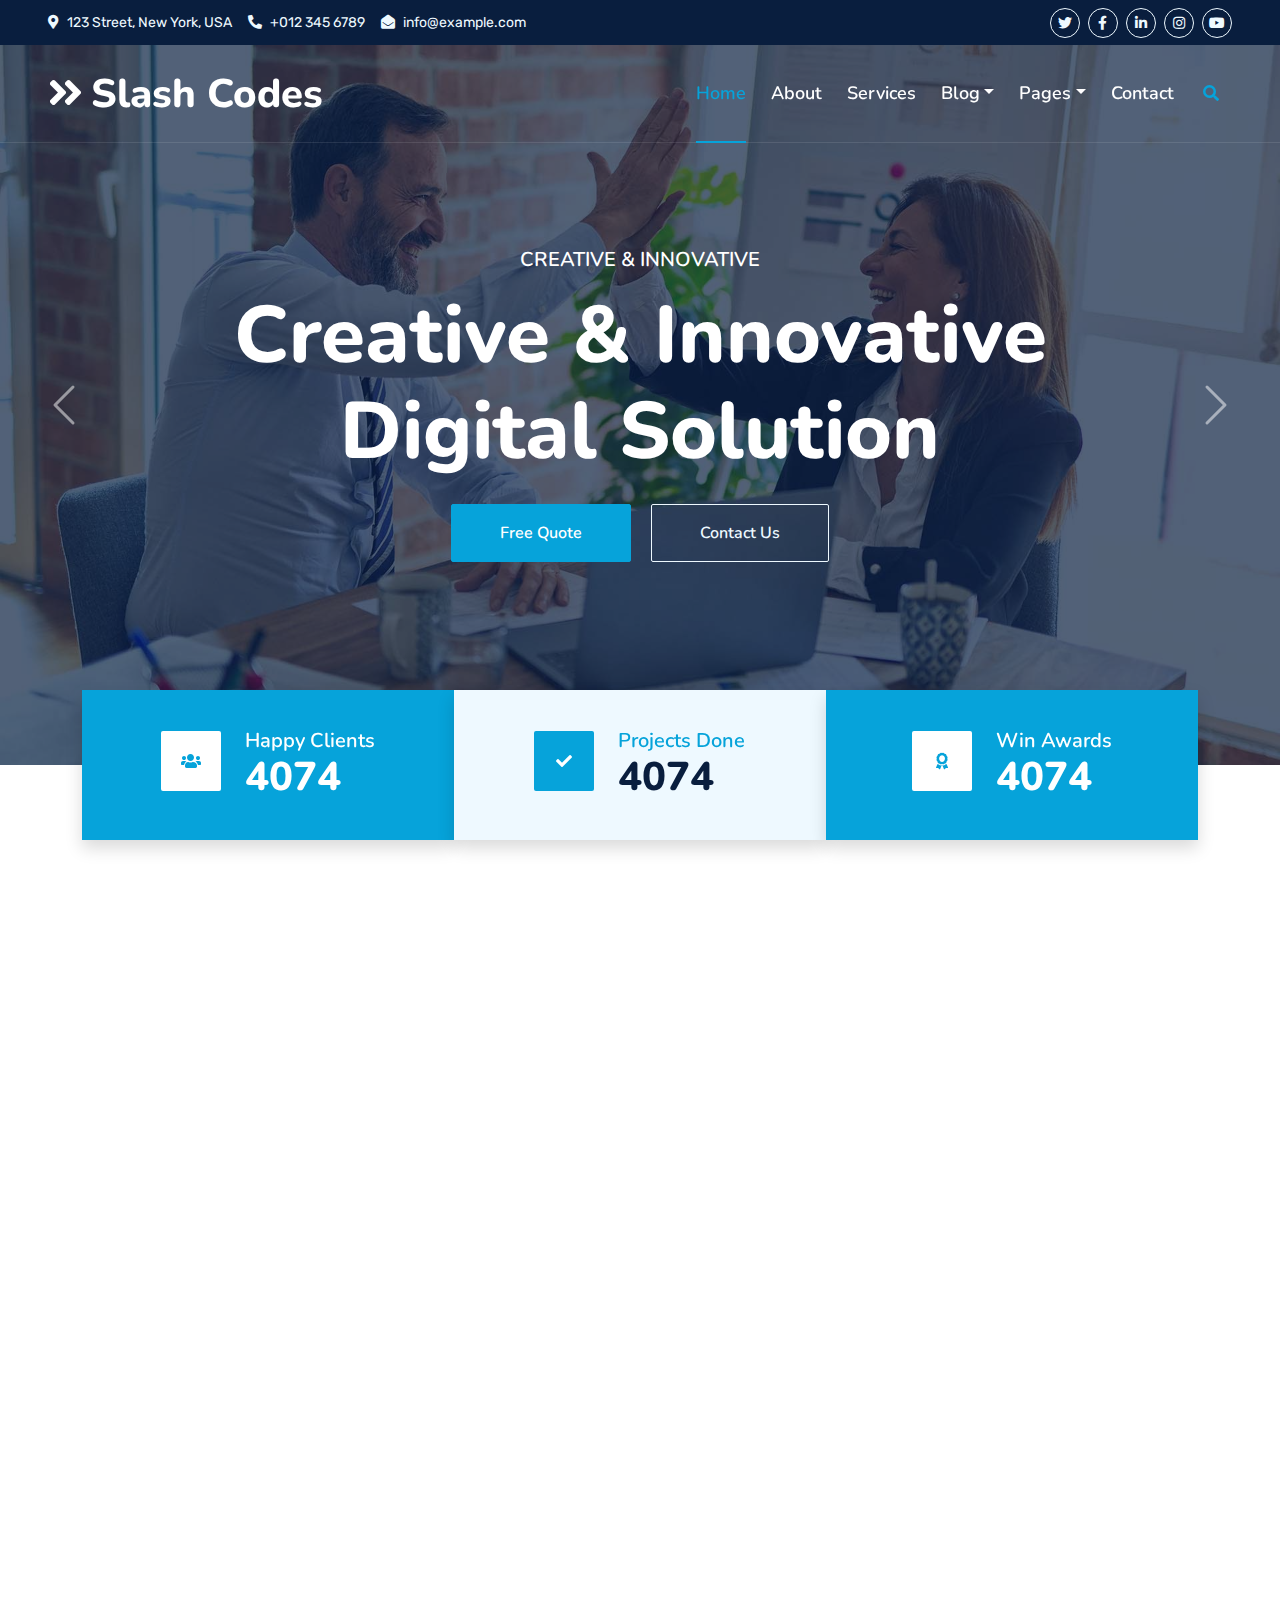
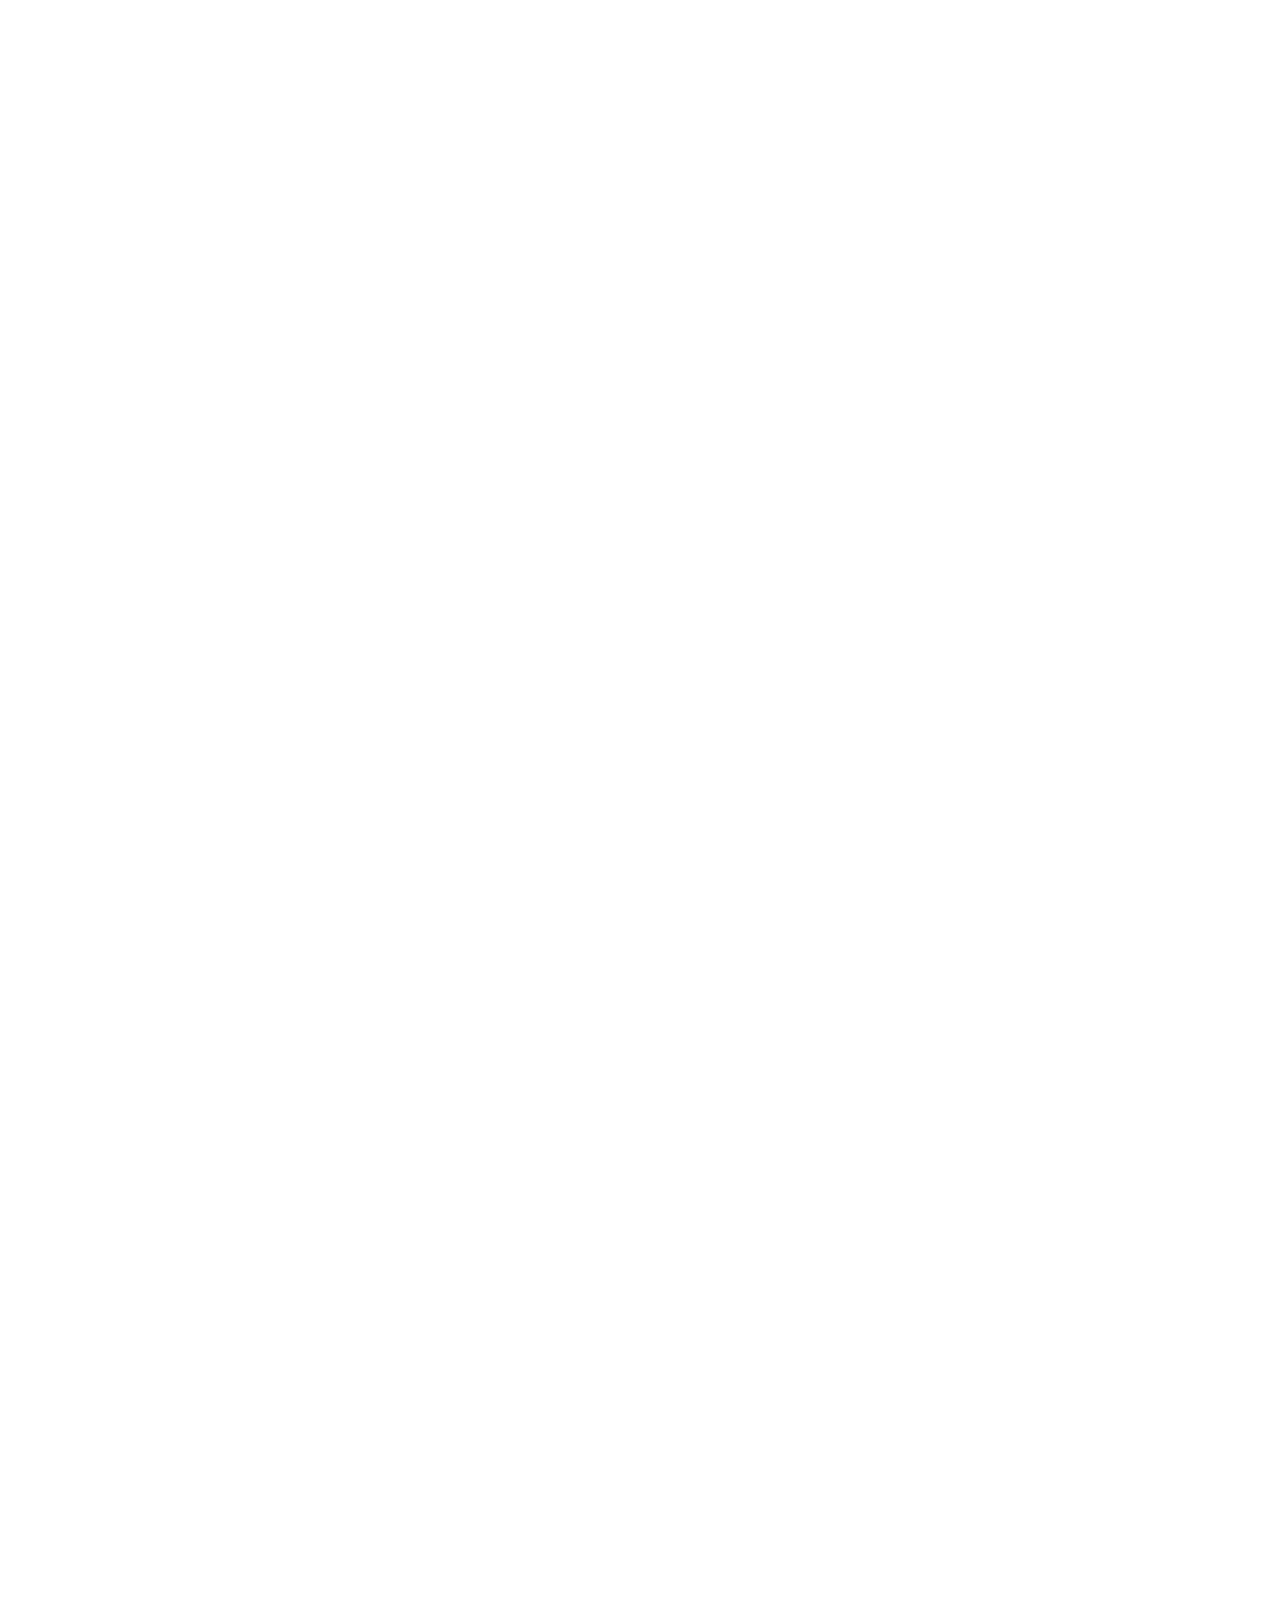
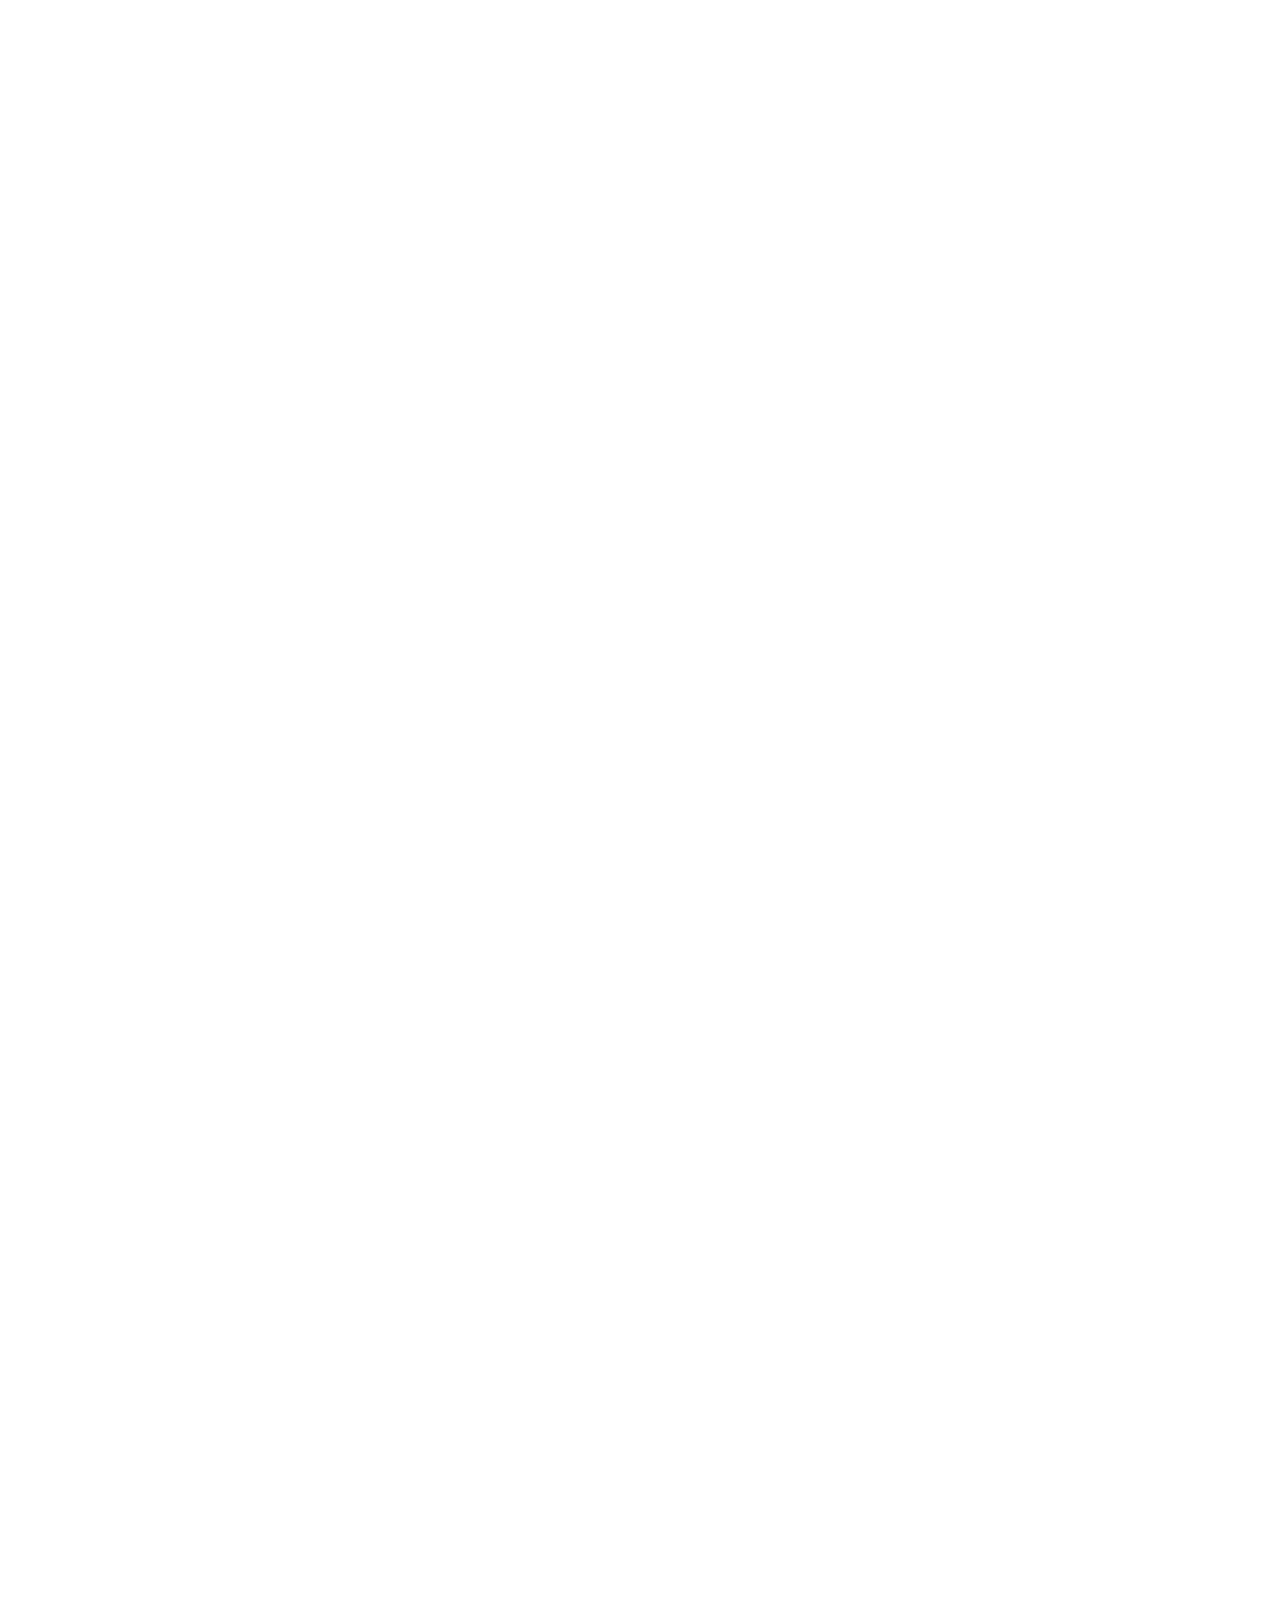
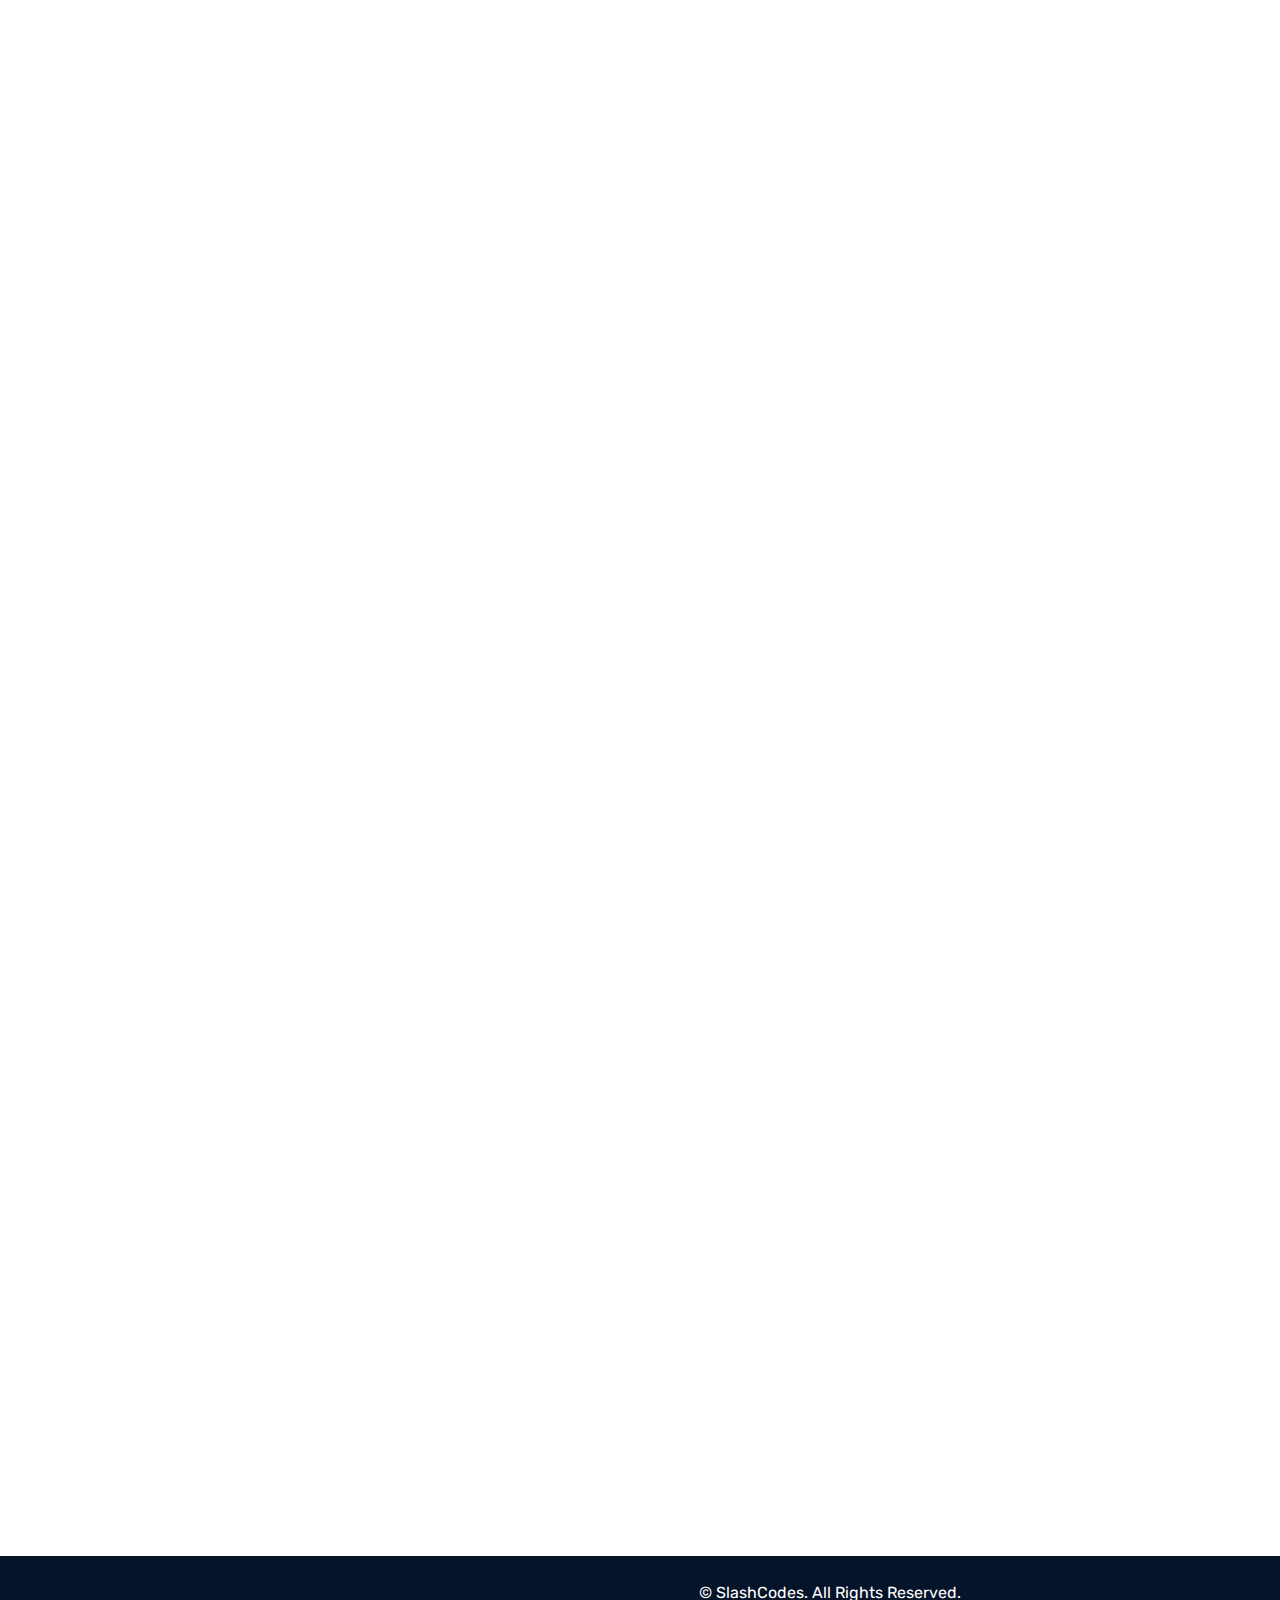
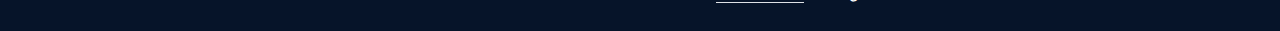
<file: index.html>
<!DOCTYPE html>
<html lang="en">

<head>
    <meta charset="utf-8">
    <title>Startup - Startup Website Template</title>
    <meta content="width=device-width, initial-scale=1.0" name="viewport">
    <meta content="Free HTML Templates" name="keywords">
    <meta content="Free HTML Templates" name="description">

    <!-- Favicon -->
    <link href="img/favicon.ico" rel="icon">

    <!-- Google Web Fonts -->
    <link rel="preconnect" href="https://fonts.googleapis.com">
    <link rel="preconnect" href="https://fonts.gstatic.com" crossorigin>
    <link href="https://fonts.googleapis.com/css2?family=Nunito:wght@400;600;700;800&family=Rubik:wght@400;500;600;700&display=swap" rel="stylesheet">

    <!-- Icon Font Stylesheet -->
    <link href="https://cdnjs.cloudflare.com/ajax/libs/font-awesome/5.10.0/css/all.min.css" rel="stylesheet">
    <link href="https://cdn.jsdelivr.net/npm/bootstrap-icons@1.4.1/font/bootstrap-icons.css" rel="stylesheet">

    <!-- Libraries Stylesheet -->
    <link href="lib/owlcarousel/assets/owl.carousel.min.css" rel="stylesheet">
    <link href="lib/animate/animate.min.css" rel="stylesheet">

    <!-- Customized Bootstrap Stylesheet -->
    <link href="css/bootstrap.min.css" rel="stylesheet">

    <!-- Template Stylesheet -->
    <link href="css/style.css" rel="stylesheet">
</head>

<body>
    <!-- Spinner Start -->
    <div id="spinner" class="show bg-white position-fixed translate-middle w-100 vh-100 top-50 start-50 d-flex align-items-center justify-content-center">
        <div class="spinner"></div>
    </div>
    <!-- Spinner End -->


    <!-- Topbar Start -->
    <div class="container-fluid bg-dark px-5 d-none d-lg-block">
        <div class="row gx-0">
            <div class="col-lg-8 text-center text-lg-start mb-2 mb-lg-0">
                <div class="d-inline-flex align-items-center" style="height: 45px;">
                    <small class="me-3 text-light"><i class="fa fa-map-marker-alt me-2"></i>123 Street, New York, USA</small>
                    <small class="me-3 text-light"><i class="fa fa-phone-alt me-2"></i>+012 345 6789</small>
                    <small class="text-light"><i class="fa fa-envelope-open me-2"></i>info@example.com</small>
                </div>
            </div>
            <div class="col-lg-4 text-center text-lg-end">
                <div class="d-inline-flex align-items-center" style="height: 45px;">
                    <a class="btn btn-sm btn-outline-light btn-sm-square rounded-circle me-2" href=""><i class="fab fa-twitter fw-normal"></i></a>
                    <a class="btn btn-sm btn-outline-light btn-sm-square rounded-circle me-2" href=""><i class="fab fa-facebook-f fw-normal"></i></a>
                    <a class="btn btn-sm btn-outline-light btn-sm-square rounded-circle me-2" href=""><i class="fab fa-linkedin-in fw-normal"></i></a>
                    <a class="btn btn-sm btn-outline-light btn-sm-square rounded-circle me-2" href=""><i class="fab fa-instagram fw-normal"></i></a>
                    <a class="btn btn-sm btn-outline-light btn-sm-square rounded-circle" href=""><i class="fab fa-youtube fw-normal"></i></a>
                </div>
            </div>
        </div>
    </div>
    <!-- Topbar End -->


    <!-- Navbar & Carousel Start -->
    <div class="container-fluid position-relative p-0">
        <nav class="navbar navbar-expand-lg navbar-dark px-5 py-3 py-lg-0">
            <a href="index.html" class="navbar-brand p-0">
                <h1 class="m-0"><i class="fa fa-angle-double-right me-2"></i>Slash Codes</h1>
            </a>
            <button class="navbar-toggler" type="button" data-bs-toggle="collapse" data-bs-target="#navbarCollapse">
                <span class="fa fa-bars"></span>
            </button>
            <div class="collapse navbar-collapse" id="navbarCollapse">
                <div class="navbar-nav ms-auto py-0">
                    <a href="index.html" class="nav-item nav-link active">Home</a>
                    <a href="about.html" class="nav-item nav-link">About</a>
                    <a href="service.html" class="nav-item nav-link">Services</a>
                    <div class="nav-item dropdown">
                        <a href="#" class="nav-link dropdown-toggle" data-bs-toggle="dropdown">Blog</a>
                        <div class="dropdown-menu m-0">
                            <a href="blog.html" class="dropdown-item">Blog Grid</a>
                            <a href="detail.html" class="dropdown-item">Blog Detail</a>
                        </div>
                    </div>
                    <div class="nav-item dropdown">
                        <a href="#" class="nav-link dropdown-toggle" data-bs-toggle="dropdown">Pages</a>
                        <div class="dropdown-menu m-0">
                            <a href="price.html" class="dropdown-item">Pricing Plan</a>
                            <a href="feature.html" class="dropdown-item">Our features</a>
                            <a href="team.html" class="dropdown-item">Team Members</a>
                            <a href="testimonial.html" class="dropdown-item">Testimonial</a>
                            <a href="quote.html" class="dropdown-item">Free Quote</a>
                        </div>
                    </div>
                    <a href="contact.html" class="nav-item nav-link">Contact</a>
                </div>
                <butaton type="button" class="btn text-primary ms-3" data-bs-toggle="modal" data-bs-target="#searchModal"><i class="fa fa-search"></i></butaton>
                <!-- <a href="#/startup-company-website-template" class="btn btn-primary py-2 px-4 ms-3">Download Pro Version</a> -->
            </div>
        </nav>

        <div id="header-carousel" class="carousel slide carousel-fade" data-bs-ride="carousel">
            <div class="carousel-inner">
                <div class="carousel-item active">
                    <img class="w-100" src="img/carousel-1.jpg" alt="Image">
                    <div class="carousel-caption d-flex flex-column align-items-center justify-content-center">
                        <div class="p-3" style="max-width: 900px;">
                            <h5 class="text-white text-uppercase mb-3 animated slideInDown">Creative & Innovative</h5>
                            <h1 class="display-1 text-white mb-md-4 animated zoomIn">Creative & Innovative Digital Solution</h1>
                            <a href="quote.html" class="btn btn-primary py-md-3 px-md-5 me-3 animated slideInLeft">Free Quote</a>
                            <a href="" class="btn btn-outline-light py-md-3 px-md-5 animated slideInRight">Contact Us</a>
                        </div>
                    </div>
                </div>
                <div class="carousel-item">
                    <img class="w-100" src="img/carousel-2.jpg" alt="Image">
                    <div class="carousel-caption d-flex flex-column align-items-center justify-content-center">
                        <div class="p-3" style="max-width: 900px;">
                            <h5 class="text-white text-uppercase mb-3 animated slideInDown">Creative & Innovative</h5>
                            <h1 class="display-1 text-white mb-md-4 animated zoomIn">Creative & Innovative Digital Solution</h1>
                            <a href="quote.html" class="btn btn-primary py-md-3 px-md-5 me-3 animated slideInLeft">Free Quote</a>
                            <a href="" class="btn btn-outline-light py-md-3 px-md-5 animated slideInRight">Contact Us</a>
                        </div>
                    </div>
                </div>
            </div>
            <button class="carousel-control-prev" type="button" data-bs-target="#header-carousel"
                data-bs-slide="prev">
                <span class="carousel-control-prev-icon" aria-hidden="true"></span>
                <span class="visually-hidden">Previous</span>
            </button>
            <button class="carousel-control-next" type="button" data-bs-target="#header-carousel"
                data-bs-slide="next">
                <span class="carousel-control-next-icon" aria-hidden="true"></span>
                <span class="visually-hidden">Next</span>
            </button>
        </div>
    </div>
    <!-- Navbar & Carousel End -->


    <!-- Full Screen Search Start -->
    <div class="modal fade" id="searchModal" tabindex="-1">
        <div class="modal-dialog modal-fullscreen">
            <div class="modal-content" style="background: rgba(9, 30, 62, .7);">
                <div class="modal-header border-0">
                    <button type="button" class="btn bg-white btn-close" data-bs-dismiss="modal" aria-label="Close"></button>
                </div>
                <div class="modal-body d-flex align-items-center justify-content-center">
                    <div class="input-group" style="max-width: 600px;">
                        <input type="text" class="form-control bg-transparent border-primary p-3" placeholder="Type search keyword">
                        <button class="btn btn-primary px-4"><i class="bi bi-search"></i></button>
                    </div>
                </div>
            </div>
        </div>
    </div>
    <!-- Full Screen Search End -->


    <!-- Facts Start -->
    <div class="container-fluid facts py-5 pt-lg-0">
        <div class="container py-5 pt-lg-0">
            <div class="row gx-0">
                <div class="col-lg-4 wow zoomIn" data-wow-delay="0.1s">
                    <div class="bg-primary shadow d-flex align-items-center justify-content-center p-4" style="height: 150px;">
                        <div class="bg-white d-flex align-items-center justify-content-center rounded mb-2" style="width: 60px; height: 60px;">
                            <i class="fa fa-users text-primary"></i>
                        </div>
                        <div class="ps-4">
                            <h5 class="text-white mb-0">Happy Clients</h5>
                            <h1 class="text-white mb-0" data-toggle="counter-up">12345</h1>
                        </div>
                    </div>
                </div>
                <div class="col-lg-4 wow zoomIn" data-wow-delay="0.3s">
                    <div class="bg-light shadow d-flex align-items-center justify-content-center p-4" style="height: 150px;">
                        <div class="bg-primary d-flex align-items-center justify-content-center rounded mb-2" style="width: 60px; height: 60px;">
                            <i class="fa fa-check text-white"></i>
                        </div>
                        <div class="ps-4">
                            <h5 class="text-primary mb-0">Projects Done</h5>
                            <h1 class="mb-0" data-toggle="counter-up">12345</h1>
                        </div>
                    </div>
                </div>
                <div class="col-lg-4 wow zoomIn" data-wow-delay="0.6s">
                    <div class="bg-primary shadow d-flex align-items-center justify-content-center p-4" style="height: 150px;">
                        <div class="bg-white d-flex align-items-center justify-content-center rounded mb-2" style="width: 60px; height: 60px;">
                            <i class="fa fa-award text-primary"></i>
                        </div>
                        <div class="ps-4">
                            <h5 class="text-white mb-0">Win Awards</h5>
                            <h1 class="text-white mb-0" data-toggle="counter-up">12345</h1>
                        </div>
                    </div>
                </div>
            </div>
        </div>
    </div>
    <!-- Facts Start -->


    <!-- About Start -->
    <div class="container-fluid py-5 wow fadeInUp" data-wow-delay="0.1s">
        <div class="container py-5">
            <div class="row g-5">
                <div class="col-lg-7">
                    <div class="section-title position-relative pb-3 mb-5">
                        <h5 class="fw-bold text-primary text-uppercase">About Us</h5>
                        <h1 class="mb-0">The Best IT Solution With 10 Years of Experience</h1>
                    </div>
                    <p class="mb-4">Tempor erat elitr rebum at clita. Diam dolor diam ipsum et tempor sit. Aliqu diam amet diam et eos labore. Clita erat ipsum et lorem et sit, sed stet no labore lorem sit. Sanctus clita duo justo et tempor eirmod magna dolore erat amet</p>
                    <div class="row g-0 mb-3">
                        <div class="col-sm-6 wow zoomIn" data-wow-delay="0.2s">
                            <h5 class="mb-3"><i class="fa fa-check text-primary me-3"></i>Award Winning</h5>
                            <h5 class="mb-3"><i class="fa fa-check text-primary me-3"></i>Professional Staff</h5>
                        </div>
                        <div class="col-sm-6 wow zoomIn" data-wow-delay="0.4s">
                            <h5 class="mb-3"><i class="fa fa-check text-primary me-3"></i>24/7 Support</h5>
                            <h5 class="mb-3"><i class="fa fa-check text-primary me-3"></i>Fair Prices</h5>
                        </div>
                    </div>
                    <div class="d-flex align-items-center mb-4 wow fadeIn" data-wow-delay="0.6s">
                        <div class="bg-primary d-flex align-items-center justify-content-center rounded" style="width: 60px; height: 60px;">
                            <i class="fa fa-phone-alt text-white"></i>
                        </div>
                        <div class="ps-4">
                            <h5 class="mb-2">Call to ask any question</h5>
                            <h4 class="text-primary mb-0">+92 3030637781</h4>
                        </div>
                    </div>
                    <a href="quote.html" class="btn btn-primary py-3 px-5 mt-3 wow zoomIn" data-wow-delay="0.9s">Request A Quote</a>
                </div>
                <div class="col-lg-5" style="min-height: 500px;">
                    <div class="position-relative h-100">
                        <img class="position-absolute w-100 h-100 rounded wow zoomIn" data-wow-delay="0.9s" src="img/about.jpg" style="object-fit: cover;">
                    </div>
                </div>
            </div>
        </div>
    </div>
    <!-- About End -->


    <!-- Features Start -->
    <div class="container-fluid py-5 wow fadeInUp" data-wow-delay="0.1s">
        <div class="container py-5">
            <div class="section-title text-center position-relative pb-3 mb-5 mx-auto" style="max-width: 600px;">
                <h5 class="fw-bold text-primary text-uppercase">Why Choose Us</h5>
                <h1 class="mb-0">We Are Here to Grow Your Business Exponentially</h1>
            </div>
            <div class="row g-5">
                <div class="col-lg-4">
                    <div class="row g-5">
                        <div class="col-12 wow zoomIn" data-wow-delay="0.2s">
                            <div class="bg-primary rounded d-flex align-items-center justify-content-center mb-3" style="width: 60px; height: 60px;">
                                <i class="fa fa-cubes text-white"></i>
                            </div>
                            <h4>Best In Industry</h4>
                            <p class="mb-0">Magna sea eos sit dolor, ipsum amet lorem diam dolor eos et diam dolor</p>
                        </div>
                        <div class="col-12 wow zoomIn" data-wow-delay="0.6s">
                            <div class="bg-primary rounded d-flex align-items-center justify-content-center mb-3" style="width: 60px; height: 60px;">
                                <i class="fa fa-award text-white"></i>
                            </div>
                            <h4>Award Winning</h4>
                            <p class="mb-0">Magna sea eos sit dolor, ipsum amet lorem diam dolor eos et diam dolor</p>
                        </div>
                    </div>
                </div>
                <div class="col-lg-4  wow zoomIn" data-wow-delay="0.9s" style="min-height: 350px;">
                    <div class="position-relative h-100">
                        <img class="position-absolute w-100 h-100 rounded wow zoomIn" data-wow-delay="0.1s" src="img/feature.jpg" style="object-fit: cover;">
                    </div>
                </div>
                <div class="col-lg-4">
                    <div class="row g-5">
                        <div class="col-12 wow zoomIn" data-wow-delay="0.4s">
                            <div class="bg-primary rounded d-flex align-items-center justify-content-center mb-3" style="width: 60px; height: 60px;">
                                <i class="fa fa-users-cog text-white"></i>
                            </div>
                            <h4>Professional Staff</h4>
                            <p class="mb-0">Magna sea eos sit dolor, ipsum amet lorem diam dolor eos et diam dolor</p>
                        </div>
                        <div class="col-12 wow zoomIn" data-wow-delay="0.8s">
                            <div class="bg-primary rounded d-flex align-items-center justify-content-center mb-3" style="width: 60px; height: 60px;">
                                <i class="fa fa-phone-alt text-white"></i>
                            </div>
                            <h4>24/7 Support</h4>
                            <p class="mb-0">Magna sea eos sit dolor, ipsum amet lorem diam dolor eos et diam dolor</p>
                        </div>
                    </div>
                </div>
            </div>
        </div>
    </div>
    <!-- Features Start -->


    <!-- Service Start -->
    <div class="container-fluid py-5 wow fadeInUp" data-wow-delay="0.1s">
        <div class="container py-5">
            <div class="section-title text-center position-relative pb-3 mb-5 mx-auto" style="max-width: 600px;">
                <h5 class="fw-bold text-primary text-uppercase">Our Services</h5>
                <h1 class="mb-0">Custom IT Solutions for Your Successful Business</h1>
            </div>
            <div class="row g-5">
                <div class="col-lg-4 col-md-6 wow zoomIn" data-wow-delay="0.9s">
                    <div class="service-item bg-light rounded d-flex flex-column align-items-center justify-content-center text-center">
                        <div class="service-icon">
                            <i class="fa fa-code text-white"></i>
                        </div>
                        <h4 class="mb-3">Web Development</h4>
                        <p class="m-0">Amet justo dolor lorem kasd amet magna sea stet eos vero lorem ipsum dolore sed</p>
                        <a class="btn btn-lg btn-primary rounded" href="">
                            <i class="bi bi-arrow-right"></i>
                        </a>
                    </div>
                </div>
                <div class="col-lg-4 col-md-6 wow zoomIn" data-wow-delay="0.3s">
                    <div class="service-item bg-light rounded d-flex flex-column align-items-center justify-content-center text-center">
                        <div class="service-icon">
                            <i class="fab fa-android text-white"></i>
                        </div>
                        <h4 class="mb-3">App Development</h4>
                        <p class="m-0">Amet justo dolor lorem kasd amet magna sea stet eos vero lorem ipsum dolore sed</p>
                        <a class="btn btn-lg btn-primary rounded" href="">
                            <i class="bi bi-arrow-right"></i>
                        </a>
                    </div>
                </div>
                <div class="col-lg-4 col-md-6 wow zoomIn" data-wow-delay="0.3s">
                    <div class="service-item bg-light rounded d-flex flex-column align-items-center justify-content-center text-center">
                        <div class="service-icon">
                            <i class="fa fa-shield-alt text-white"></i>
                        </div>
                        <h4 class="mb-3">Graphic Designing</h4>
                        <p class="m-0">Amet justo dolor lorem kasd amet magna sea stet eos vero lorem ipsum dolore sed</p>
                        <a class="btn btn-lg btn-primary rounded" href="">
                            <i class="bi bi-arrow-right"></i>
                        </a>
                    </div>
                </div>
                <div class="col-lg-4 col-md-6 wow zoomIn" data-wow-delay="0.6s">
                    <div class="service-item bg-light rounded d-flex flex-column align-items-center justify-content-center text-center">
                        <div class="service-icon">
                            <i class="fa fa-chart-pie text-white"></i>
                        </div>
                        <h4 class="mb-3">Digital Marketing</h4>
                        <p class="m-0">Amet justo dolor lorem kasd amet magna sea stet eos vero lorem ipsum dolore sed</p>
                        <a class="btn btn-lg btn-primary rounded" href="">
                            <i class="bi bi-arrow-right"></i>
                        </a>
                    </div>
                </div>
                <div class="col-lg-4 col-md-6 wow zoomIn" data-wow-delay="0.6s">
                    <div class="service-item bg-light rounded d-flex flex-column align-items-center justify-content-center text-center">
                        <div class="service-icon">
                            <i class="fa fa-search text-white"></i>
                        </div>
                        <h4 class="mb-3">360° Solutions</h4>
                        <p class="m-0">Amet justo dolor lorem kasd amet magna sea stet eos vero lorem ipsum dolore sed</p>
                        <a class="btn btn-lg btn-primary rounded" href="">
                            <i class="bi bi-arrow-right"></i>
                        </a>
                    </div>
                </div>
                <div class="col-lg-4 col-md-6 wow zoomIn" data-wow-delay="0.9s">
                    <div class="position-relative bg-primary rounded h-100 d-flex flex-column align-items-center justify-content-center text-center p-5">
                        <h3 class="text-white mb-3">Call Us For Quote</h3>
                        <p class="text-white mb-3">Clita ipsum magna kasd rebum at ipsum amet dolor justo dolor est magna stet eirmod</p>
                        <h2 class="text-white mb-0">+92 3030637781</h2>
                    </div>
                </div>
            </div>
        </div>
    </div>
    <!-- Service End -->


    <!-- Pricing Plan Start -->
    <!-- <div class="container-fluid py-5 wow fadeInUp" data-wow-delay="0.1s">
        <div class="container py-5">
            <div class="section-title text-center position-relative pb-3 mb-5 mx-auto" style="max-width: 600px;">
                <h5 class="fw-bold text-primary text-uppercase">Pricing Plans</h5>
                <h1 class="mb-0">We are Offering Competitive Prices for Our Clients</h1>
            </div>
            <div class="row g-0">
                <div class="col-lg-4 wow slideInUp" data-wow-delay="0.6s">
                    <div class="bg-light rounded">
                        <div class="border-bottom py-4 px-5 mb-4">
                            <h4 class="text-primary mb-1">Basic Plan</h4>
                            <small class="text-uppercase">For Small Size Business</small>
                        </div>
                        <div class="p-5 pt-0">
                            <h1 class="display-5 mb-3">
                                <small class="align-top" style="font-size: 22px; line-height: 45px;">$</small>49.00<small
                                    class="align-bottom" style="font-size: 16px; line-height: 40px;">/ Month</small>
                            </h1>
                            <div class="d-flex justify-content-between mb-3"><span>HTML5 & CSS3</span><i class="fa fa-check text-primary pt-1"></i></div>
                            <div class="d-flex justify-content-between mb-3"><span>Bootstrap v5</span><i class="fa fa-check text-primary pt-1"></i></div>
                            <div class="d-flex justify-content-between mb-3"><span>Responsive Layout</span><i class="fa fa-times text-danger pt-1"></i></div>
                            <div class="d-flex justify-content-between mb-2"><span>Cross-browser Support</span><i class="fa fa-times text-danger pt-1"></i></div>
                            <a href="" class="btn btn-primary py-2 px-4 mt-4">Order Now</a>
                        </div>
                    </div>
                </div>
                <div class="col-lg-4 wow slideInUp" data-wow-delay="0.3s">
                    <div class="bg-white rounded shadow position-relative" style="z-index: 1;">
                        <div class="border-bottom py-4 px-5 mb-4">
                            <h4 class="text-primary mb-1">Standard Plan</h4>
                            <small class="text-uppercase">For Medium Size Business</small>
                        </div>
                        <div class="p-5 pt-0">
                            <h1 class="display-5 mb-3">
                                <small class="align-top" style="font-size: 22px; line-height: 45px;">$</small>99.00<small
                                    class="align-bottom" style="font-size: 16px; line-height: 40px;">/ Month</small>
                            </h1>
                            <div class="d-flex justify-content-between mb-3"><span>HTML5 & CSS3</span><i class="fa fa-check text-primary pt-1"></i></div>
                            <div class="d-flex justify-content-between mb-3"><span>Bootstrap v5</span><i class="fa fa-check text-primary pt-1"></i></div>
                            <div class="d-flex justify-content-between mb-3"><span>Responsive Layout</span><i class="fa fa-check text-primary pt-1"></i></div>
                            <div class="d-flex justify-content-between mb-2"><span>Cross-browser Support</span><i class="fa fa-times text-danger pt-1"></i></div>
                            <a href="" class="btn btn-primary py-2 px-4 mt-4">Order Now</a>
                        </div>
                    </div>
                </div>
                <div class="col-lg-4 wow slideInUp" data-wow-delay="0.9s">
                    <div class="bg-light rounded">
                        <div class="border-bottom py-4 px-5 mb-4">
                            <h4 class="text-primary mb-1">Advanced Plan</h4>
                            <small class="text-uppercase">For Large Size Business</small>
                        </div>
                        <div class="p-5 pt-0">
                            <h1 class="display-5 mb-3">
                                <small class="align-top" style="font-size: 22px; line-height: 45px;">$</small>149.00<small
                                    class="align-bottom" style="font-size: 16px; line-height: 40px;">/ Month</small>
                            </h1>
                            <div class="d-flex justify-content-between mb-3"><span>HTML5 & CSS3</span><i class="fa fa-check text-primary pt-1"></i></div>
                            <div class="d-flex justify-content-between mb-3"><span>Bootstrap v5</span><i class="fa fa-check text-primary pt-1"></i></div>
                            <div class="d-flex justify-content-between mb-3"><span>Responsive Layout</span><i class="fa fa-check text-primary pt-1"></i></div>
                            <div class="d-flex justify-content-between mb-2"><span>Cross-browser Support</span><i class="fa fa-check text-primary pt-1"></i></div>
                            <a href="" class="btn btn-primary py-2 px-4 mt-4">Order Now</a>
                        </div>
                    </div>
                </div>
            </div>
        </div>
    </div> -->
    <!-- Pricing Plan End -->


    <!-- Quote Start -->
    <div class="container-fluid py-5 wow fadeInUp" data-wow-delay="0.1s">
        <div class="container py-5">
            <div class="row g-5">
                <div class="col-lg-7">
                    <div class="section-title position-relative pb-3 mb-5">
                        <h5 class="fw-bold text-primary text-uppercase">Request A Quote</h5>
                        <h1 class="mb-0">Need A Free Quote? Please Feel Free to Contact Us</h1>
                    </div>
                    <div class="row gx-3">
                        <div class="col-sm-6 wow zoomIn" data-wow-delay="0.2s">
                            <h5 class="mb-4"><i class="fa fa-reply text-primary me-3"></i>Reply within 24 hours</h5>
                        </div>
                        <div class="col-sm-6 wow zoomIn" data-wow-delay="0.4s">
                            <h5 class="mb-4"><i class="fa fa-phone-alt text-primary me-3"></i>24 hrs telephone support</h5>
                        </div>
                    </div>
                    <p class="mb-4">Eirmod sed tempor lorem ut dolores. Aliquyam sit sadipscing kasd ipsum. Dolor ea et dolore et at sea ea at dolor, justo ipsum duo rebum sea invidunt voluptua. Eos vero eos vero ea et dolore eirmod et. Dolores diam duo invidunt lorem. Elitr ut dolores magna sit. Sea dolore sanctus sed et. Takimata takimata sanctus sed.</p>
                    <div class="d-flex align-items-center mt-2 wow zoomIn" data-wow-delay="0.6s">
                        <div class="bg-primary d-flex align-items-center justify-content-center rounded" style="width: 60px; height: 60px;">
                            <i class="fa fa-phone-alt text-white"></i>
                        </div>
                        <div class="ps-4">
                            <h5 class="mb-2">Call to ask any question</h5>
                            <h4 class="text-primary mb-0">+92 3030637781</h4>
                        </div>
                    </div>
                </div>
                <div class="col-lg-5">
                    <div class="bg-primary rounded h-100 d-flex align-items-center p-5 wow zoomIn" data-wow-delay="0.9s">
                        <form>
                            <div class="row g-3">
                                <div class="col-xl-12">
                                    <input type="text" class="form-control bg-light border-0" placeholder="Your Name" style="height: 55px;">
                                </div>
                                <div class="col-12">
                                    <input type="email" class="form-control bg-light border-0" placeholder="Your Email" style="height: 55px;">
                                </div>
                                <div class="col-12">
                                    <select class="form-select bg-light border-0" style="height: 55px;">
                                        <option selected>Select A Service</option>
                                        <option value="1">Service 1</option>
                                        <option value="2">Service 2</option>
                                        <option value="3">Service 3</option>
                                    </select>
                                </div>
                                <div class="col-12">
                                    <textarea class="form-control bg-light border-0" rows="3" placeholder="Message"></textarea>
                                </div>
                                <div class="col-12">
                                    <button class="btn btn-dark w-100 py-3" type="submit">Request A Quote</button>
                                </div>
                            </div>
                        </form>
                    </div>
                </div>
            </div>
        </div>
    </div>
    <!-- Quote End -->


    <!-- Testimonial Start -->
    <div class="container-fluid py-5 wow fadeInUp" data-wow-delay="0.1s">
        <div class="container py-5">
            <div class="section-title text-center position-relative pb-3 mb-4 mx-auto" style="max-width: 600px;">
                <h5 class="fw-bold text-primary text-uppercase">Testimonial</h5>
                <h1 class="mb-0">What Our Clients Say About Our Digital Services</h1>
            </div>
            <div class="owl-carousel testimonial-carousel wow fadeInUp" data-wow-delay="0.6s">
                <div class="testimonial-item bg-light my-4">
                    <div class="d-flex align-items-center border-bottom pt-5 pb-4 px-5">
                        <img class="img-fluid rounded" src="img/testimonial-1.jpg" style="width: 60px; height: 60px;" >
                        <div class="ps-4">
                            <h4 class="text-primary mb-1">Client Name</h4>
                            <small class="text-uppercase">Profession</small>
                        </div>
                    </div>
                    <div class="pt-4 pb-5 px-5">
                        Dolor et eos labore, stet justo sed est sed. Diam sed sed dolor stet amet eirmod eos labore diam
                    </div>
                </div>
                <div class="testimonial-item bg-light my-4">
                    <div class="d-flex align-items-center border-bottom pt-5 pb-4 px-5">
                        <img class="img-fluid rounded" src="img/testimonial-2.jpg" style="width: 60px; height: 60px;" >
                        <div class="ps-4">
                            <h4 class="text-primary mb-1">Client Name</h4>
                            <small class="text-uppercase">Profession</small>
                        </div>
                    </div>
                    <div class="pt-4 pb-5 px-5">
                        Dolor et eos labore, stet justo sed est sed. Diam sed sed dolor stet amet eirmod eos labore diam
                    </div>
                </div>
                <div class="testimonial-item bg-light my-4">
                    <div class="d-flex align-items-center border-bottom pt-5 pb-4 px-5">
                        <img class="img-fluid rounded" src="img/testimonial-3.jpg" style="width: 60px; height: 60px;" >
                        <div class="ps-4">
                            <h4 class="text-primary mb-1">Client Name</h4>
                            <small class="text-uppercase">Profession</small>
                        </div>
                    </div>
                    <div class="pt-4 pb-5 px-5">
                        Dolor et eos labore, stet justo sed est sed. Diam sed sed dolor stet amet eirmod eos labore diam
                    </div>
                </div>
                <div class="testimonial-item bg-light my-4">
                    <div class="d-flex align-items-center border-bottom pt-5 pb-4 px-5">
                        <img class="img-fluid rounded" src="img/testimonial-4.jpg" style="width: 60px; height: 60px;" >
                        <div class="ps-4">
                            <h4 class="text-primary mb-1">Client Name</h4>
                            <small class="text-uppercase">Profession</small>
                        </div>
                    </div>
                    <div class="pt-4 pb-5 px-5">
                        Dolor et eos labore, stet justo sed est sed. Diam sed sed dolor stet amet eirmod eos labore diam
                    </div>
                </div>
            </div>
        </div>
    </div>
    <!-- Testimonial End -->


    <!-- Team Start -->
    <!-- <div class="container-fluid py-5 wow fadeInUp" data-wow-delay="0.1s">
        <div class="container py-5">
            <div class="section-title text-center position-relative pb-3 mb-5 mx-auto" style="max-width: 600px;">
                <h5 class="fw-bold text-primary text-uppercase">Team Members</h5>
                <h1 class="mb-0">Professional Stuffs Ready to Help Your Business</h1>
            </div>
            <div class="row g-5">
                <div class="col-lg-4 wow slideInUp" data-wow-delay="0.3s">
                    <div class="team-item bg-light rounded overflow-hidden">
                        <div class="team-img position-relative overflow-hidden">
                            <img class="img-fluid w-100" src="img/team-1.jpg" alt="">
                            <div class="team-social">
                                <a class="btn btn-lg btn-primary btn-lg-square rounded" href=""><i class="fab fa-twitter fw-normal"></i></a>
                                <a class="btn btn-lg btn-primary btn-lg-square rounded" href=""><i class="fab fa-facebook-f fw-normal"></i></a>
                                <a class="btn btn-lg btn-primary btn-lg-square rounded" href=""><i class="fab fa-instagram fw-normal"></i></a>
                                <a class="btn btn-lg btn-primary btn-lg-square rounded" href=""><i class="fab fa-linkedin-in fw-normal"></i></a>
                            </div>
                        </div>
                        <div class="text-center py-4">
                            <h4 class="text-primary">Full Name</h4>
                            <p class="text-uppercase m-0">Designation</p>
                        </div>
                    </div>
                </div>
                <div class="col-lg-4 wow slideInUp" data-wow-delay="0.6s">
                    <div class="team-item bg-light rounded overflow-hidden">
                        <div class="team-img position-relative overflow-hidden">
                            <img class="img-fluid w-100" src="img/team-2.jpg" alt="">
                            <div class="team-social">
                                <a class="btn btn-lg btn-primary btn-lg-square rounded" href=""><i class="fab fa-twitter fw-normal"></i></a>
                                <a class="btn btn-lg btn-primary btn-lg-square rounded" href=""><i class="fab fa-facebook-f fw-normal"></i></a>
                                <a class="btn btn-lg btn-primary btn-lg-square rounded" href=""><i class="fab fa-instagram fw-normal"></i></a>
                                <a class="btn btn-lg btn-primary btn-lg-square rounded" href=""><i class="fab fa-linkedin-in fw-normal"></i></a>
                            </div>
                        </div>
                        <div class="text-center py-4">
                            <h4 class="text-primary">Full Name</h4>
                            <p class="text-uppercase m-0">Designation</p>
                        </div>
                    </div>
                </div>
                <div class="col-lg-4 wow slideInUp" data-wow-delay="0.9s">
                    <div class="team-item bg-light rounded overflow-hidden">
                        <div class="team-img position-relative overflow-hidden">
                            <img class="img-fluid w-100" src="img/team-3.jpg" alt="">
                            <div class="team-social">
                                <a class="btn btn-lg btn-primary btn-lg-square rounded" href=""><i class="fab fa-twitter fw-normal"></i></a>
                                <a class="btn btn-lg btn-primary btn-lg-square rounded" href=""><i class="fab fa-facebook-f fw-normal"></i></a>
                                <a class="btn btn-lg btn-primary btn-lg-square rounded" href=""><i class="fab fa-instagram fw-normal"></i></a>
                                <a class="btn btn-lg btn-primary btn-lg-square rounded" href=""><i class="fab fa-linkedin-in fw-normal"></i></a>
                            </div>
                        </div>
                        <div class="text-center py-4">
                            <h4 class="text-primary">Full Name</h4>
                            <p class="text-uppercase m-0">Designation</p>
                        </div>
                    </div>
                </div>
            </div>
        </div>
    </div> -->
    <!-- Team End -->


    <!-- Blog Start -->
    <div class="container-fluid py-5 wow fadeInUp" data-wow-delay="0.1s">
        <div class="container py-5">
            <div class="section-title text-center position-relative pb-3 mb-5 mx-auto" style="max-width: 600px;">
                <h5 class="fw-bold text-primary text-uppercase">Latest Blog</h5>
                <h1 class="mb-0">Read The Latest Articles from Our Blog Post</h1>
            </div>
            <div class="row g-5">
                <div class="col-lg-4 wow slideInUp" data-wow-delay="0.3s">
                    <div class="blog-item bg-light rounded overflow-hidden">
                        <div class="blog-img position-relative overflow-hidden">
                            <img class="img-fluid" src="img/blog-1.jpg" alt="">
                            <a class="position-absolute top-0 start-0 bg-primary text-white rounded-end mt-5 py-2 px-4" href="">Web Design</a>
                        </div>
                        <div class="p-4">
                            <div class="d-flex mb-3">
                                <small class="me-3"><i class="far fa-user text-primary me-2"></i>John Doe</small>
                                <small><i class="far fa-calendar-alt text-primary me-2"></i>01 Jan, 2045</small>
                            </div>
                            <h4 class="mb-3">How to build a website</h4>
                            <p>Dolor et eos labore stet justo sed est sed sed sed dolor stet amet</p>
                            <a class="text-uppercase" href="">Read More <i class="bi bi-arrow-right"></i></a>
                        </div>
                    </div>
                </div>
                <div class="col-lg-4 wow slideInUp" data-wow-delay="0.6s">
                    <div class="blog-item bg-light rounded overflow-hidden">
                        <div class="blog-img position-relative overflow-hidden">
                            <img class="img-fluid" src="img/blog-2.jpg" alt="">
                            <a class="position-absolute top-0 start-0 bg-primary text-white rounded-end mt-5 py-2 px-4" href="">Web Design</a>
                        </div>
                        <div class="p-4">
                            <div class="d-flex mb-3">
                                <small class="me-3"><i class="far fa-user text-primary me-2"></i>John Doe</small>
                                <small><i class="far fa-calendar-alt text-primary me-2"></i>01 Jan, 2045</small>
                            </div>
                            <h4 class="mb-3">How to build a website</h4>
                            <p>Dolor et eos labore stet justo sed est sed sed sed dolor stet amet</p>
                            <a class="text-uppercase" href="">Read More <i class="bi bi-arrow-right"></i></a>
                        </div>
                    </div>
                </div>
                <div class="col-lg-4 wow slideInUp" data-wow-delay="0.9s">
                    <div class="blog-item bg-light rounded overflow-hidden">
                        <div class="blog-img position-relative overflow-hidden">
                            <img class="img-fluid" src="img/blog-3.jpg" alt="">
                            <a class="position-absolute top-0 start-0 bg-primary text-white rounded-end mt-5 py-2 px-4" href="">Web Design</a>
                        </div>
                        <div class="p-4">
                            <div class="d-flex mb-3">
                                <small class="me-3"><i class="far fa-user text-primary me-2"></i>John Doe</small>
                                <small><i class="far fa-calendar-alt text-primary me-2"></i>01 Jan, 2045</small>
                            </div>
                            <h4 class="mb-3">How to build a website</h4>
                            <p>Dolor et eos labore stet justo sed est sed sed sed dolor stet amet</p>
                            <a class="text-uppercase" href="">Read More <i class="bi bi-arrow-right"></i></a>
                        </div>
                    </div>
                </div>
            </div>
        </div>
    </div>
    <!-- Blog Start -->


    <!-- Vendor Start -->
    <div class="container-fluid py-5 wow fadeInUp" data-wow-delay="0.1s">
        <div class="container py-5 mb-5">
            <div class="bg-white">
                <div class="owl-carousel vendor-carousel">
                    <img src="img/vendor-1.jpg" alt="">
                    <img src="img/vendor-2.jpg" alt="">
                    <img src="img/vendor-3.jpg" alt="">
                    <img src="img/vendor-4.jpg" alt="">
                    <img src="img/vendor-5.jpg" alt="">
                    <img src="img/vendor-6.jpg" alt="">
                    <img src="img/vendor-7.jpg" alt="">
                    <img src="img/vendor-8.jpg" alt="">
                    <img src="img/vendor-9.jpg" alt="">
                </div>
            </div>
        </div>
    </div>
    <!-- Vendor End -->
    

    <!-- Footer Start -->
    <div class="container-fluid bg-dark text-light mt-5 wow fadeInUp" data-wow-delay="0.1s">
        <div class="container">
            <div class="row gx-5">
                <div class="col-lg-4 col-md-6 footer-about">
                    <div class="d-flex flex-column align-items-center justify-content-center text-center h-100 bg-primary p-4">
                        <a href="index.html" class="navbar-brand">
                            <h1 class="m-0 text-white"><i class="fa fa-angle-double-right me-2"></i>Slash Codes</h1>
                        </a>
                        <p class="mt-3 mb-4">Lorem diam sit erat dolor elitr et, diam lorem justo amet clita stet eos sit. Elitr dolor duo lorem, elitr clita ipsum sea. Diam amet erat lorem stet eos. Diam amet et kasd eos duo.</p>
                        <form action="">
                            <div class="input-group">
                                <input type="text" class="form-control border-white p-3" placeholder="Your Email">
                                <button class="btn btn-dark">Sign Up</button>
                            </div>
                        </form>
                    </div>
                </div>
                <div class="col-lg-8 col-md-6">
                    <div class="row gx-5">
                        <div class="col-lg-4 col-md-12 pt-5 mb-5">
                            <div class="section-title section-title-sm position-relative pb-3 mb-4">
                                <h3 class="text-light mb-0">Get In Touch</h3>
                            </div>
                            <div class="d-flex mb-2">
                                <i class="bi bi-geo-alt text-primary me-2"></i>
                                <p class="mb-0">123 Street, New York, USA</p>
                            </div>
                            <div class="d-flex mb-2">
                                <i class="bi bi-envelope-open text-primary me-2"></i>
                                <p class="mb-0">info@example.com</p>
                            </div>
                            <div class="d-flex mb-2">
                                <i class="bi bi-telephone text-primary me-2"></i>
                                <p class="mb-0">+012 345 67890</p>
                            </div>
                            <div class="d-flex mt-4">
                                <a class="btn btn-primary btn-square me-2" href="#"><i class="fab fa-twitter fw-normal"></i></a>
                                <a class="btn btn-primary btn-square me-2" href="#"><i class="fab fa-facebook-f fw-normal"></i></a>
                                <a class="btn btn-primary btn-square me-2" href="#"><i class="fab fa-linkedin-in fw-normal"></i></a>
                                <a class="btn btn-primary btn-square" href="#"><i class="fab fa-instagram fw-normal"></i></a>
                            </div>
                        </div>
                        <div class="col-lg-4 col-md-12 pt-0 pt-lg-5 mb-5">
                            <div class="section-title section-title-sm position-relative pb-3 mb-4">
                                <h3 class="text-light mb-0">Quick Links</h3>
                            </div>
                            <div class="link-animated d-flex flex-column justify-content-start">
                                <a class="text-light mb-2" href="#"><i class="bi bi-arrow-right text-primary me-2"></i>Home</a>
                                <a class="text-light mb-2" href="#"><i class="bi bi-arrow-right text-primary me-2"></i>About Us</a>
                                <a class="text-light mb-2" href="#"><i class="bi bi-arrow-right text-primary me-2"></i>Our Services</a>
                                <a class="text-light mb-2" href="#"><i class="bi bi-arrow-right text-primary me-2"></i>Meet The Team</a>
                                <a class="text-light mb-2" href="#"><i class="bi bi-arrow-right text-primary me-2"></i>Latest Blog</a>
                                <a class="text-light" href="#"><i class="bi bi-arrow-right text-primary me-2"></i>Contact Us</a>
                            </div>
                        </div>
                        <div class="col-lg-4 col-md-12 pt-0 pt-lg-5 mb-5">
                            <div class="section-title section-title-sm position-relative pb-3 mb-4">
                                <h3 class="text-light mb-0">Popular Links</h3>
                            </div>
                            <div class="link-animated d-flex flex-column justify-content-start">
                                <a class="text-light mb-2" href="#"><i class="bi bi-arrow-right text-primary me-2"></i>Home</a>
                                <a class="text-light mb-2" href="#"><i class="bi bi-arrow-right text-primary me-2"></i>About Us</a>
                                <a class="text-light mb-2" href="#"><i class="bi bi-arrow-right text-primary me-2"></i>Our Services</a>
                                <a class="text-light mb-2" href="#"><i class="bi bi-arrow-right text-primary me-2"></i>Meet The Team</a>
                                <a class="text-light mb-2" href="#"><i class="bi bi-arrow-right text-primary me-2"></i>Latest Blog</a>
                                <a class="text-light" href="#"><i class="bi bi-arrow-right text-primary me-2"></i>Contact Us</a>
                            </div>
                        </div>
                    </div>
                </div>
            </div>
        </div>
    </div>
    <div class="container-fluid text-white" style="background: #061429;">
        <div class="container text-center">
            <div class="row justify-content-end">
                <div class="col-lg-8 col-md-6">
                    <div class="d-flex align-items-center justify-content-center" style="height: 75px;">
                        <p class="mb-0">&copy; <a class="text-white border-bottom" href="#">SlashCodes</a>. All Rights Reserved. 
						
						
                    </div>
                </div>
            </div>
        </div>
    </div>
    <!-- Footer End -->


    <!-- Back to Top -->
    <a href="#" class="btn btn-lg btn-primary btn-lg-square rounded back-to-top"><i class="bi bi-arrow-up"></i></a>


    <!-- JavaScript Libraries -->
    <script src="https://code.jquery.com/jquery-3.4.1.min.js"></script>
    <script src="https://cdn.jsdelivr.net/npm/bootstrap@5.0.0/dist/js/bootstrap.bundle.min.js"></script>
    <script src="lib/wow/wow.min.js"></script>
    <script src="lib/easing/easing.min.js"></script>
    <script src="lib/waypoints/waypoints.min.js"></script>
    <script src="lib/counterup/counterup.min.js"></script>
    <script src="lib/owlcarousel/owl.carousel.min.js"></script>

    <!-- Template Javascript -->
    <script src="js/main.js"></script>
</body>

</html>
</file>
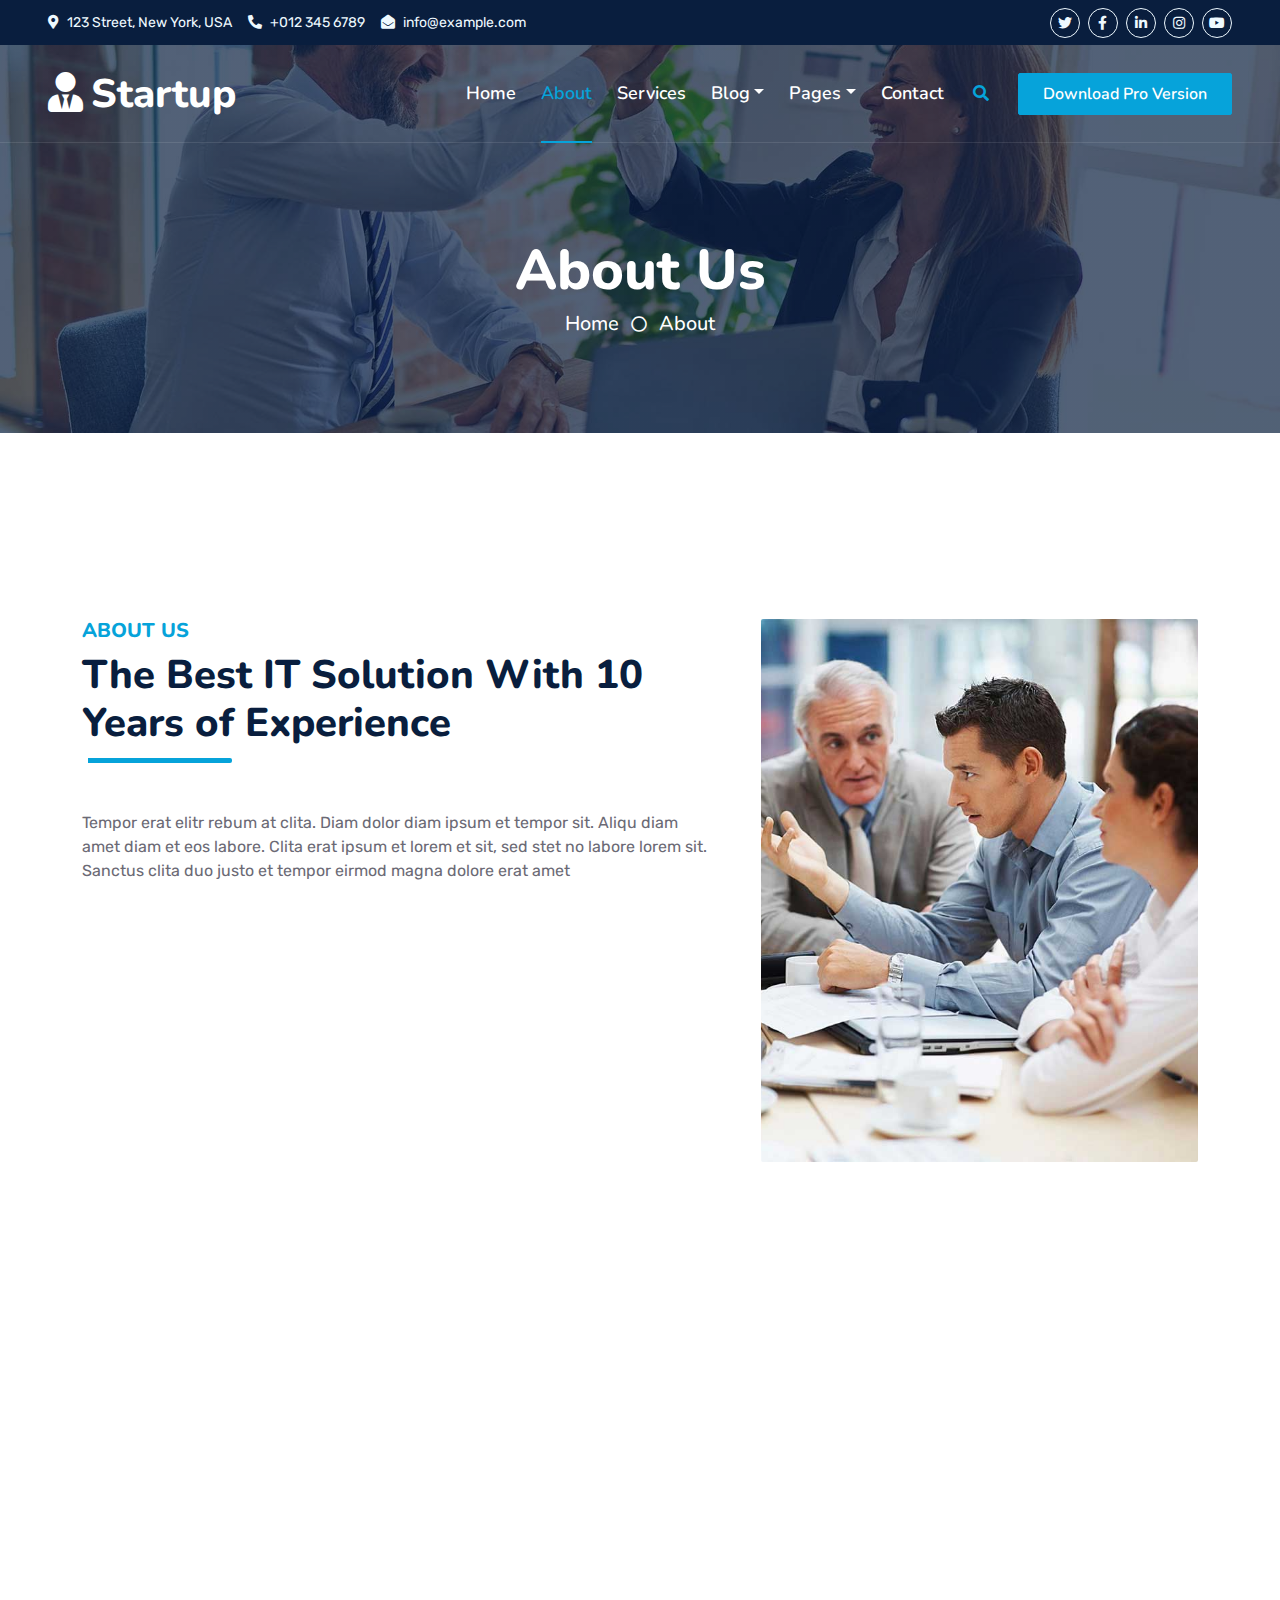
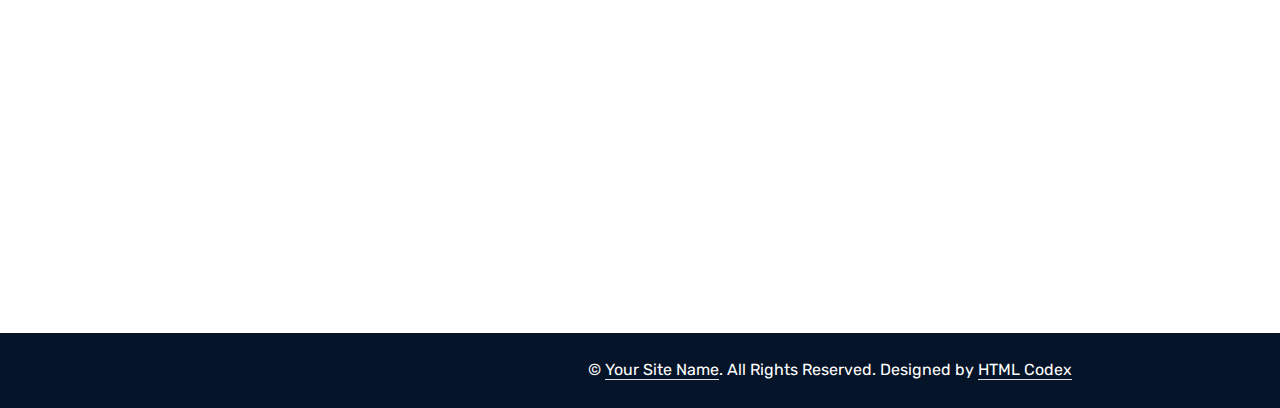
<file: about.html>
<!DOCTYPE html>
<html lang="en">

<head>
    <meta charset="utf-8">
    <title>Startup - Startup Website Template</title>
    <meta content="width=device-width, initial-scale=1.0" name="viewport">
    <meta content="Free HTML Templates" name="keywords">
    <meta content="Free HTML Templates" name="description">

    <!-- Favicon -->
    <link href="img/favicon.ico" rel="icon">

    <!-- Google Web Fonts -->
    <link rel="preconnect" href="https://fonts.googleapis.com">
    <link rel="preconnect" href="https://fonts.gstatic.com" crossorigin>
    <link href="https://fonts.googleapis.com/css2?family=Nunito:wght@400;600;700;800&family=Rubik:wght@400;500;600;700&display=swap" rel="stylesheet">

    <!-- Icon Font Stylesheet -->
    <link href="https://cdnjs.cloudflare.com/ajax/libs/font-awesome/5.10.0/css/all.min.css" rel="stylesheet">
    <link href="https://cdn.jsdelivr.net/npm/bootstrap-icons@1.4.1/font/bootstrap-icons.css" rel="stylesheet">

    <!-- Libraries Stylesheet -->
    <link href="lib/owlcarousel/assets/owl.carousel.min.css" rel="stylesheet">
    <link href="lib/animate/animate.min.css" rel="stylesheet">

    <!-- Customized Bootstrap Stylesheet -->
    <link href="css/bootstrap.min.css" rel="stylesheet">

    <!-- Template Stylesheet -->
    <link href="css/style.css" rel="stylesheet">
</head>

<body>
    <!-- Spinner Start -->
    <div id="spinner" class="show bg-white position-fixed translate-middle w-100 vh-100 top-50 start-50 d-flex align-items-center justify-content-center">
        <div class="spinner"></div>
    </div>
    <!-- Spinner End -->


    <!-- Topbar Start -->
    <div class="container-fluid bg-dark px-5 d-none d-lg-block">
        <div class="row gx-0">
            <div class="col-lg-8 text-center text-lg-start mb-2 mb-lg-0">
                <div class="d-inline-flex align-items-center" style="height: 45px;">
                    <small class="me-3 text-light"><i class="fa fa-map-marker-alt me-2"></i>123 Street, New York, USA</small>
                    <small class="me-3 text-light"><i class="fa fa-phone-alt me-2"></i>+012 345 6789</small>
                    <small class="text-light"><i class="fa fa-envelope-open me-2"></i>info@example.com</small>
                </div>
            </div>
            <div class="col-lg-4 text-center text-lg-end">
                <div class="d-inline-flex align-items-center" style="height: 45px;">
                    <a class="btn btn-sm btn-outline-light btn-sm-square rounded-circle me-2" href=""><i class="fab fa-twitter fw-normal"></i></a>
                    <a class="btn btn-sm btn-outline-light btn-sm-square rounded-circle me-2" href=""><i class="fab fa-facebook-f fw-normal"></i></a>
                    <a class="btn btn-sm btn-outline-light btn-sm-square rounded-circle me-2" href=""><i class="fab fa-linkedin-in fw-normal"></i></a>
                    <a class="btn btn-sm btn-outline-light btn-sm-square rounded-circle me-2" href=""><i class="fab fa-instagram fw-normal"></i></a>
                    <a class="btn btn-sm btn-outline-light btn-sm-square rounded-circle" href=""><i class="fab fa-youtube fw-normal"></i></a>
                </div>
            </div>
        </div>
    </div>
    <!-- Topbar End -->


    <!-- Navbar Start -->
    <div class="container-fluid position-relative p-0">
        <nav class="navbar navbar-expand-lg navbar-dark px-5 py-3 py-lg-0">
            <a href="index.html" class="navbar-brand p-0">
                <h1 class="m-0"><i class="fa fa-user-tie me-2"></i>Startup</h1>
            </a>
            <button class="navbar-toggler" type="button" data-bs-toggle="collapse" data-bs-target="#navbarCollapse">
                <span class="fa fa-bars"></span>
            </button>
            <div class="collapse navbar-collapse" id="navbarCollapse">
                <div class="navbar-nav ms-auto py-0">
                    <a href="index.html" class="nav-item nav-link">Home</a>
                    <a href="about.html" class="nav-item nav-link active">About</a>
                    <a href="service.html" class="nav-item nav-link">Services</a>
                    <div class="nav-item dropdown">
                        <a href="#" class="nav-link dropdown-toggle" data-bs-toggle="dropdown">Blog</a>
                        <div class="dropdown-menu m-0">
                            <a href="blog.html" class="dropdown-item">Blog Grid</a>
                            <a href="detail.html" class="dropdown-item">Blog Detail</a>
                        </div>
                    </div>
                    <div class="nav-item dropdown">
                        <a href="#" class="nav-link dropdown-toggle" data-bs-toggle="dropdown">Pages</a>
                        <div class="dropdown-menu m-0">
                            <a href="price.html" class="dropdown-item">Pricing Plan</a>
                            <a href="feature.html" class="dropdown-item">Our features</a>
                            <a href="team.html" class="dropdown-item">Team Members</a>
                            <a href="testimonial.html" class="dropdown-item">Testimonial</a>
                            <a href="quote.html" class="dropdown-item">Free Quote</a>
                        </div>
                    </div>
                    <a href="contact.html" class="nav-item nav-link">Contact</a>
                </div>
                <butaton type="button" class="btn text-primary ms-3" data-bs-toggle="modal" data-bs-target="#searchModal"><i class="fa fa-search"></i></butaton>
                <a href="#/startup-company-website-template" class="btn btn-primary py-2 px-4 ms-3">Download Pro Version</a>
            </div>
        </nav>

        <div class="container-fluid bg-primary py-5 bg-header" style="margin-bottom: 90px;">
            <div class="row py-5">
                <div class="col-12 pt-lg-5 mt-lg-5 text-center">
                    <h1 class="display-4 text-white animated zoomIn">About Us</h1>
                    <a href="" class="h5 text-white">Home</a>
                    <i class="far fa-circle text-white px-2"></i>
                    <a href="" class="h5 text-white">About</a>
                </div>
            </div>
        </div>
    </div>
    <!-- Navbar End -->


    <!-- Full Screen Search Start -->
    <div class="modal fade" id="searchModal" tabindex="-1">
        <div class="modal-dialog modal-fullscreen">
            <div class="modal-content" style="background: rgba(9, 30, 62, .7);">
                <div class="modal-header border-0">
                    <button type="button" class="btn bg-white btn-close" data-bs-dismiss="modal" aria-label="Close"></button>
                </div>
                <div class="modal-body d-flex align-items-center justify-content-center">
                    <div class="input-group" style="max-width: 600px;">
                        <input type="text" class="form-control bg-transparent border-primary p-3" placeholder="Type search keyword">
                        <button class="btn btn-primary px-4"><i class="bi bi-search"></i></button>
                    </div>
                </div>
            </div>
        </div>
    </div>
    <!-- Full Screen Search End -->


    <!-- About Start -->
    <div class="container-fluid py-5 wow fadeInUp" data-wow-delay="0.1s">
        <div class="container py-5">
            <div class="row g-5">
                <div class="col-lg-7">
                    <div class="section-title position-relative pb-3 mb-5">
                        <h5 class="fw-bold text-primary text-uppercase">About Us</h5>
                        <h1 class="mb-0">The Best IT Solution With 10 Years of Experience</h1>
                    </div>
                    <p class="mb-4">Tempor erat elitr rebum at clita. Diam dolor diam ipsum et tempor sit. Aliqu diam amet diam et eos labore. Clita erat ipsum et lorem et sit, sed stet no labore lorem sit. Sanctus clita duo justo et tempor eirmod magna dolore erat amet</p>
                    <div class="row g-0 mb-3">
                        <div class="col-sm-6 wow zoomIn" data-wow-delay="0.2s">
                            <h5 class="mb-3"><i class="fa fa-check text-primary me-3"></i>Award Winning</h5>
                            <h5 class="mb-3"><i class="fa fa-check text-primary me-3"></i>Professional Staff</h5>
                        </div>
                        <div class="col-sm-6 wow zoomIn" data-wow-delay="0.4s">
                            <h5 class="mb-3"><i class="fa fa-check text-primary me-3"></i>24/7 Support</h5>
                            <h5 class="mb-3"><i class="fa fa-check text-primary me-3"></i>Fair Prices</h5>
                        </div>
                    </div>
                    <div class="d-flex align-items-center mb-4 wow fadeIn" data-wow-delay="0.6s">
                        <div class="bg-primary d-flex align-items-center justify-content-center rounded" style="width: 60px; height: 60px;">
                            <i class="fa fa-phone-alt text-white"></i>
                        </div>
                        <div class="ps-4">
                            <h5 class="mb-2">Call to ask any question</h5>
                            <h4 class="text-primary mb-0">+012 345 6789</h4>
                        </div>
                    </div>
                    <a href="quote.html" class="btn btn-primary py-3 px-5 mt-3 wow zoomIn" data-wow-delay="0.9s">Request A Quote</a>
                </div>
                <div class="col-lg-5" style="min-height: 500px;">
                    <div class="position-relative h-100">
                        <img class="position-absolute w-100 h-100 rounded wow zoomIn" data-wow-delay="0.9s" src="img/about.jpg" style="object-fit: cover;">
                    </div>
                </div>
            </div>
        </div>
    </div>
    <!-- About End -->


    <!-- Team Start -->
    <!-- <div class="container-fluid py-5 wow fadeInUp" data-wow-delay="0.1s">
        <div class="container py-5">
            <div class="section-title text-center position-relative pb-3 mb-5 mx-auto" style="max-width: 600px;">
                <h5 class="fw-bold text-primary text-uppercase">Team Members</h5>
                <h1 class="mb-0">Professional Stuffs Ready to Help Your Business</h1>
            </div>
            <div class="row g-5">
                <div class="col-lg-4 wow slideInUp" data-wow-delay="0.3s">
                    <div class="team-item bg-light rounded overflow-hidden">
                        <div class="team-img position-relative overflow-hidden">
                            <img class="img-fluid w-100" src="img/team-1.jpg" alt="">
                            <div class="team-social">
                                <a class="btn btn-lg btn-primary btn-lg-square rounded" href=""><i class="fab fa-twitter fw-normal"></i></a>
                                <a class="btn btn-lg btn-primary btn-lg-square rounded" href=""><i class="fab fa-facebook-f fw-normal"></i></a>
                                <a class="btn btn-lg btn-primary btn-lg-square rounded" href=""><i class="fab fa-instagram fw-normal"></i></a>
                                <a class="btn btn-lg btn-primary btn-lg-square rounded" href=""><i class="fab fa-linkedin-in fw-normal"></i></a>
                            </div>
                        </div>
                        <div class="text-center py-4">
                            <h4 class="text-primary">Full Name</h4>
                            <p class="text-uppercase m-0">Designation</p>
                        </div>
                    </div>
                </div>
                <div class="col-lg-4 wow slideInUp" data-wow-delay="0.6s">
                    <div class="team-item bg-light rounded overflow-hidden">
                        <div class="team-img position-relative overflow-hidden">
                            <img class="img-fluid w-100" src="img/team-2.jpg" alt="">
                            <div class="team-social">
                                <a class="btn btn-lg btn-primary btn-lg-square rounded" href=""><i class="fab fa-twitter fw-normal"></i></a>
                                <a class="btn btn-lg btn-primary btn-lg-square rounded" href=""><i class="fab fa-facebook-f fw-normal"></i></a>
                                <a class="btn btn-lg btn-primary btn-lg-square rounded" href=""><i class="fab fa-instagram fw-normal"></i></a>
                                <a class="btn btn-lg btn-primary btn-lg-square rounded" href=""><i class="fab fa-linkedin-in fw-normal"></i></a>
                            </div>
                        </div>
                        <div class="text-center py-4">
                            <h4 class="text-primary">Full Name</h4>
                            <p class="text-uppercase m-0">Designation</p>
                        </div>
                    </div>
                </div>
                <div class="col-lg-4 wow slideInUp" data-wow-delay="0.9s">
                    <div class="team-item bg-light rounded overflow-hidden">
                        <div class="team-img position-relative overflow-hidden">
                            <img class="img-fluid w-100" src="img/team-3.jpg" alt="">
                            <div class="team-social">
                                <a class="btn btn-lg btn-primary btn-lg-square rounded" href=""><i class="fab fa-twitter fw-normal"></i></a>
                                <a class="btn btn-lg btn-primary btn-lg-square rounded" href=""><i class="fab fa-facebook-f fw-normal"></i></a>
                                <a class="btn btn-lg btn-primary btn-lg-square rounded" href=""><i class="fab fa-instagram fw-normal"></i></a>
                                <a class="btn btn-lg btn-primary btn-lg-square rounded" href=""><i class="fab fa-linkedin-in fw-normal"></i></a>
                            </div>
                        </div>
                        <div class="text-center py-4">
                            <h4 class="text-primary">Full Name</h4>
                            <p class="text-uppercase m-0">Designation</p>
                        </div>
                    </div>
                </div>
            </div>
        </div>
    </div> -->
    <!-- Team End -->


    <!-- Vendor Start -->
    <div class="container-fluid py-5 wow fadeInUp" data-wow-delay="0.1s">
        <div class="container py-5 mb-5">
            <div class="bg-white">
                <div class="owl-carousel vendor-carousel">
                    <img src="img/vendor-1.jpg" alt="">
                    <img src="img/vendor-2.jpg" alt="">
                    <img src="img/vendor-3.jpg" alt="">
                    <img src="img/vendor-4.jpg" alt="">
                    <img src="img/vendor-5.jpg" alt="">
                    <img src="img/vendor-6.jpg" alt="">
                    <img src="img/vendor-7.jpg" alt="">
                    <img src="img/vendor-8.jpg" alt="">
                    <img src="img/vendor-9.jpg" alt="">
                </div>
            </div>
        </div>
    </div>
    <!-- Vendor End -->
    

    <!-- Footer Start -->
    <div class="container-fluid bg-dark text-light mt-5 wow fadeInUp" data-wow-delay="0.1s">
        <div class="container">
            <div class="row gx-5">
                <div class="col-lg-4 col-md-6 footer-about">
                    <div class="d-flex flex-column align-items-center justify-content-center text-center h-100 bg-primary p-4">
                        <a href="index.html" class="navbar-brand">
                            <h1 class="m-0 text-white"><i class="fa fa-user-tie me-2"></i>Startup</h1>
                        </a>
                        <p class="mt-3 mb-4">Lorem diam sit erat dolor elitr et, diam lorem justo amet clita stet eos sit. Elitr dolor duo lorem, elitr clita ipsum sea. Diam amet erat lorem stet eos. Diam amet et kasd eos duo.</p>
                        <form action="">
                            <div class="input-group">
                                <input type="text" class="form-control border-white p-3" placeholder="Your Email">
                                <button class="btn btn-dark">Sign Up</button>
                            </div>
                        </form>
                    </div>
                </div>
                <div class="col-lg-8 col-md-6">
                    <div class="row gx-5">
                        <div class="col-lg-4 col-md-12 pt-5 mb-5">
                            <div class="section-title section-title-sm position-relative pb-3 mb-4">
                                <h3 class="text-light mb-0">Get In Touch</h3>
                            </div>
                            <div class="d-flex mb-2">
                                <i class="bi bi-geo-alt text-primary me-2"></i>
                                <p class="mb-0">123 Street, New York, USA</p>
                            </div>
                            <div class="d-flex mb-2">
                                <i class="bi bi-envelope-open text-primary me-2"></i>
                                <p class="mb-0">info@example.com</p>
                            </div>
                            <div class="d-flex mb-2">
                                <i class="bi bi-telephone text-primary me-2"></i>
                                <p class="mb-0">+012 345 67890</p>
                            </div>
                            <div class="d-flex mt-4">
                                <a class="btn btn-primary btn-square me-2" href="#"><i class="fab fa-twitter fw-normal"></i></a>
                                <a class="btn btn-primary btn-square me-2" href="#"><i class="fab fa-facebook-f fw-normal"></i></a>
                                <a class="btn btn-primary btn-square me-2" href="#"><i class="fab fa-linkedin-in fw-normal"></i></a>
                                <a class="btn btn-primary btn-square" href="#"><i class="fab fa-instagram fw-normal"></i></a>
                            </div>
                        </div>
                        <div class="col-lg-4 col-md-12 pt-0 pt-lg-5 mb-5">
                            <div class="section-title section-title-sm position-relative pb-3 mb-4">
                                <h3 class="text-light mb-0">Quick Links</h3>
                            </div>
                            <div class="link-animated d-flex flex-column justify-content-start">
                                <a class="text-light mb-2" href="#"><i class="bi bi-arrow-right text-primary me-2"></i>Home</a>
                                <a class="text-light mb-2" href="#"><i class="bi bi-arrow-right text-primary me-2"></i>About Us</a>
                                <a class="text-light mb-2" href="#"><i class="bi bi-arrow-right text-primary me-2"></i>Our Services</a>
                                <a class="text-light mb-2" href="#"><i class="bi bi-arrow-right text-primary me-2"></i>Meet The Team</a>
                                <a class="text-light mb-2" href="#"><i class="bi bi-arrow-right text-primary me-2"></i>Latest Blog</a>
                                <a class="text-light" href="#"><i class="bi bi-arrow-right text-primary me-2"></i>Contact Us</a>
                            </div>
                        </div>
                        <div class="col-lg-4 col-md-12 pt-0 pt-lg-5 mb-5">
                            <div class="section-title section-title-sm position-relative pb-3 mb-4">
                                <h3 class="text-light mb-0">Popular Links</h3>
                            </div>
                            <div class="link-animated d-flex flex-column justify-content-start">
                                <a class="text-light mb-2" href="#"><i class="bi bi-arrow-right text-primary me-2"></i>Home</a>
                                <a class="text-light mb-2" href="#"><i class="bi bi-arrow-right text-primary me-2"></i>About Us</a>
                                <a class="text-light mb-2" href="#"><i class="bi bi-arrow-right text-primary me-2"></i>Our Services</a>
                                <a class="text-light mb-2" href="#"><i class="bi bi-arrow-right text-primary me-2"></i>Meet The Team</a>
                                <a class="text-light mb-2" href="#"><i class="bi bi-arrow-right text-primary me-2"></i>Latest Blog</a>
                                <a class="text-light" href="#"><i class="bi bi-arrow-right text-primary me-2"></i>Contact Us</a>
                            </div>
                        </div>
                    </div>
                </div>
            </div>
        </div>
    </div>
    <div class="container-fluid text-white" style="background: #061429;">
        <div class="container text-center">
            <div class="row justify-content-end">
                <div class="col-lg-8 col-md-6">
                    <div class="d-flex align-items-center justify-content-center" style="height: 75px;">
                        <p class="mb-0">&copy; <a class="text-white border-bottom" href="#">Your Site Name</a>. All Rights Reserved. 
						
						<!--/*** This template is free as long as you keep the footer author’s credit link/attribution link/backlink. If you'd like to use the template without the footer author’s credit link/attribution link/backlink, you can purchase the Credit Removal License from "#/credit-removal". Thank you for your support. ***/-->
						Designed by <a class="text-white border-bottom" href="#">HTML Codex</a></p>
                    </div>
                </div>
            </div>
        </div>
    </div>
    <!-- Footer End -->


    <!-- Back to Top -->
    <a href="#" class="btn btn-lg btn-primary btn-lg-square rounded back-to-top"><i class="bi bi-arrow-up"></i></a>


    <!-- JavaScript Libraries -->
    <script src="https://code.jquery.com/jquery-3.4.1.min.js"></script>
    <script src="https://cdn.jsdelivr.net/npm/bootstrap@5.0.0/dist/js/bootstrap.bundle.min.js"></script>
    <script src="lib/wow/wow.min.js"></script>
    <script src="lib/easing/easing.min.js"></script>
    <script src="lib/waypoints/waypoints.min.js"></script>
    <script src="lib/counterup/counterup.min.js"></script>
    <script src="lib/owlcarousel/owl.carousel.min.js"></script>

    <!-- Template Javascript -->
    <script src="js/main.js"></script>
</body>

</html>
</file>
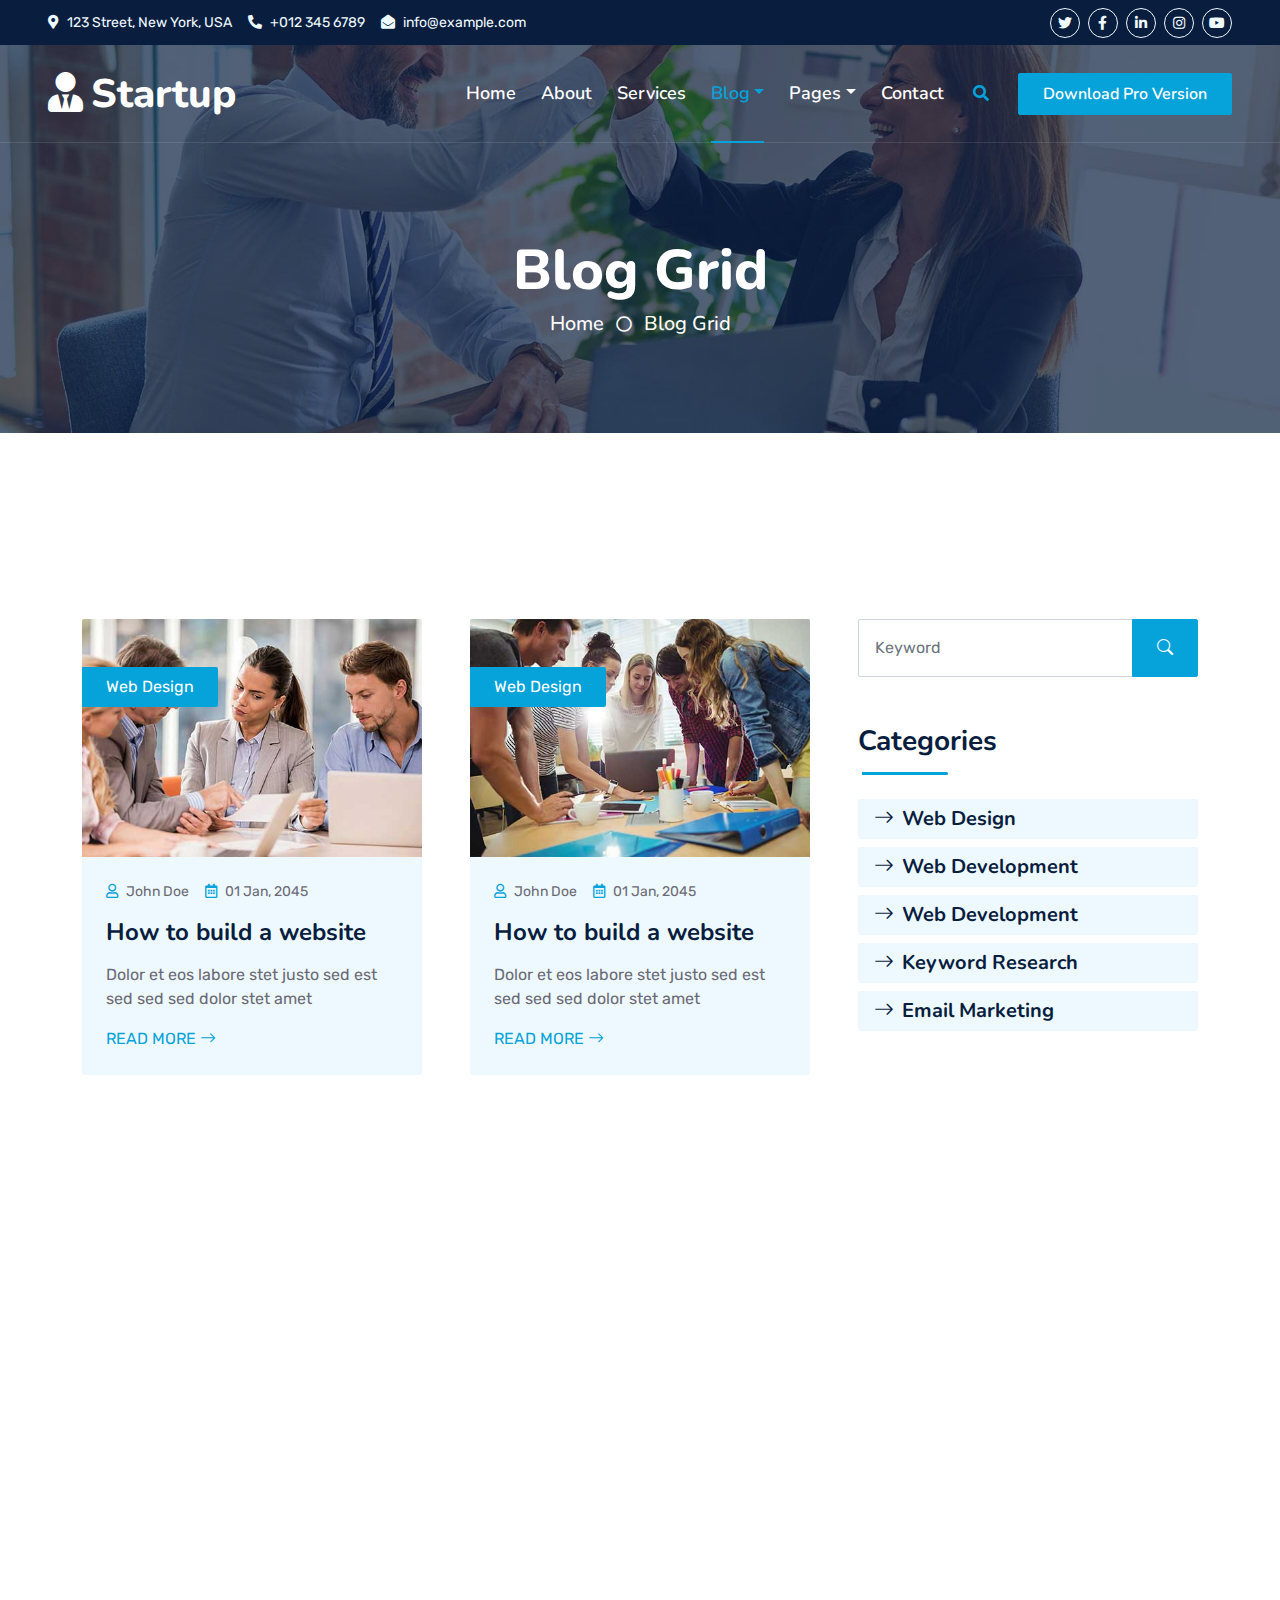
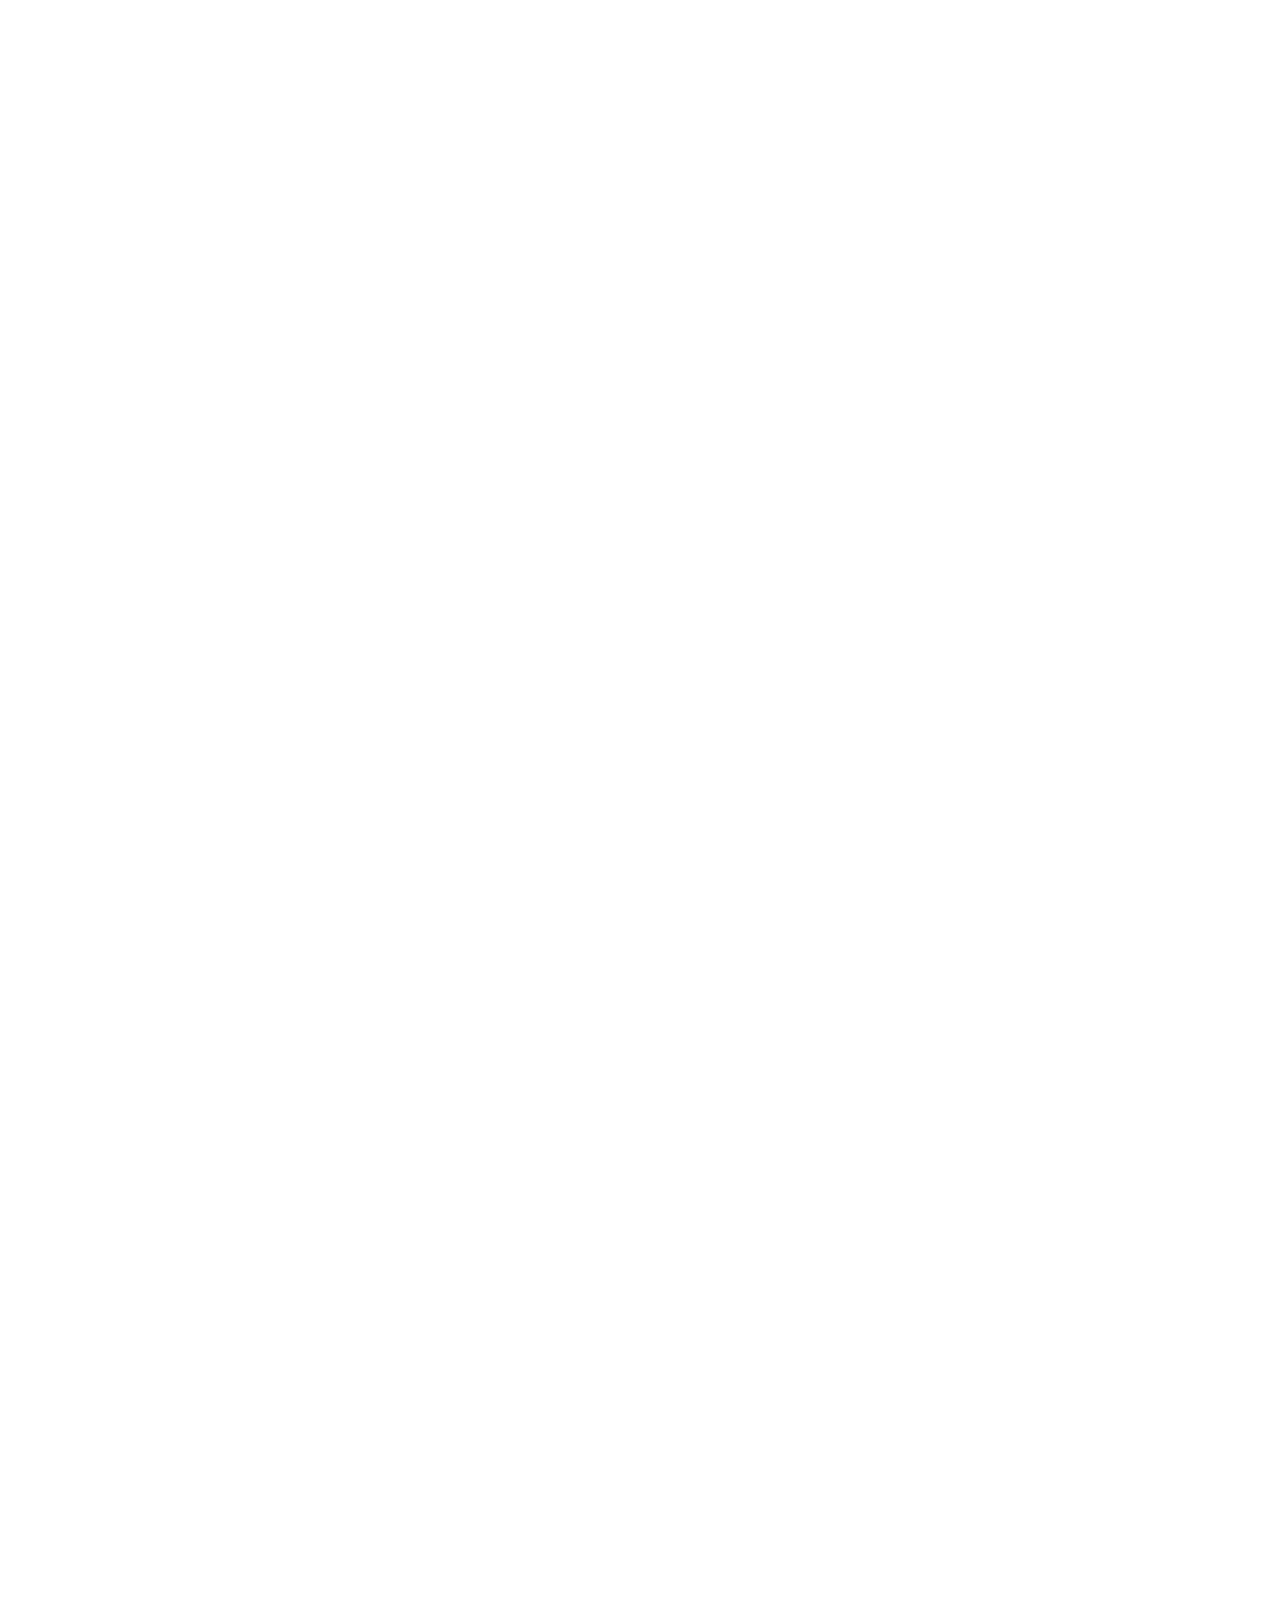
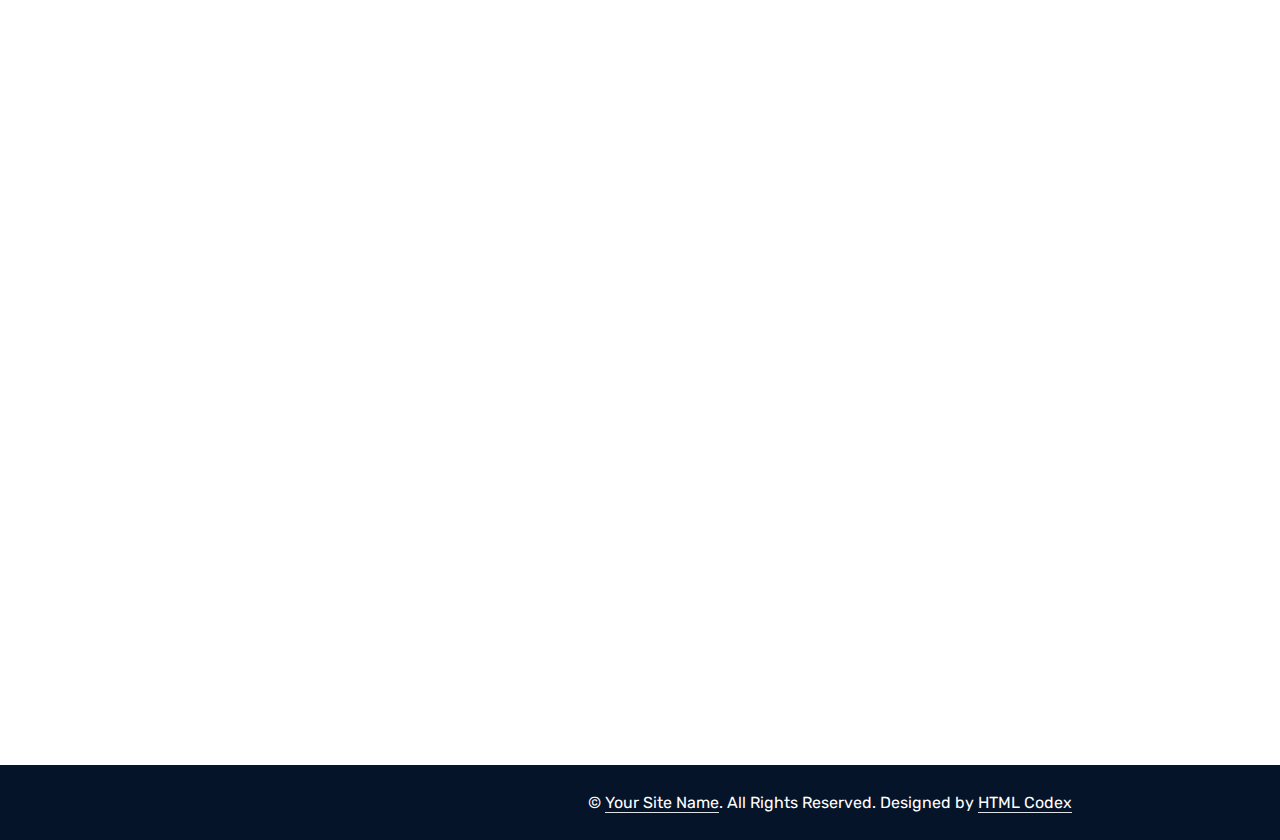
<file: blog.html>
<!DOCTYPE html>
<html lang="en">

<head>
    <meta charset="utf-8">
    <title>Startup - Startup Website Template</title>
    <meta content="width=device-width, initial-scale=1.0" name="viewport">
    <meta content="Free HTML Templates" name="keywords">
    <meta content="Free HTML Templates" name="description">

    <!-- Favicon -->
    <link href="img/favicon.ico" rel="icon">

    <!-- Google Web Fonts -->
    <link rel="preconnect" href="https://fonts.googleapis.com">
    <link rel="preconnect" href="https://fonts.gstatic.com" crossorigin>
    <link href="https://fonts.googleapis.com/css2?family=Nunito:wght@400;600;700;800&family=Rubik:wght@400;500;600;700&display=swap" rel="stylesheet">

    <!-- Icon Font Stylesheet -->
    <link href="https://cdnjs.cloudflare.com/ajax/libs/font-awesome/5.10.0/css/all.min.css" rel="stylesheet">
    <link href="https://cdn.jsdelivr.net/npm/bootstrap-icons@1.4.1/font/bootstrap-icons.css" rel="stylesheet">

    <!-- Libraries Stylesheet -->
    <link href="lib/owlcarousel/assets/owl.carousel.min.css" rel="stylesheet">
    <link href="lib/animate/animate.min.css" rel="stylesheet">

    <!-- Customized Bootstrap Stylesheet -->
    <link href="css/bootstrap.min.css" rel="stylesheet">

    <!-- Template Stylesheet -->
    <link href="css/style.css" rel="stylesheet">
</head>

<body>
    <!-- Spinner Start -->
    <div id="spinner" class="show bg-white position-fixed translate-middle w-100 vh-100 top-50 start-50 d-flex align-items-center justify-content-center">
        <div class="spinner"></div>
    </div>
    <!-- Spinner End -->


    <!-- Topbar Start -->
    <div class="container-fluid bg-dark px-5 d-none d-lg-block">
        <div class="row gx-0">
            <div class="col-lg-8 text-center text-lg-start mb-2 mb-lg-0">
                <div class="d-inline-flex align-items-center" style="height: 45px;">
                    <small class="me-3 text-light"><i class="fa fa-map-marker-alt me-2"></i>123 Street, New York, USA</small>
                    <small class="me-3 text-light"><i class="fa fa-phone-alt me-2"></i>+012 345 6789</small>
                    <small class="text-light"><i class="fa fa-envelope-open me-2"></i>info@example.com</small>
                </div>
            </div>
            <div class="col-lg-4 text-center text-lg-end">
                <div class="d-inline-flex align-items-center" style="height: 45px;">
                    <a class="btn btn-sm btn-outline-light btn-sm-square rounded-circle me-2" href=""><i class="fab fa-twitter fw-normal"></i></a>
                    <a class="btn btn-sm btn-outline-light btn-sm-square rounded-circle me-2" href=""><i class="fab fa-facebook-f fw-normal"></i></a>
                    <a class="btn btn-sm btn-outline-light btn-sm-square rounded-circle me-2" href=""><i class="fab fa-linkedin-in fw-normal"></i></a>
                    <a class="btn btn-sm btn-outline-light btn-sm-square rounded-circle me-2" href=""><i class="fab fa-instagram fw-normal"></i></a>
                    <a class="btn btn-sm btn-outline-light btn-sm-square rounded-circle" href=""><i class="fab fa-youtube fw-normal"></i></a>
                </div>
            </div>
        </div>
    </div>
    <!-- Topbar End -->


    <!-- Navbar Start -->
    <div class="container-fluid position-relative p-0">
        <nav class="navbar navbar-expand-lg navbar-dark px-5 py-3 py-lg-0">
            <a href="index.html" class="navbar-brand p-0">
                <h1 class="m-0"><i class="fa fa-user-tie me-2"></i>Startup</h1>
            </a>
            <button class="navbar-toggler" type="button" data-bs-toggle="collapse" data-bs-target="#navbarCollapse">
                <span class="fa fa-bars"></span>
            </button>
            <div class="collapse navbar-collapse" id="navbarCollapse">
                <div class="navbar-nav ms-auto py-0">
                    <a href="index.html" class="nav-item nav-link">Home</a>
                    <a href="about.html" class="nav-item nav-link">About</a>
                    <a href="service.html" class="nav-item nav-link">Services</a>
                    <div class="nav-item dropdown">
                        <a href="#" class="nav-link dropdown-toggle active" data-bs-toggle="dropdown">Blog</a>
                        <div class="dropdown-menu m-0">
                            <a href="blog.html" class="dropdown-item active">Blog Grid</a>
                            <a href="detail.html" class="dropdown-item">Blog Detail</a>
                        </div>
                    </div>
                    <div class="nav-item dropdown">
                        <a href="#" class="nav-link dropdown-toggle" data-bs-toggle="dropdown">Pages</a>
                        <div class="dropdown-menu m-0">
                            <a href="price.html" class="dropdown-item">Pricing Plan</a>
                            <a href="feature.html" class="dropdown-item">Our features</a>
                            <a href="team.html" class="dropdown-item">Team Members</a>
                            <a href="testimonial.html" class="dropdown-item">Testimonial</a>
                            <a href="quote.html" class="dropdown-item">Free Quote</a>
                        </div>
                    </div>
                    <a href="contact.html" class="nav-item nav-link">Contact</a>
                </div>
                <butaton type="button" class="btn text-primary ms-3" data-bs-toggle="modal" data-bs-target="#searchModal"><i class="fa fa-search"></i></butaton>
                <a href="#/startup-company-website-template" class="btn btn-primary py-2 px-4 ms-3">Download Pro Version</a>
            </div>
        </nav>

        <div class="container-fluid bg-primary py-5 bg-header" style="margin-bottom: 90px;">
            <div class="row py-5">
                <div class="col-12 pt-lg-5 mt-lg-5 text-center">
                    <h1 class="display-4 text-white animated zoomIn">Blog Grid</h1>
                    <a href="" class="h5 text-white">Home</a>
                    <i class="far fa-circle text-white px-2"></i>
                    <a href="" class="h5 text-white">Blog Grid</a>
                </div>
            </div>
        </div>
    </div>
    <!-- Navbar End -->


    <!-- Full Screen Search Start -->
    <div class="modal fade" id="searchModal" tabindex="-1">
        <div class="modal-dialog modal-fullscreen">
            <div class="modal-content" style="background: rgba(9, 30, 62, .7);">
                <div class="modal-header border-0">
                    <button type="button" class="btn bg-white btn-close" data-bs-dismiss="modal" aria-label="Close"></button>
                </div>
                <div class="modal-body d-flex align-items-center justify-content-center">
                    <div class="input-group" style="max-width: 600px;">
                        <input type="text" class="form-control bg-transparent border-primary p-3" placeholder="Type search keyword">
                        <button class="btn btn-primary px-4"><i class="bi bi-search"></i></button>
                    </div>
                </div>
            </div>
        </div>
    </div>
    <!-- Full Screen Search End -->


    <!-- Blog Start -->
    <div class="container-fluid py-5 wow fadeInUp" data-wow-delay="0.1s">
        <div class="container py-5">
            <div class="row g-5">
                <!-- Blog list Start -->
                <div class="col-lg-8">
                    <div class="row g-5">
                        <div class="col-md-6 wow slideInUp" data-wow-delay="0.1s">
                            <div class="blog-item bg-light rounded overflow-hidden">
                                <div class="blog-img position-relative overflow-hidden">
                                    <img class="img-fluid" src="img/blog-1.jpg" alt="">
                                    <a class="position-absolute top-0 start-0 bg-primary text-white rounded-end mt-5 py-2 px-4" href="">Web Design</a>
                                </div>
                                <div class="p-4">
                                    <div class="d-flex mb-3">
                                        <small class="me-3"><i class="far fa-user text-primary me-2"></i>John Doe</small>
                                        <small><i class="far fa-calendar-alt text-primary me-2"></i>01 Jan, 2045</small>
                                    </div>
                                    <h4 class="mb-3">How to build a website</h4>
                                    <p>Dolor et eos labore stet justo sed est sed sed sed dolor stet amet</p>
                                    <a class="text-uppercase" href="">Read More <i class="bi bi-arrow-right"></i></a>
                                </div>
                            </div>
                        </div>
                        <div class="col-md-6 wow slideInUp" data-wow-delay="0.6s">
                            <div class="blog-item bg-light rounded overflow-hidden">
                                <div class="blog-img position-relative overflow-hidden">
                                    <img class="img-fluid" src="img/blog-2.jpg" alt="">
                                    <a class="position-absolute top-0 start-0 bg-primary text-white rounded-end mt-5 py-2 px-4" href="">Web Design</a>
                                </div>
                                <div class="p-4">
                                    <div class="d-flex mb-3">
                                        <small class="me-3"><i class="far fa-user text-primary me-2"></i>John Doe</small>
                                        <small><i class="far fa-calendar-alt text-primary me-2"></i>01 Jan, 2045</small>
                                    </div>
                                    <h4 class="mb-3">How to build a website</h4>
                                    <p>Dolor et eos labore stet justo sed est sed sed sed dolor stet amet</p>
                                    <a class="text-uppercase" href="">Read More <i class="bi bi-arrow-right"></i></a>
                                </div>
                            </div>
                        </div>
                        <div class="col-md-6 wow slideInUp" data-wow-delay="0.1s">
                            <div class="blog-item bg-light rounded overflow-hidden">
                                <div class="blog-img position-relative overflow-hidden">
                                    <img class="img-fluid" src="img/blog-3.jpg" alt="">
                                    <a class="position-absolute top-0 start-0 bg-primary text-white rounded-end mt-5 py-2 px-4" href="">Web Design</a>
                                </div>
                                <div class="p-4">
                                    <div class="d-flex mb-3">
                                        <small class="me-3"><i class="far fa-user text-primary me-2"></i>John Doe</small>
                                        <small><i class="far fa-calendar-alt text-primary me-2"></i>01 Jan, 2045</small>
                                    </div>
                                    <h4 class="mb-3">How to build a website</h4>
                                    <p>Dolor et eos labore stet justo sed est sed sed sed dolor stet amet</p>
                                    <a class="text-uppercase" href="">Read More <i class="bi bi-arrow-right"></i></a>
                                </div>
                            </div>
                        </div>
                        <div class="col-md-6 wow slideInUp" data-wow-delay="0.6s">
                            <div class="blog-item bg-light rounded overflow-hidden">
                                <div class="blog-img position-relative overflow-hidden">
                                    <img class="img-fluid" src="img/blog-1.jpg" alt="">
                                    <a class="position-absolute top-0 start-0 bg-primary text-white rounded-end mt-5 py-2 px-4" href="">Web Design</a>
                                </div>
                                <div class="p-4">
                                    <div class="d-flex mb-3">
                                        <small class="me-3"><i class="far fa-user text-primary me-2"></i>John Doe</small>
                                        <small><i class="far fa-calendar-alt text-primary me-2"></i>01 Jan, 2045</small>
                                    </div>
                                    <h4 class="mb-3">How to build a website</h4>
                                    <p>Dolor et eos labore stet justo sed est sed sed sed dolor stet amet</p>
                                    <a class="text-uppercase" href="">Read More <i class="bi bi-arrow-right"></i></a>
                                </div>
                            </div>
                        </div>
                        <div class="col-md-6 wow slideInUp" data-wow-delay="0.1s">
                            <div class="blog-item bg-light rounded overflow-hidden">
                                <div class="blog-img position-relative overflow-hidden">
                                    <img class="img-fluid" src="img/blog-2.jpg" alt="">
                                    <a class="position-absolute top-0 start-0 bg-primary text-white rounded-end mt-5 py-2 px-4" href="">Web Design</a>
                                </div>
                                <div class="p-4">
                                    <div class="d-flex mb-3">
                                        <small class="me-3"><i class="far fa-user text-primary me-2"></i>John Doe</small>
                                        <small><i class="far fa-calendar-alt text-primary me-2"></i>01 Jan, 2045</small>
                                    </div>
                                    <h4 class="mb-3">How to build a website</h4>
                                    <p>Dolor et eos labore stet justo sed est sed sed sed dolor stet amet</p>
                                    <a class="text-uppercase" href="">Read More <i class="bi bi-arrow-right"></i></a>
                                </div>
                            </div>
                        </div>
                        <div class="col-md-6 wow slideInUp" data-wow-delay="0.6s">
                            <div class="blog-item bg-light rounded overflow-hidden">
                                <div class="blog-img position-relative overflow-hidden">
                                    <img class="img-fluid" src="img/blog-3.jpg" alt="">
                                    <a class="position-absolute top-0 start-0 bg-primary text-white rounded-end mt-5 py-2 px-4" href="">Web Design</a>
                                </div>
                                <div class="p-4">
                                    <div class="d-flex mb-3">
                                        <small class="me-3"><i class="far fa-user text-primary me-2"></i>John Doe</small>
                                        <small><i class="far fa-calendar-alt text-primary me-2"></i>01 Jan, 2045</small>
                                    </div>
                                    <h4 class="mb-3">How to build a website</h4>
                                    <p>Dolor et eos labore stet justo sed est sed sed sed dolor stet amet</p>
                                    <a class="text-uppercase" href="">Read More <i class="bi bi-arrow-right"></i></a>
                                </div>
                            </div>
                        </div>
                        <div class="col-md-6 wow slideInUp" data-wow-delay="0.1s">
                            <div class="blog-item bg-light rounded overflow-hidden">
                                <div class="blog-img position-relative overflow-hidden">
                                    <img class="img-fluid" src="img/blog-1.jpg" alt="">
                                    <a class="position-absolute top-0 start-0 bg-primary text-white rounded-end mt-5 py-2 px-4" href="">Web Design</a>
                                </div>
                                <div class="p-4">
                                    <div class="d-flex mb-3">
                                        <small class="me-3"><i class="far fa-user text-primary me-2"></i>John Doe</small>
                                        <small><i class="far fa-calendar-alt text-primary me-2"></i>01 Jan, 2045</small>
                                    </div>
                                    <h4 class="mb-3">How to build a website</h4>
                                    <p>Dolor et eos labore stet justo sed est sed sed sed dolor stet amet</p>
                                    <a class="text-uppercase" href="">Read More <i class="bi bi-arrow-right"></i></a>
                                </div>
                            </div>
                        </div>
                        <div class="col-md-6 wow slideInUp" data-wow-delay="0.6s">
                            <div class="blog-item bg-light rounded overflow-hidden">
                                <div class="blog-img position-relative overflow-hidden">
                                    <img class="img-fluid" src="img/blog-2.jpg" alt="">
                                    <a class="position-absolute top-0 start-0 bg-primary text-white rounded-end mt-5 py-2 px-4" href="">Web Design</a>
                                </div>
                                <div class="p-4">
                                    <div class="d-flex mb-3">
                                        <small class="me-3"><i class="far fa-user text-primary me-2"></i>John Doe</small>
                                        <small><i class="far fa-calendar-alt text-primary me-2"></i>01 Jan, 2045</small>
                                    </div>
                                    <h4 class="mb-3">How to build a website</h4>
                                    <p>Dolor et eos labore stet justo sed est sed sed sed dolor stet amet</p>
                                    <a class="text-uppercase" href="">Read More <i class="bi bi-arrow-right"></i></a>
                                </div>
                            </div>
                        </div>
                        <div class="col-md-6 wow slideInUp" data-wow-delay="0.1s">
                            <div class="blog-item bg-light rounded overflow-hidden">
                                <div class="blog-img position-relative overflow-hidden">
                                    <img class="img-fluid" src="img/blog-3.jpg" alt="">
                                    <a class="position-absolute top-0 start-0 bg-primary text-white rounded-end mt-5 py-2 px-4" href="">Web Design</a>
                                </div>
                                <div class="p-4">
                                    <div class="d-flex mb-3">
                                        <small class="me-3"><i class="far fa-user text-primary me-2"></i>John Doe</small>
                                        <small><i class="far fa-calendar-alt text-primary me-2"></i>01 Jan, 2045</small>
                                    </div>
                                    <h4 class="mb-3">How to build a website</h4>
                                    <p>Dolor et eos labore stet justo sed est sed sed sed dolor stet amet</p>
                                    <a class="text-uppercase" href="">Read More <i class="bi bi-arrow-right"></i></a>
                                </div>
                            </div>
                        </div>
                        <div class="col-md-6 wow slideInUp" data-wow-delay="0.6s">
                            <div class="blog-item bg-light rounded overflow-hidden">
                                <div class="blog-img position-relative overflow-hidden">
                                    <img class="img-fluid" src="img/blog-1.jpg" alt="">
                                    <a class="position-absolute top-0 start-0 bg-primary text-white rounded-end mt-5 py-2 px-4" href="">Web Design</a>
                                </div>
                                <div class="p-4">
                                    <div class="d-flex mb-3">
                                        <small class="me-3"><i class="far fa-user text-primary me-2"></i>John Doe</small>
                                        <small><i class="far fa-calendar-alt text-primary me-2"></i>01 Jan, 2045</small>
                                    </div>
                                    <h4 class="mb-3">How to build a website</h4>
                                    <p>Dolor et eos labore stet justo sed est sed sed sed dolor stet amet</p>
                                    <a class="text-uppercase" href="">Read More <i class="bi bi-arrow-right"></i></a>
                                </div>
                            </div>
                        </div>
                        <div class="col-12 wow slideInUp" data-wow-delay="0.1s">
                            <nav aria-label="Page navigation">
                              <ul class="pagination pagination-lg m-0">
                                <li class="page-item disabled">
                                  <a class="page-link rounded-0" href="#" aria-label="Previous">
                                    <span aria-hidden="true"><i class="bi bi-arrow-left"></i></span>
                                  </a>
                                </li>
                                <li class="page-item active"><a class="page-link" href="#">1</a></li>
                                <li class="page-item"><a class="page-link" href="#">2</a></li>
                                <li class="page-item"><a class="page-link" href="#">3</a></li>
                                <li class="page-item">
                                  <a class="page-link rounded-0" href="#" aria-label="Next">
                                    <span aria-hidden="true"><i class="bi bi-arrow-right"></i></span>
                                  </a>
                                </li>
                              </ul>
                            </nav>
                        </div>
                    </div>
                </div>
                <!-- Blog list End -->
    
                <!-- Sidebar Start -->
                <div class="col-lg-4">
                    <!-- Search Form Start -->
                    <div class="mb-5 wow slideInUp" data-wow-delay="0.1s">
                        <div class="input-group">
                            <input type="text" class="form-control p-3" placeholder="Keyword">
                            <button class="btn btn-primary px-4"><i class="bi bi-search"></i></button>
                        </div>
                    </div>
                    <!-- Search Form End -->
    
                    <!-- Category Start -->
                    <div class="mb-5 wow slideInUp" data-wow-delay="0.1s">
                        <div class="section-title section-title-sm position-relative pb-3 mb-4">
                            <h3 class="mb-0">Categories</h3>
                        </div>
                        <div class="link-animated d-flex flex-column justify-content-start">
                            <a class="h5 fw-semi-bold bg-light rounded py-2 px-3 mb-2" href="#"><i class="bi bi-arrow-right me-2"></i>Web Design</a>
                            <a class="h5 fw-semi-bold bg-light rounded py-2 px-3 mb-2" href="#"><i class="bi bi-arrow-right me-2"></i>Web Development</a>
                            <a class="h5 fw-semi-bold bg-light rounded py-2 px-3 mb-2" href="#"><i class="bi bi-arrow-right me-2"></i>Web Development</a>
                            <a class="h5 fw-semi-bold bg-light rounded py-2 px-3 mb-2" href="#"><i class="bi bi-arrow-right me-2"></i>Keyword Research</a>
                            <a class="h5 fw-semi-bold bg-light rounded py-2 px-3 mb-2" href="#"><i class="bi bi-arrow-right me-2"></i>Email Marketing</a>
                        </div>
                    </div>
                    <!-- Category End -->
    
                    <!-- Recent Post Start -->
                    <div class="mb-5 wow slideInUp" data-wow-delay="0.1s">
                        <div class="section-title section-title-sm position-relative pb-3 mb-4">
                            <h3 class="mb-0">Recent Post</h3>
                        </div>
                        <div class="d-flex rounded overflow-hidden mb-3">
                            <img class="img-fluid" src="img/blog-1.jpg" style="width: 100px; height: 100px; object-fit: cover;" alt="">
                            <a href="" class="h5 fw-semi-bold d-flex align-items-center bg-light px-3 mb-0">Lorem ipsum dolor sit amet adipis elit
                            </a>
                        </div>
                        <div class="d-flex rounded overflow-hidden mb-3">
                            <img class="img-fluid" src="img/blog-2.jpg" style="width: 100px; height: 100px; object-fit: cover;" alt="">
                            <a href="" class="h5 fw-semi-bold d-flex align-items-center bg-light px-3 mb-0">Lorem ipsum dolor sit amet adipis elit
                            </a>
                        </div>
                        <div class="d-flex rounded overflow-hidden mb-3">
                            <img class="img-fluid" src="img/blog-3.jpg" style="width: 100px; height: 100px; object-fit: cover;" alt="">
                            <a href="" class="h5 fw-semi-bold d-flex align-items-center bg-light px-3 mb-0">Lorem ipsum dolor sit amet adipis elit
                            </a>
                        </div>
                        <div class="d-flex rounded overflow-hidden mb-3">
                            <img class="img-fluid" src="img/blog-1.jpg" style="width: 100px; height: 100px; object-fit: cover;" alt="">
                            <a href="" class="h5 fw-semi-bold d-flex align-items-center bg-light px-3 mb-0">Lorem ipsum dolor sit amet adipis elit
                            </a>
                        </div>
                        <div class="d-flex rounded overflow-hidden mb-3">
                            <img class="img-fluid" src="img/blog-2.jpg" style="width: 100px; height: 100px; object-fit: cover;" alt="">
                            <a href="" class="h5 fw-semi-bold d-flex align-items-center bg-light px-3 mb-0">Lorem ipsum dolor sit amet adipis elit
                            </a>
                        </div>
                        <div class="d-flex rounded overflow-hidden mb-3">
                            <img class="img-fluid" src="img/blog-3.jpg" style="width: 100px; height: 100px; object-fit: cover;" alt="">
                            <a href="" class="h5 fw-semi-bold d-flex align-items-center bg-light px-3 mb-0">Lorem ipsum dolor sit amet adipis elit
                            </a>
                        </div>
                    </div>
                    <!-- Recent Post End -->
    
                    <!-- Image Start -->
                    <div class="mb-5 wow slideInUp" data-wow-delay="0.1s">
                        <img src="img/blog-1.jpg" alt="" class="img-fluid rounded">
                    </div>
                    <!-- Image End -->
    
                    <!-- Tags Start -->
                    <div class="mb-5 wow slideInUp" data-wow-delay="0.1s">
                        <div class="section-title section-title-sm position-relative pb-3 mb-4">
                            <h3 class="mb-0">Tag Cloud</h3>
                        </div>
                        <div class="d-flex flex-wrap m-n1">
                            <a href="" class="btn btn-light m-1">Design</a>
                            <a href="" class="btn btn-light m-1">Development</a>
                            <a href="" class="btn btn-light m-1">Marketing</a>
                            <a href="" class="btn btn-light m-1">SEO</a>
                            <a href="" class="btn btn-light m-1">Writing</a>
                            <a href="" class="btn btn-light m-1">Consulting</a>
                            <a href="" class="btn btn-light m-1">Design</a>
                            <a href="" class="btn btn-light m-1">Development</a>
                            <a href="" class="btn btn-light m-1">Marketing</a>
                            <a href="" class="btn btn-light m-1">SEO</a>
                            <a href="" class="btn btn-light m-1">Writing</a>
                            <a href="" class="btn btn-light m-1">Consulting</a>
                        </div>
                    </div>
                    <!-- Tags End -->
    
                    <!-- Plain Text Start -->
                    <div class="wow slideInUp" data-wow-delay="0.1s">
                        <div class="section-title section-title-sm position-relative pb-3 mb-4">
                            <h3 class="mb-0">Plain Text</h3>
                        </div>
                        <div class="bg-light text-center" style="padding: 30px;">
                            <p>Vero sea et accusam justo dolor accusam lorem consetetur, dolores sit amet sit dolor clita kasd justo, diam accusam no sea ut tempor magna takimata, amet sit et diam dolor ipsum amet diam</p>
                            <a href="" class="btn btn-primary py-2 px-4">Read More</a>
                        </div>
                    </div>
                    <!-- Plain Text End -->
                </div>
                <!-- Sidebar End -->
            </div>
        </div>
    </div>
    <!-- Blog End -->


    <!-- Vendor Start -->
    <div class="container-fluid py-5 wow fadeInUp" data-wow-delay="0.1s">
        <div class="container py-5 mb-5">
            <div class="bg-white">
                <div class="owl-carousel vendor-carousel">
                    <img src="img/vendor-1.jpg" alt="">
                    <img src="img/vendor-2.jpg" alt="">
                    <img src="img/vendor-3.jpg" alt="">
                    <img src="img/vendor-4.jpg" alt="">
                    <img src="img/vendor-5.jpg" alt="">
                    <img src="img/vendor-6.jpg" alt="">
                    <img src="img/vendor-7.jpg" alt="">
                    <img src="img/vendor-8.jpg" alt="">
                    <img src="img/vendor-9.jpg" alt="">
                </div>
            </div>
        </div>
    </div>
    <!-- Vendor End -->
    

    <!-- Footer Start -->
    <div class="container-fluid bg-dark text-light mt-5 wow fadeInUp" data-wow-delay="0.1s">
        <div class="container">
            <div class="row gx-5">
                <div class="col-lg-4 col-md-6 footer-about">
                    <div class="d-flex flex-column align-items-center justify-content-center text-center h-100 bg-primary p-4">
                        <a href="index.html" class="navbar-brand">
                            <h1 class="m-0 text-white"><i class="fa fa-user-tie me-2"></i>Startup</h1>
                        </a>
                        <p class="mt-3 mb-4">Lorem diam sit erat dolor elitr et, diam lorem justo amet clita stet eos sit. Elitr dolor duo lorem, elitr clita ipsum sea. Diam amet erat lorem stet eos. Diam amet et kasd eos duo.</p>
                        <form action="">
                            <div class="input-group">
                                <input type="text" class="form-control border-white p-3" placeholder="Your Email">
                                <button class="btn btn-dark">Sign Up</button>
                            </div>
                        </form>
                    </div>
                </div>
                <div class="col-lg-8 col-md-6">
                    <div class="row gx-5">
                        <div class="col-lg-4 col-md-12 pt-5 mb-5">
                            <div class="section-title section-title-sm position-relative pb-3 mb-4">
                                <h3 class="text-light mb-0">Get In Touch</h3>
                            </div>
                            <div class="d-flex mb-2">
                                <i class="bi bi-geo-alt text-primary me-2"></i>
                                <p class="mb-0">123 Street, New York, USA</p>
                            </div>
                            <div class="d-flex mb-2">
                                <i class="bi bi-envelope-open text-primary me-2"></i>
                                <p class="mb-0">info@example.com</p>
                            </div>
                            <div class="d-flex mb-2">
                                <i class="bi bi-telephone text-primary me-2"></i>
                                <p class="mb-0">+012 345 67890</p>
                            </div>
                            <div class="d-flex mt-4">
                                <a class="btn btn-primary btn-square me-2" href="#"><i class="fab fa-twitter fw-normal"></i></a>
                                <a class="btn btn-primary btn-square me-2" href="#"><i class="fab fa-facebook-f fw-normal"></i></a>
                                <a class="btn btn-primary btn-square me-2" href="#"><i class="fab fa-linkedin-in fw-normal"></i></a>
                                <a class="btn btn-primary btn-square" href="#"><i class="fab fa-instagram fw-normal"></i></a>
                            </div>
                        </div>
                        <div class="col-lg-4 col-md-12 pt-0 pt-lg-5 mb-5">
                            <div class="section-title section-title-sm position-relative pb-3 mb-4">
                                <h3 class="text-light mb-0">Quick Links</h3>
                            </div>
                            <div class="link-animated d-flex flex-column justify-content-start">
                                <a class="text-light mb-2" href="#"><i class="bi bi-arrow-right text-primary me-2"></i>Home</a>
                                <a class="text-light mb-2" href="#"><i class="bi bi-arrow-right text-primary me-2"></i>About Us</a>
                                <a class="text-light mb-2" href="#"><i class="bi bi-arrow-right text-primary me-2"></i>Our Services</a>
                                <a class="text-light mb-2" href="#"><i class="bi bi-arrow-right text-primary me-2"></i>Meet The Team</a>
                                <a class="text-light mb-2" href="#"><i class="bi bi-arrow-right text-primary me-2"></i>Latest Blog</a>
                                <a class="text-light" href="#"><i class="bi bi-arrow-right text-primary me-2"></i>Contact Us</a>
                            </div>
                        </div>
                        <div class="col-lg-4 col-md-12 pt-0 pt-lg-5 mb-5">
                            <div class="section-title section-title-sm position-relative pb-3 mb-4">
                                <h3 class="text-light mb-0">Popular Links</h3>
                            </div>
                            <div class="link-animated d-flex flex-column justify-content-start">
                                <a class="text-light mb-2" href="#"><i class="bi bi-arrow-right text-primary me-2"></i>Home</a>
                                <a class="text-light mb-2" href="#"><i class="bi bi-arrow-right text-primary me-2"></i>About Us</a>
                                <a class="text-light mb-2" href="#"><i class="bi bi-arrow-right text-primary me-2"></i>Our Services</a>
                                <a class="text-light mb-2" href="#"><i class="bi bi-arrow-right text-primary me-2"></i>Meet The Team</a>
                                <a class="text-light mb-2" href="#"><i class="bi bi-arrow-right text-primary me-2"></i>Latest Blog</a>
                                <a class="text-light" href="#"><i class="bi bi-arrow-right text-primary me-2"></i>Contact Us</a>
                            </div>
                        </div>
                    </div>
                </div>
            </div>
        </div>
    </div>
    <div class="container-fluid text-white" style="background: #061429;">
        <div class="container text-center">
            <div class="row justify-content-end">
                <div class="col-lg-8 col-md-6">
                    <div class="d-flex align-items-center justify-content-center" style="height: 75px;">
                        <p class="mb-0">&copy; <a class="text-white border-bottom" href="#">Your Site Name</a>. All Rights Reserved. 
						
						<!--/*** This template is free as long as you keep the footer author’s credit link/attribution link/backlink. If you'd like to use the template without the footer author’s credit link/attribution link/backlink, you can purchase the Credit Removal License from "#/credit-removal". Thank you for your support. ***/-->
						Designed by <a class="text-white border-bottom" href="#">HTML Codex</a></p>
                    </div>
                </div>
            </div>
        </div>
    </div>
    <!-- Footer End -->


    <!-- Back to Top -->
    <a href="#" class="btn btn-lg btn-primary btn-lg-square rounded back-to-top"><i class="bi bi-arrow-up"></i></a>


    <!-- JavaScript Libraries -->
    <script src="https://code.jquery.com/jquery-3.4.1.min.js"></script>
    <script src="https://cdn.jsdelivr.net/npm/bootstrap@5.0.0/dist/js/bootstrap.bundle.min.js"></script>
    <script src="lib/wow/wow.min.js"></script>
    <script src="lib/easing/easing.min.js"></script>
    <script src="lib/waypoints/waypoints.min.js"></script>
    <script src="lib/counterup/counterup.min.js"></script>
    <script src="lib/owlcarousel/owl.carousel.min.js"></script>

    <!-- Template Javascript -->
    <script src="js/main.js"></script>
</body>

</html>
</file>
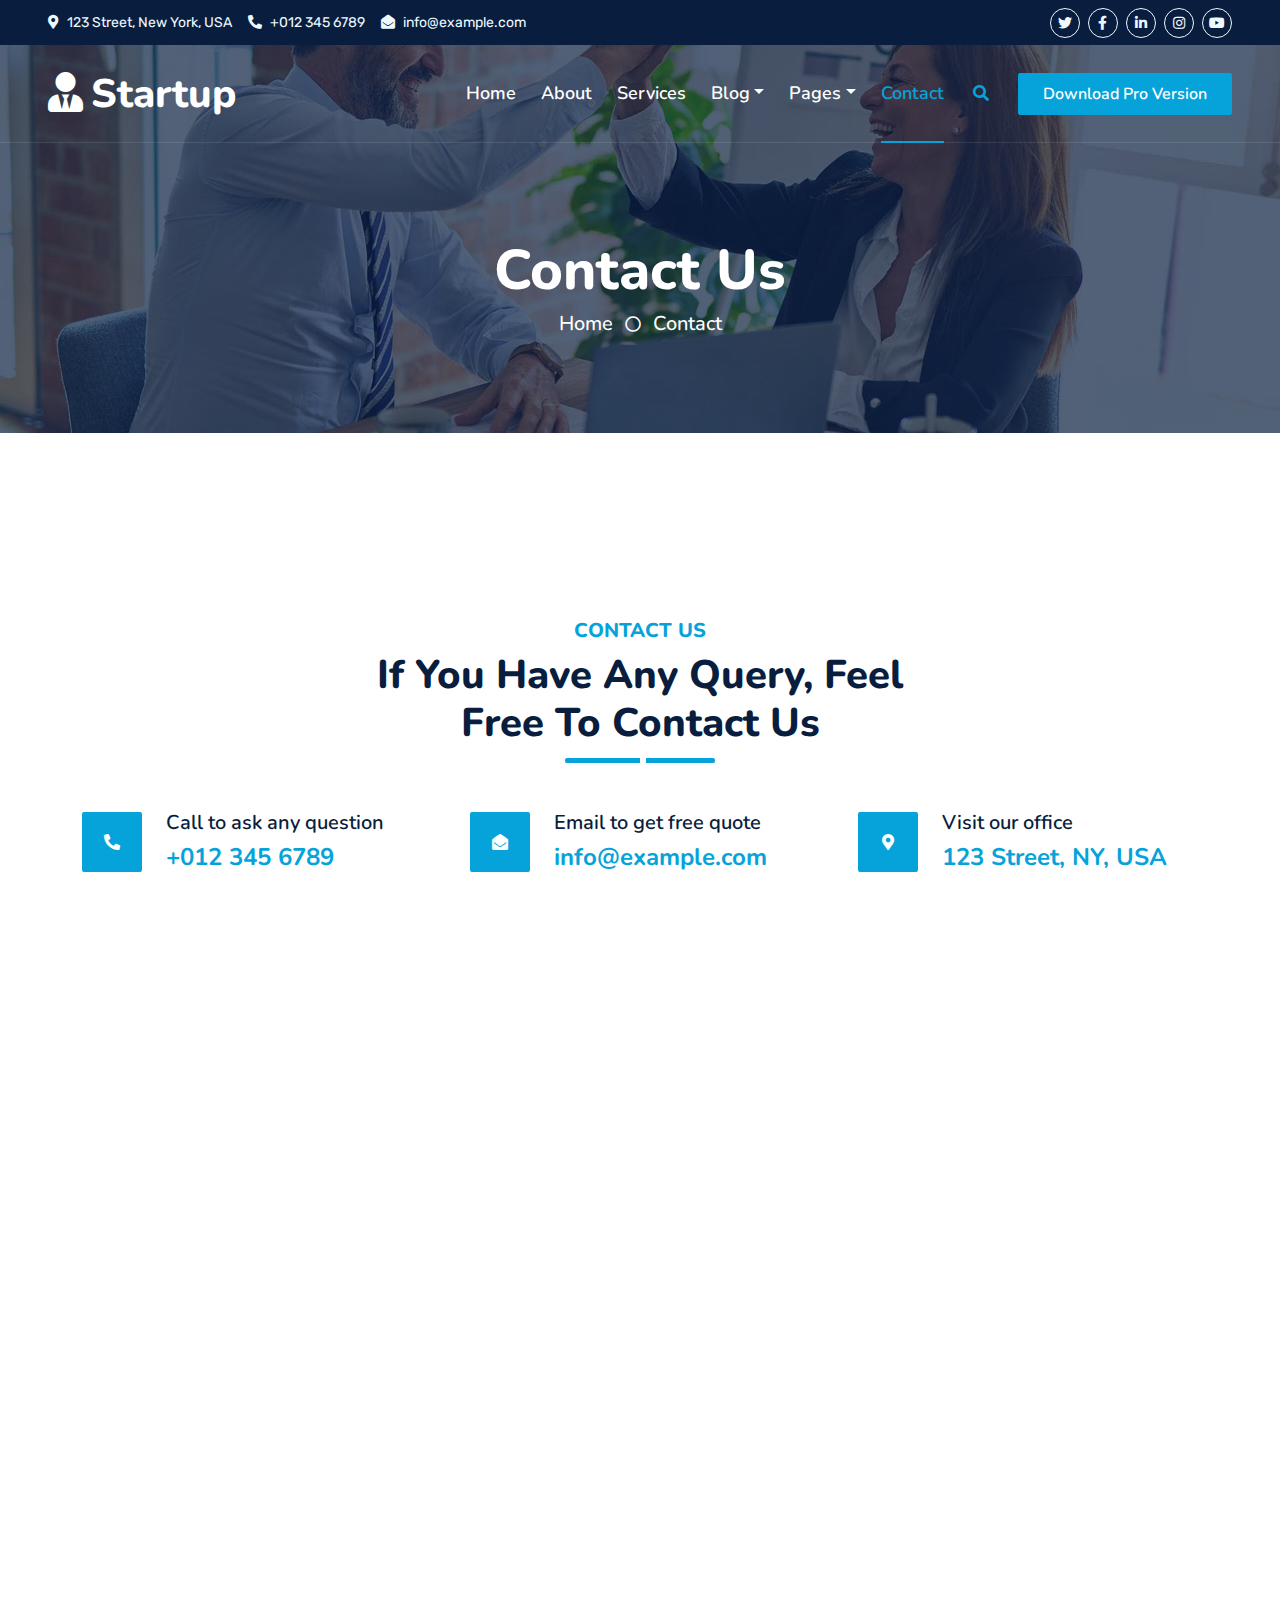
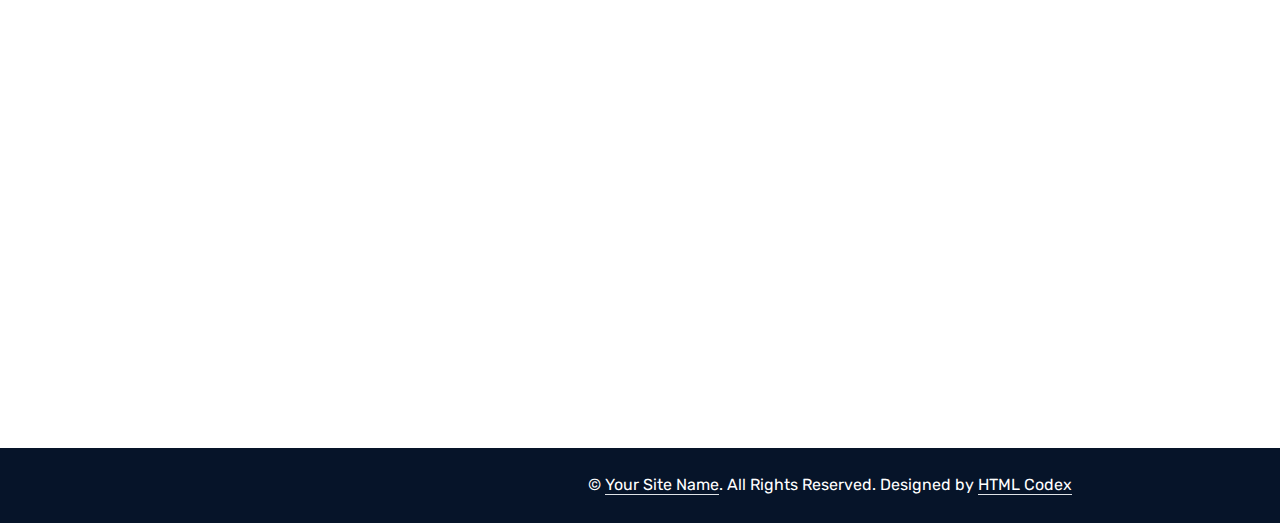
<file: contact.html>
<!DOCTYPE html>
<html lang="en">

<head>
    <meta charset="utf-8">
    <title>Startup - Startup Website Template</title>
    <meta content="width=device-width, initial-scale=1.0" name="viewport">
    <meta content="Free HTML Templates" name="keywords">
    <meta content="Free HTML Templates" name="description">

    <!-- Favicon -->
    <link href="img/favicon.ico" rel="icon">

    <!-- Google Web Fonts -->
    <link rel="preconnect" href="https://fonts.googleapis.com">
    <link rel="preconnect" href="https://fonts.gstatic.com" crossorigin>
    <link href="https://fonts.googleapis.com/css2?family=Nunito:wght@400;600;700;800&family=Rubik:wght@400;500;600;700&display=swap" rel="stylesheet">

    <!-- Icon Font Stylesheet -->
    <link href="https://cdnjs.cloudflare.com/ajax/libs/font-awesome/5.10.0/css/all.min.css" rel="stylesheet">
    <link href="https://cdn.jsdelivr.net/npm/bootstrap-icons@1.4.1/font/bootstrap-icons.css" rel="stylesheet">

    <!-- Libraries Stylesheet -->
    <link href="lib/owlcarousel/assets/owl.carousel.min.css" rel="stylesheet">
    <link href="lib/animate/animate.min.css" rel="stylesheet">

    <!-- Customized Bootstrap Stylesheet -->
    <link href="css/bootstrap.min.css" rel="stylesheet">

    <!-- Template Stylesheet -->
    <link href="css/style.css" rel="stylesheet">
</head>

<body>
    <!-- Spinner Start -->
    <div id="spinner" class="show bg-white position-fixed translate-middle w-100 vh-100 top-50 start-50 d-flex align-items-center justify-content-center">
        <div class="spinner"></div>
    </div>
    <!-- Spinner End -->


    <!-- Topbar Start -->
    <div class="container-fluid bg-dark px-5 d-none d-lg-block">
        <div class="row gx-0">
            <div class="col-lg-8 text-center text-lg-start mb-2 mb-lg-0">
                <div class="d-inline-flex align-items-center" style="height: 45px;">
                    <small class="me-3 text-light"><i class="fa fa-map-marker-alt me-2"></i>123 Street, New York, USA</small>
                    <small class="me-3 text-light"><i class="fa fa-phone-alt me-2"></i>+012 345 6789</small>
                    <small class="text-light"><i class="fa fa-envelope-open me-2"></i>info@example.com</small>
                </div>
            </div>
            <div class="col-lg-4 text-center text-lg-end">
                <div class="d-inline-flex align-items-center" style="height: 45px;">
                    <a class="btn btn-sm btn-outline-light btn-sm-square rounded-circle me-2" href=""><i class="fab fa-twitter fw-normal"></i></a>
                    <a class="btn btn-sm btn-outline-light btn-sm-square rounded-circle me-2" href=""><i class="fab fa-facebook-f fw-normal"></i></a>
                    <a class="btn btn-sm btn-outline-light btn-sm-square rounded-circle me-2" href=""><i class="fab fa-linkedin-in fw-normal"></i></a>
                    <a class="btn btn-sm btn-outline-light btn-sm-square rounded-circle me-2" href=""><i class="fab fa-instagram fw-normal"></i></a>
                    <a class="btn btn-sm btn-outline-light btn-sm-square rounded-circle" href=""><i class="fab fa-youtube fw-normal"></i></a>
                </div>
            </div>
        </div>
    </div>
    <!-- Topbar End -->


    <!-- Navbar Start -->
    <div class="container-fluid position-relative p-0">
        <nav class="navbar navbar-expand-lg navbar-dark px-5 py-3 py-lg-0">
            <a href="index.html" class="navbar-brand p-0">
                <h1 class="m-0"><i class="fa fa-user-tie me-2"></i>Startup</h1>
            </a>
            <button class="navbar-toggler" type="button" data-bs-toggle="collapse" data-bs-target="#navbarCollapse">
                <span class="fa fa-bars"></span>
            </button>
            <div class="collapse navbar-collapse" id="navbarCollapse">
                <div class="navbar-nav ms-auto py-0">
                    <a href="index.html" class="nav-item nav-link">Home</a>
                    <a href="about.html" class="nav-item nav-link">About</a>
                    <a href="service.html" class="nav-item nav-link">Services</a>
                    <div class="nav-item dropdown">
                        <a href="#" class="nav-link dropdown-toggle" data-bs-toggle="dropdown">Blog</a>
                        <div class="dropdown-menu m-0">
                            <a href="blog.html" class="dropdown-item">Blog Grid</a>
                            <a href="detail.html" class="dropdown-item">Blog Detail</a>
                        </div>
                    </div>
                    <div class="nav-item dropdown">
                        <a href="#" class="nav-link dropdown-toggle" data-bs-toggle="dropdown">Pages</a>
                        <div class="dropdown-menu m-0">
                            <a href="price.html" class="dropdown-item">Pricing Plan</a>
                            <a href="feature.html" class="dropdown-item">Our features</a>
                            <a href="team.html" class="dropdown-item">Team Members</a>
                            <a href="testimonial.html" class="dropdown-item">Testimonial</a>
                            <a href="quote.html" class="dropdown-item">Free Quote</a>
                        </div>
                    </div>
                    <a href="contact.html" class="nav-item nav-link active">Contact</a>
                </div>
                <butaton type="button" class="btn text-primary ms-3" data-bs-toggle="modal" data-bs-target="#searchModal"><i class="fa fa-search"></i></butaton>
                <a href="#/startup-company-website-template" class="btn btn-primary py-2 px-4 ms-3">Download Pro Version</a>
            </div>
        </nav>

        <div class="container-fluid bg-primary py-5 bg-header" style="margin-bottom: 90px;">
            <div class="row py-5">
                <div class="col-12 pt-lg-5 mt-lg-5 text-center">
                    <h1 class="display-4 text-white animated zoomIn">Contact Us</h1>
                    <a href="" class="h5 text-white">Home</a>
                    <i class="far fa-circle text-white px-2"></i>
                    <a href="" class="h5 text-white">Contact</a>
                </div>
            </div>
        </div>
    </div>
    <!-- Navbar End -->


    <!-- Full Screen Search Start -->
    <div class="modal fade" id="searchModal" tabindex="-1">
        <div class="modal-dialog modal-fullscreen">
            <div class="modal-content" style="background: rgba(9, 30, 62, .7);">
                <div class="modal-header border-0">
                    <button type="button" class="btn bg-white btn-close" data-bs-dismiss="modal" aria-label="Close"></button>
                </div>
                <div class="modal-body d-flex align-items-center justify-content-center">
                    <div class="input-group" style="max-width: 600px;">
                        <input type="text" class="form-control bg-transparent border-primary p-3" placeholder="Type search keyword">
                        <button class="btn btn-primary px-4"><i class="bi bi-search"></i></button>
                    </div>
                </div>
            </div>
        </div>
    </div>
    <!-- Full Screen Search End -->


    <!-- Contact Start -->
    <div class="container-fluid py-5 wow fadeInUp" data-wow-delay="0.1s">
        <div class="container py-5">
            <div class="section-title text-center position-relative pb-3 mb-5 mx-auto" style="max-width: 600px;">
                <h5 class="fw-bold text-primary text-uppercase">Contact Us</h5>
                <h1 class="mb-0">If You Have Any Query, Feel Free To Contact Us</h1>
            </div>
            <div class="row g-5 mb-5">
                <div class="col-lg-4">
                    <div class="d-flex align-items-center wow fadeIn" data-wow-delay="0.1s">
                        <div class="bg-primary d-flex align-items-center justify-content-center rounded" style="width: 60px; height: 60px;">
                            <i class="fa fa-phone-alt text-white"></i>
                        </div>
                        <div class="ps-4">
                            <h5 class="mb-2">Call to ask any question</h5>
                            <h4 class="text-primary mb-0">+012 345 6789</h4>
                        </div>
                    </div>
                </div>
                <div class="col-lg-4">
                    <div class="d-flex align-items-center wow fadeIn" data-wow-delay="0.4s">
                        <div class="bg-primary d-flex align-items-center justify-content-center rounded" style="width: 60px; height: 60px;">
                            <i class="fa fa-envelope-open text-white"></i>
                        </div>
                        <div class="ps-4">
                            <h5 class="mb-2">Email to get free quote</h5>
                            <h4 class="text-primary mb-0">info@example.com</h4>
                        </div>
                    </div>
                </div>
                <div class="col-lg-4">
                    <div class="d-flex align-items-center wow fadeIn" data-wow-delay="0.8s">
                        <div class="bg-primary d-flex align-items-center justify-content-center rounded" style="width: 60px; height: 60px;">
                            <i class="fa fa-map-marker-alt text-white"></i>
                        </div>
                        <div class="ps-4">
                            <h5 class="mb-2">Visit our office</h5>
                            <h4 class="text-primary mb-0">123 Street, NY, USA</h4>
                        </div>
                    </div>
                </div>
            </div>
            <div class="row g-5">
                <div class="col-lg-6 wow slideInUp" data-wow-delay="0.3s">
                    <form>
                        <div class="row g-3">
                            <div class="col-md-6">
                                <input type="text" class="form-control border-0 bg-light px-4" placeholder="Your Name" style="height: 55px;">
                            </div>
                            <div class="col-md-6">
                                <input type="email" class="form-control border-0 bg-light px-4" placeholder="Your Email" style="height: 55px;">
                            </div>
                            <div class="col-12">
                                <input type="text" class="form-control border-0 bg-light px-4" placeholder="Subject" style="height: 55px;">
                            </div>
                            <div class="col-12">
                                <textarea class="form-control border-0 bg-light px-4 py-3" rows="4" placeholder="Message"></textarea>
                            </div>
                            <div class="col-12">
                                <button class="btn btn-primary w-100 py-3" type="submit">Send Message</button>
                            </div>
                        </div>
                    </form>
                </div>
                <div class="col-lg-6 wow slideInUp" data-wow-delay="0.6s">
                    <iframe class="position-relative rounded w-100 h-100"
                        src="https://www.google.com/maps/embed?pb=!1m18!1m12!1m3!1d3001156.4288297426!2d-78.01371936852176!3d42.72876761954724!2m3!1f0!2f0!3f0!3m2!1i1024!2i768!4f13.1!3m3!1m2!1s0x4ccc4bf0f123a5a9%3A0xddcfc6c1de189567!2sNew%20York%2C%20USA!5e0!3m2!1sen!2sbd!4v1603794290143!5m2!1sen!2sbd"
                        frameborder="0" style="min-height: 350px; border:0;" allowfullscreen="" aria-hidden="false"
                        tabindex="0"></iframe>
                </div>
            </div>
        </div>
    </div>
    <!-- Contact End -->


    <!-- Vendor Start -->
    <div class="container-fluid py-5 wow fadeInUp" data-wow-delay="0.1s">
        <div class="container py-5 mb-5">
            <div class="bg-white">
                <div class="owl-carousel vendor-carousel">
                    <img src="img/vendor-1.jpg" alt="">
                    <img src="img/vendor-2.jpg" alt="">
                    <img src="img/vendor-3.jpg" alt="">
                    <img src="img/vendor-4.jpg" alt="">
                    <img src="img/vendor-5.jpg" alt="">
                    <img src="img/vendor-6.jpg" alt="">
                    <img src="img/vendor-7.jpg" alt="">
                    <img src="img/vendor-8.jpg" alt="">
                    <img src="img/vendor-9.jpg" alt="">
                </div>
            </div>
        </div>
    </div>
    <!-- Vendor End -->
    

    <!-- Footer Start -->
    <div class="container-fluid bg-dark text-light mt-5 wow fadeInUp" data-wow-delay="0.1s">
        <div class="container">
            <div class="row gx-5">
                <div class="col-lg-4 col-md-6 footer-about">
                    <div class="d-flex flex-column align-items-center justify-content-center text-center h-100 bg-primary p-4">
                        <a href="index.html" class="navbar-brand">
                            <h1 class="m-0 text-white"><i class="fa fa-user-tie me-2"></i>Startup</h1>
                        </a>
                        <p class="mt-3 mb-4">Lorem diam sit erat dolor elitr et, diam lorem justo amet clita stet eos sit. Elitr dolor duo lorem, elitr clita ipsum sea. Diam amet erat lorem stet eos. Diam amet et kasd eos duo.</p>
                        <form action="">
                            <div class="input-group">
                                <input type="text" class="form-control border-white p-3" placeholder="Your Email">
                                <button class="btn btn-dark">Sign Up</button>
                            </div>
                        </form>
                    </div>
                </div>
                <div class="col-lg-8 col-md-6">
                    <div class="row gx-5">
                        <div class="col-lg-4 col-md-12 pt-5 mb-5">
                            <div class="section-title section-title-sm position-relative pb-3 mb-4">
                                <h3 class="text-light mb-0">Get In Touch</h3>
                            </div>
                            <div class="d-flex mb-2">
                                <i class="bi bi-geo-alt text-primary me-2"></i>
                                <p class="mb-0">123 Street, New York, USA</p>
                            </div>
                            <div class="d-flex mb-2">
                                <i class="bi bi-envelope-open text-primary me-2"></i>
                                <p class="mb-0">info@example.com</p>
                            </div>
                            <div class="d-flex mb-2">
                                <i class="bi bi-telephone text-primary me-2"></i>
                                <p class="mb-0">+012 345 67890</p>
                            </div>
                            <div class="d-flex mt-4">
                                <a class="btn btn-primary btn-square me-2" href="#"><i class="fab fa-twitter fw-normal"></i></a>
                                <a class="btn btn-primary btn-square me-2" href="#"><i class="fab fa-facebook-f fw-normal"></i></a>
                                <a class="btn btn-primary btn-square me-2" href="#"><i class="fab fa-linkedin-in fw-normal"></i></a>
                                <a class="btn btn-primary btn-square" href="#"><i class="fab fa-instagram fw-normal"></i></a>
                            </div>
                        </div>
                        <div class="col-lg-4 col-md-12 pt-0 pt-lg-5 mb-5">
                            <div class="section-title section-title-sm position-relative pb-3 mb-4">
                                <h3 class="text-light mb-0">Quick Links</h3>
                            </div>
                            <div class="link-animated d-flex flex-column justify-content-start">
                                <a class="text-light mb-2" href="#"><i class="bi bi-arrow-right text-primary me-2"></i>Home</a>
                                <a class="text-light mb-2" href="#"><i class="bi bi-arrow-right text-primary me-2"></i>About Us</a>
                                <a class="text-light mb-2" href="#"><i class="bi bi-arrow-right text-primary me-2"></i>Our Services</a>
                                <a class="text-light mb-2" href="#"><i class="bi bi-arrow-right text-primary me-2"></i>Meet The Team</a>
                                <a class="text-light mb-2" href="#"><i class="bi bi-arrow-right text-primary me-2"></i>Latest Blog</a>
                                <a class="text-light" href="#"><i class="bi bi-arrow-right text-primary me-2"></i>Contact Us</a>
                            </div>
                        </div>
                        <div class="col-lg-4 col-md-12 pt-0 pt-lg-5 mb-5">
                            <div class="section-title section-title-sm position-relative pb-3 mb-4">
                                <h3 class="text-light mb-0">Popular Links</h3>
                            </div>
                            <div class="link-animated d-flex flex-column justify-content-start">
                                <a class="text-light mb-2" href="#"><i class="bi bi-arrow-right text-primary me-2"></i>Home</a>
                                <a class="text-light mb-2" href="#"><i class="bi bi-arrow-right text-primary me-2"></i>About Us</a>
                                <a class="text-light mb-2" href="#"><i class="bi bi-arrow-right text-primary me-2"></i>Our Services</a>
                                <a class="text-light mb-2" href="#"><i class="bi bi-arrow-right text-primary me-2"></i>Meet The Team</a>
                                <a class="text-light mb-2" href="#"><i class="bi bi-arrow-right text-primary me-2"></i>Latest Blog</a>
                                <a class="text-light" href="#"><i class="bi bi-arrow-right text-primary me-2"></i>Contact Us</a>
                            </div>
                        </div>
                    </div>
                </div>
            </div>
        </div>
    </div>
    <div class="container-fluid text-white" style="background: #061429;">
        <div class="container text-center">
            <div class="row justify-content-end">
                <div class="col-lg-8 col-md-6">
                    <div class="d-flex align-items-center justify-content-center" style="height: 75px;">
                        <p class="mb-0">&copy; <a class="text-white border-bottom" href="#">Your Site Name</a>. All Rights Reserved. 
						
						<!--/*** This template is free as long as you keep the footer author’s credit link/attribution link/backlink. If you'd like to use the template without the footer author’s credit link/attribution link/backlink, you can purchase the Credit Removal License from "#/credit-removal". Thank you for your support. ***/-->
						Designed by <a class="text-white border-bottom" href="#">HTML Codex</a></p>
                    </div>
                </div>
            </div>
        </div>
    </div>
    <!-- Footer End -->


    <!-- Back to Top -->
    <a href="#" class="btn btn-lg btn-primary btn-lg-square rounded back-to-top"><i class="bi bi-arrow-up"></i></a>


    <!-- JavaScript Libraries -->
    <script src="https://code.jquery.com/jquery-3.4.1.min.js"></script>
    <script src="https://cdn.jsdelivr.net/npm/bootstrap@5.0.0/dist/js/bootstrap.bundle.min.js"></script>
    <script src="lib/wow/wow.min.js"></script>
    <script src="lib/easing/easing.min.js"></script>
    <script src="lib/waypoints/waypoints.min.js"></script>
    <script src="lib/counterup/counterup.min.js"></script>
    <script src="lib/owlcarousel/owl.carousel.min.js"></script>

    <!-- Template Javascript -->
    <script src="js/main.js"></script>
</body>

</html>
</file>
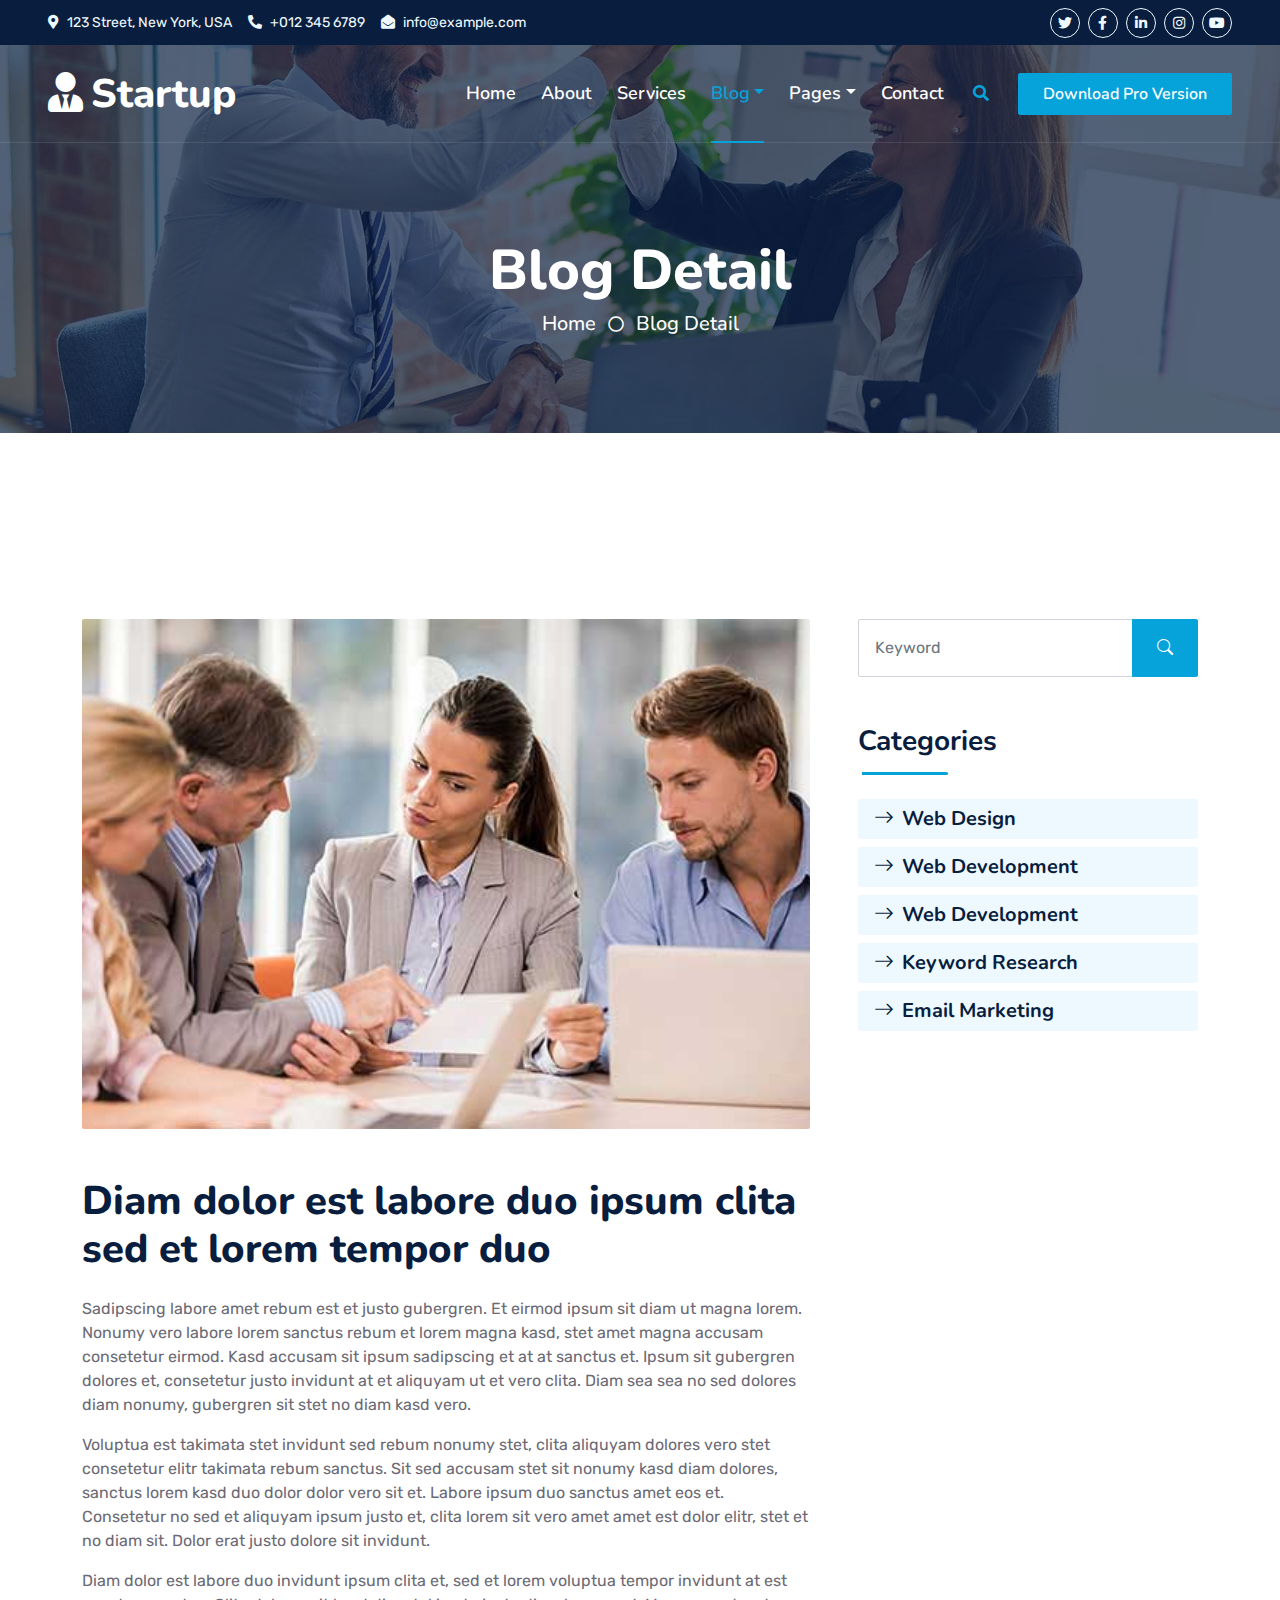
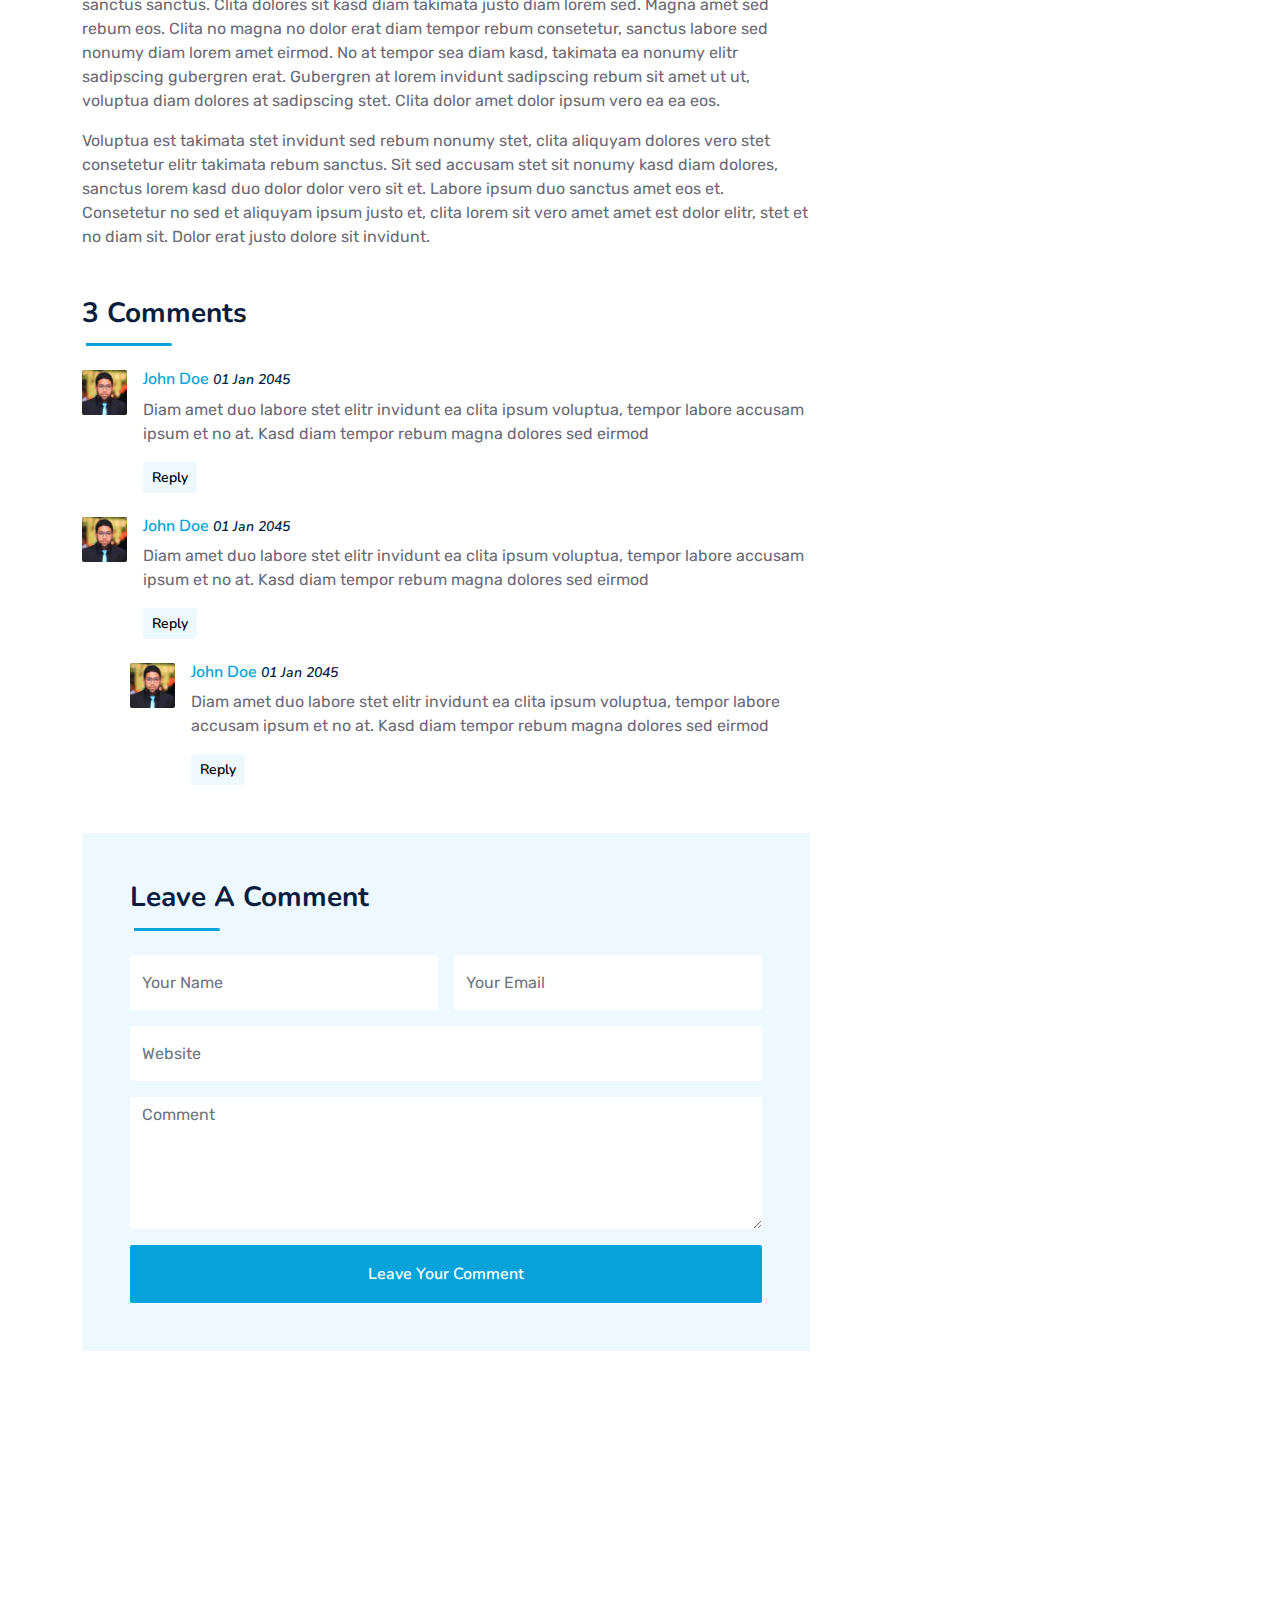
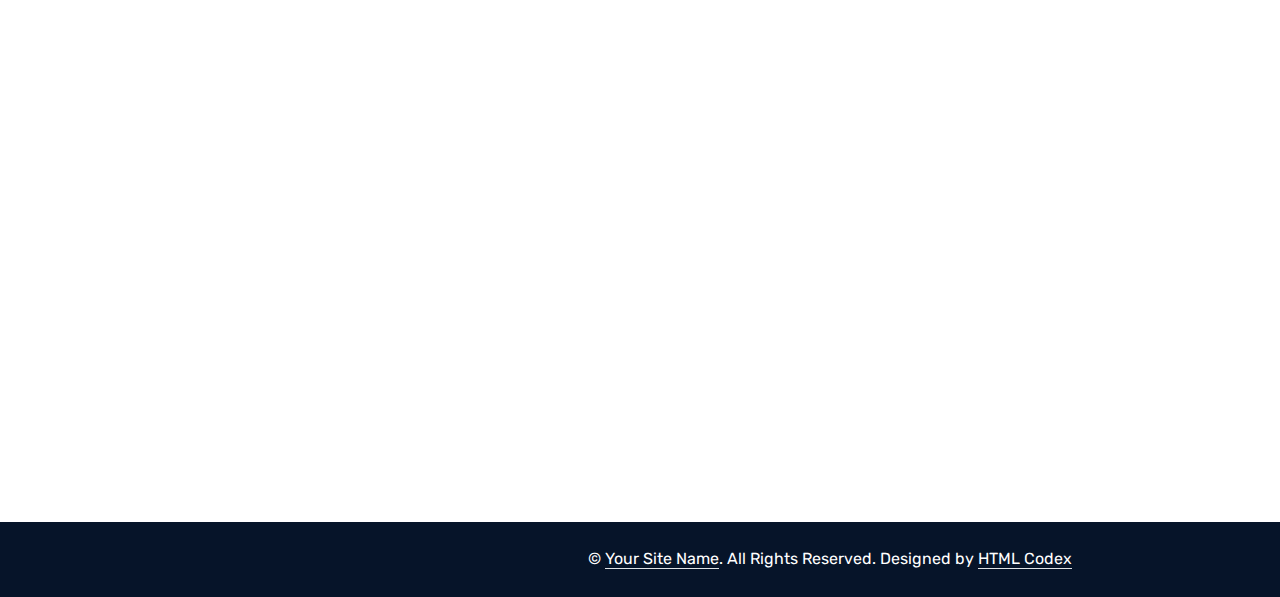
<file: detail.html>
<!DOCTYPE html>
<html lang="en">

<head>
    <meta charset="utf-8">
    <title>Startup - Startup Website Template</title>
    <meta content="width=device-width, initial-scale=1.0" name="viewport">
    <meta content="Free HTML Templates" name="keywords">
    <meta content="Free HTML Templates" name="description">

    <!-- Favicon -->
    <link href="img/favicon.ico" rel="icon">

    <!-- Google Web Fonts -->
    <link rel="preconnect" href="https://fonts.googleapis.com">
    <link rel="preconnect" href="https://fonts.gstatic.com" crossorigin>
    <link href="https://fonts.googleapis.com/css2?family=Nunito:wght@400;600;700;800&family=Rubik:wght@400;500;600;700&display=swap" rel="stylesheet">

    <!-- Icon Font Stylesheet -->
    <link href="https://cdnjs.cloudflare.com/ajax/libs/font-awesome/5.10.0/css/all.min.css" rel="stylesheet">
    <link href="https://cdn.jsdelivr.net/npm/bootstrap-icons@1.4.1/font/bootstrap-icons.css" rel="stylesheet">

    <!-- Libraries Stylesheet -->
    <link href="lib/owlcarousel/assets/owl.carousel.min.css" rel="stylesheet">
    <link href="lib/animate/animate.min.css" rel="stylesheet">

    <!-- Customized Bootstrap Stylesheet -->
    <link href="css/bootstrap.min.css" rel="stylesheet">

    <!-- Template Stylesheet -->
    <link href="css/style.css" rel="stylesheet">
</head>

<body>
    <!-- Spinner Start -->
    <div id="spinner" class="show bg-white position-fixed translate-middle w-100 vh-100 top-50 start-50 d-flex align-items-center justify-content-center">
        <div class="spinner"></div>
    </div>
    <!-- Spinner End -->


    <!-- Topbar Start -->
    <div class="container-fluid bg-dark px-5 d-none d-lg-block">
        <div class="row gx-0">
            <div class="col-lg-8 text-center text-lg-start mb-2 mb-lg-0">
                <div class="d-inline-flex align-items-center" style="height: 45px;">
                    <small class="me-3 text-light"><i class="fa fa-map-marker-alt me-2"></i>123 Street, New York, USA</small>
                    <small class="me-3 text-light"><i class="fa fa-phone-alt me-2"></i>+012 345 6789</small>
                    <small class="text-light"><i class="fa fa-envelope-open me-2"></i>info@example.com</small>
                </div>
            </div>
            <div class="col-lg-4 text-center text-lg-end">
                <div class="d-inline-flex align-items-center" style="height: 45px;">
                    <a class="btn btn-sm btn-outline-light btn-sm-square rounded-circle me-2" href=""><i class="fab fa-twitter fw-normal"></i></a>
                    <a class="btn btn-sm btn-outline-light btn-sm-square rounded-circle me-2" href=""><i class="fab fa-facebook-f fw-normal"></i></a>
                    <a class="btn btn-sm btn-outline-light btn-sm-square rounded-circle me-2" href=""><i class="fab fa-linkedin-in fw-normal"></i></a>
                    <a class="btn btn-sm btn-outline-light btn-sm-square rounded-circle me-2" href=""><i class="fab fa-instagram fw-normal"></i></a>
                    <a class="btn btn-sm btn-outline-light btn-sm-square rounded-circle" href=""><i class="fab fa-youtube fw-normal"></i></a>
                </div>
            </div>
        </div>
    </div>
    <!-- Topbar End -->


    <!-- Navbar Start -->
    <div class="container-fluid position-relative p-0">
        <nav class="navbar navbar-expand-lg navbar-dark px-5 py-3 py-lg-0">
            <a href="index.html" class="navbar-brand p-0">
                <h1 class="m-0"><i class="fa fa-user-tie me-2"></i>Startup</h1>
            </a>
            <button class="navbar-toggler" type="button" data-bs-toggle="collapse" data-bs-target="#navbarCollapse">
                <span class="fa fa-bars"></span>
            </button>
            <div class="collapse navbar-collapse" id="navbarCollapse">
                <div class="navbar-nav ms-auto py-0">
                    <a href="index.html" class="nav-item nav-link">Home</a>
                    <a href="about.html" class="nav-item nav-link">About</a>
                    <a href="service.html" class="nav-item nav-link">Services</a>
                    <div class="nav-item dropdown">
                        <a href="#" class="nav-link dropdown-toggle active" data-bs-toggle="dropdown">Blog</a>
                        <div class="dropdown-menu m-0">
                            <a href="blog.html" class="dropdown-item">Blog Grid</a>
                            <a href="detail.html" class="dropdown-item active">Blog Detail</a>
                        </div>
                    </div>
                    <div class="nav-item dropdown">
                        <a href="#" class="nav-link dropdown-toggle" data-bs-toggle="dropdown">Pages</a>
                        <div class="dropdown-menu m-0">
                            <a href="price.html" class="dropdown-item">Pricing Plan</a>
                            <a href="feature.html" class="dropdown-item">Our features</a>
                            <a href="team.html" class="dropdown-item">Team Members</a>
                            <a href="testimonial.html" class="dropdown-item">Testimonial</a>
                            <a href="quote.html" class="dropdown-item">Free Quote</a>
                        </div>
                    </div>
                    <a href="contact.html" class="nav-item nav-link">Contact</a>
                </div>
                <butaton type="button" class="btn text-primary ms-3" data-bs-toggle="modal" data-bs-target="#searchModal"><i class="fa fa-search"></i></butaton>
                <a href="#/startup-company-website-template" class="btn btn-primary py-2 px-4 ms-3">Download Pro Version</a>
            </div>
        </nav>

        <div class="container-fluid bg-primary py-5 bg-header" style="margin-bottom: 90px;">
            <div class="row py-5">
                <div class="col-12 pt-lg-5 mt-lg-5 text-center">
                    <h1 class="display-4 text-white animated zoomIn">Blog Detail</h1>
                    <a href="" class="h5 text-white">Home</a>
                    <i class="far fa-circle text-white px-2"></i>
                    <a href="" class="h5 text-white">Blog Detail</a>
                </div>
            </div>
        </div>
    </div>
    <!-- Navbar End -->


    <!-- Full Screen Search Start -->
    <div class="modal fade" id="searchModal" tabindex="-1">
        <div class="modal-dialog modal-fullscreen">
            <div class="modal-content" style="background: rgba(9, 30, 62, .7);">
                <div class="modal-header border-0">
                    <button type="button" class="btn bg-white btn-close" data-bs-dismiss="modal" aria-label="Close"></button>
                </div>
                <div class="modal-body d-flex align-items-center justify-content-center">
                    <div class="input-group" style="max-width: 600px;">
                        <input type="text" class="form-control bg-transparent border-primary p-3" placeholder="Type search keyword">
                        <button class="btn btn-primary px-4"><i class="bi bi-search"></i></button>
                    </div>
                </div>
            </div>
        </div>
    </div>
    <!-- Full Screen Search End -->


    <!-- Blog Start -->
    <div class="container-fluid py-5 wow fadeInUp" data-wow-delay="0.1s">
        <div class="container py-5">
            <div class="row g-5">
                <div class="col-lg-8">
                    <!-- Blog Detail Start -->
                    <div class="mb-5">
                        <img class="img-fluid w-100 rounded mb-5" src="img/blog-1.jpg" alt="">
                        <h1 class="mb-4">Diam dolor est labore duo ipsum clita sed et lorem tempor duo</h1>
                        <p>Sadipscing labore amet rebum est et justo gubergren. Et eirmod ipsum sit diam ut
                            magna lorem. Nonumy vero labore lorem sanctus rebum et lorem magna kasd, stet
                            amet magna accusam consetetur eirmod. Kasd accusam sit ipsum sadipscing et at at
                            sanctus et. Ipsum sit gubergren dolores et, consetetur justo invidunt at et
                            aliquyam ut et vero clita. Diam sea sea no sed dolores diam nonumy, gubergren
                            sit stet no diam kasd vero.</p>
                        <p>Voluptua est takimata stet invidunt sed rebum nonumy stet, clita aliquyam dolores
                            vero stet consetetur elitr takimata rebum sanctus. Sit sed accusam stet sit
                            nonumy kasd diam dolores, sanctus lorem kasd duo dolor dolor vero sit et. Labore
                            ipsum duo sanctus amet eos et. Consetetur no sed et aliquyam ipsum justo et,
                            clita lorem sit vero amet amet est dolor elitr, stet et no diam sit. Dolor erat
                            justo dolore sit invidunt.</p>
                        <p>Diam dolor est labore duo invidunt ipsum clita et, sed et lorem voluptua tempor
                            invidunt at est sanctus sanctus. Clita dolores sit kasd diam takimata justo diam
                            lorem sed. Magna amet sed rebum eos. Clita no magna no dolor erat diam tempor
                            rebum consetetur, sanctus labore sed nonumy diam lorem amet eirmod. No at tempor
                            sea diam kasd, takimata ea nonumy elitr sadipscing gubergren erat. Gubergren at
                            lorem invidunt sadipscing rebum sit amet ut ut, voluptua diam dolores at
                            sadipscing stet. Clita dolor amet dolor ipsum vero ea ea eos.</p>
                        <p>Voluptua est takimata stet invidunt sed rebum nonumy stet, clita aliquyam dolores
                            vero stet consetetur elitr takimata rebum sanctus. Sit sed accusam stet sit
                            nonumy kasd diam dolores, sanctus lorem kasd duo dolor dolor vero sit et. Labore
                            ipsum duo sanctus amet eos et. Consetetur no sed et aliquyam ipsum justo et,
                            clita lorem sit vero amet amet est dolor elitr, stet et no diam sit. Dolor erat
                            justo dolore sit invidunt.</p>
                    </div>
                    <!-- Blog Detail End -->
    
                    <!-- Comment List Start -->
                    <div class="mb-5">
                        <div class="section-title section-title-sm position-relative pb-3 mb-4">
                            <h3 class="mb-0">3 Comments</h3>
                        </div>
                        <div class="d-flex mb-4">
                            <img src="img/user.jpg" class="img-fluid rounded" style="width: 45px; height: 45px;">
                            <div class="ps-3">
                                <h6><a href="">John Doe</a> <small><i>01 Jan 2045</i></small></h6>
                                <p>Diam amet duo labore stet elitr invidunt ea clita ipsum voluptua, tempor labore
                                    accusam ipsum et no at. Kasd diam tempor rebum magna dolores sed eirmod</p>
                                <button class="btn btn-sm btn-light">Reply</button>
                            </div>
                        </div>
                        <div class="d-flex mb-4">
                            <img src="img/user.jpg" class="img-fluid rounded" style="width: 45px; height: 45px;">
                            <div class="ps-3">
                                <h6><a href="">John Doe</a> <small><i>01 Jan 2045</i></small></h6>
                                <p>Diam amet duo labore stet elitr invidunt ea clita ipsum voluptua, tempor labore
                                    accusam ipsum et no at. Kasd diam tempor rebum magna dolores sed eirmod</p>
                                <button class="btn btn-sm btn-light">Reply</button>
                            </div>
                        </div>
                        <div class="d-flex ms-5 mb-4">
                            <img src="img/user.jpg" class="img-fluid rounded" style="width: 45px; height: 45px;">
                            <div class="ps-3">
                                <h6><a href="">John Doe</a> <small><i>01 Jan 2045</i></small></h6>
                                <p>Diam amet duo labore stet elitr invidunt ea clita ipsum voluptua, tempor labore
                                    accusam ipsum et no at. Kasd diam tempor rebum magna dolores sed eirmod</p>
                                <button class="btn btn-sm btn-light">Reply</button>
                            </div>
                        </div>
                    </div>
                    <!-- Comment List End -->
    
                    <!-- Comment Form Start -->
                    <div class="bg-light rounded p-5">
                        <div class="section-title section-title-sm position-relative pb-3 mb-4">
                            <h3 class="mb-0">Leave A Comment</h3>
                        </div>
                        <form>
                            <div class="row g-3">
                                <div class="col-12 col-sm-6">
                                    <input type="text" class="form-control bg-white border-0" placeholder="Your Name" style="height: 55px;">
                                </div>
                                <div class="col-12 col-sm-6">
                                    <input type="email" class="form-control bg-white border-0" placeholder="Your Email" style="height: 55px;">
                                </div>
                                <div class="col-12">
                                    <input type="text" class="form-control bg-white border-0" placeholder="Website" style="height: 55px;">
                                </div>
                                <div class="col-12">
                                    <textarea class="form-control bg-white border-0" rows="5" placeholder="Comment"></textarea>
                                </div>
                                <div class="col-12">
                                    <button class="btn btn-primary w-100 py-3" type="submit">Leave Your Comment</button>
                                </div>
                            </div>
                        </form>
                    </div>
                    <!-- Comment Form End -->
                </div>
    
                <!-- Sidebar Start -->
                <div class="col-lg-4">
                    <!-- Search Form Start -->
                    <div class="mb-5 wow slideInUp" data-wow-delay="0.1s">
                        <div class="input-group">
                            <input type="text" class="form-control p-3" placeholder="Keyword">
                            <button class="btn btn-primary px-4"><i class="bi bi-search"></i></button>
                        </div>
                    </div>
                    <!-- Search Form End -->
    
                    <!-- Category Start -->
                    <div class="mb-5 wow slideInUp" data-wow-delay="0.1s">
                        <div class="section-title section-title-sm position-relative pb-3 mb-4">
                            <h3 class="mb-0">Categories</h3>
                        </div>
                        <div class="link-animated d-flex flex-column justify-content-start">
                            <a class="h5 fw-semi-bold bg-light rounded py-2 px-3 mb-2" href="#"><i class="bi bi-arrow-right me-2"></i>Web Design</a>
                            <a class="h5 fw-semi-bold bg-light rounded py-2 px-3 mb-2" href="#"><i class="bi bi-arrow-right me-2"></i>Web Development</a>
                            <a class="h5 fw-semi-bold bg-light rounded py-2 px-3 mb-2" href="#"><i class="bi bi-arrow-right me-2"></i>Web Development</a>
                            <a class="h5 fw-semi-bold bg-light rounded py-2 px-3 mb-2" href="#"><i class="bi bi-arrow-right me-2"></i>Keyword Research</a>
                            <a class="h5 fw-semi-bold bg-light rounded py-2 px-3 mb-2" href="#"><i class="bi bi-arrow-right me-2"></i>Email Marketing</a>
                        </div>
                    </div>
                    <!-- Category End -->
    
                    <!-- Recent Post Start -->
                    <div class="mb-5 wow slideInUp" data-wow-delay="0.1s">
                        <div class="section-title section-title-sm position-relative pb-3 mb-4">
                            <h3 class="mb-0">Recent Post</h3>
                        </div>
                        <div class="d-flex rounded overflow-hidden mb-3">
                            <img class="img-fluid" src="img/blog-1.jpg" style="width: 100px; height: 100px; object-fit: cover;" alt="">
                            <a href="" class="h5 fw-semi-bold d-flex align-items-center bg-light px-3 mb-0">Lorem ipsum dolor sit amet adipis elit
                            </a>
                        </div>
                        <div class="d-flex rounded overflow-hidden mb-3">
                            <img class="img-fluid" src="img/blog-2.jpg" style="width: 100px; height: 100px; object-fit: cover;" alt="">
                            <a href="" class="h5 fw-semi-bold d-flex align-items-center bg-light px-3 mb-0">Lorem ipsum dolor sit amet adipis elit
                            </a>
                        </div>
                        <div class="d-flex rounded overflow-hidden mb-3">
                            <img class="img-fluid" src="img/blog-3.jpg" style="width: 100px; height: 100px; object-fit: cover;" alt="">
                            <a href="" class="h5 fw-semi-bold d-flex align-items-center bg-light px-3 mb-0">Lorem ipsum dolor sit amet adipis elit
                            </a>
                        </div>
                        <div class="d-flex rounded overflow-hidden mb-3">
                            <img class="img-fluid" src="img/blog-1.jpg" style="width: 100px; height: 100px; object-fit: cover;" alt="">
                            <a href="" class="h5 fw-semi-bold d-flex align-items-center bg-light px-3 mb-0">Lorem ipsum dolor sit amet adipis elit
                            </a>
                        </div>
                        <div class="d-flex rounded overflow-hidden mb-3">
                            <img class="img-fluid" src="img/blog-2.jpg" style="width: 100px; height: 100px; object-fit: cover;" alt="">
                            <a href="" class="h5 fw-semi-bold d-flex align-items-center bg-light px-3 mb-0">Lorem ipsum dolor sit amet adipis elit
                            </a>
                        </div>
                        <div class="d-flex rounded overflow-hidden mb-3">
                            <img class="img-fluid" src="img/blog-3.jpg" style="width: 100px; height: 100px; object-fit: cover;" alt="">
                            <a href="" class="h5 fw-semi-bold d-flex align-items-center bg-light px-3 mb-0">Lorem ipsum dolor sit amet adipis elit
                            </a>
                        </div>
                    </div>
                    <!-- Recent Post End -->
    
                    <!-- Image Start -->
                    <div class="mb-5 wow slideInUp" data-wow-delay="0.1s">
                        <img src="img/blog-1.jpg" alt="" class="img-fluid rounded">
                    </div>
                    <!-- Image End -->
    
                    <!-- Tags Start -->
                    <div class="mb-5 wow slideInUp" data-wow-delay="0.1s">
                        <div class="section-title section-title-sm position-relative pb-3 mb-4">
                            <h3 class="mb-0">Tag Cloud</h3>
                        </div>
                        <div class="d-flex flex-wrap m-n1">
                            <a href="" class="btn btn-light m-1">Design</a>
                            <a href="" class="btn btn-light m-1">Development</a>
                            <a href="" class="btn btn-light m-1">Marketing</a>
                            <a href="" class="btn btn-light m-1">SEO</a>
                            <a href="" class="btn btn-light m-1">Writing</a>
                            <a href="" class="btn btn-light m-1">Consulting</a>
                            <a href="" class="btn btn-light m-1">Design</a>
                            <a href="" class="btn btn-light m-1">Development</a>
                            <a href="" class="btn btn-light m-1">Marketing</a>
                            <a href="" class="btn btn-light m-1">SEO</a>
                            <a href="" class="btn btn-light m-1">Writing</a>
                            <a href="" class="btn btn-light m-1">Consulting</a>
                        </div>
                    </div>
                    <!-- Tags End -->
    
                    <!-- Plain Text Start -->
                    <div class="wow slideInUp" data-wow-delay="0.1s">
                        <div class="section-title section-title-sm position-relative pb-3 mb-4">
                            <h3 class="mb-0">Plain Text</h3>
                        </div>
                        <div class="bg-light text-center" style="padding: 30px;">
                            <p>Vero sea et accusam justo dolor accusam lorem consetetur, dolores sit amet sit dolor clita kasd justo, diam accusam no sea ut tempor magna takimata, amet sit et diam dolor ipsum amet diam</p>
                            <a href="" class="btn btn-primary py-2 px-4">Read More</a>
                        </div>
                    </div>
                    <!-- Plain Text End -->
                </div>
                <!-- Sidebar End -->
            </div>
        </div>
    </div>
    <!-- Blog End -->


    <!-- Vendor Start -->
    <div class="container-fluid py-5 wow fadeInUp" data-wow-delay="0.1s">
        <div class="container py-5 mb-5">
            <div class="bg-white">
                <div class="owl-carousel vendor-carousel">
                    <img src="img/vendor-1.jpg" alt="">
                    <img src="img/vendor-2.jpg" alt="">
                    <img src="img/vendor-3.jpg" alt="">
                    <img src="img/vendor-4.jpg" alt="">
                    <img src="img/vendor-5.jpg" alt="">
                    <img src="img/vendor-6.jpg" alt="">
                    <img src="img/vendor-7.jpg" alt="">
                    <img src="img/vendor-8.jpg" alt="">
                    <img src="img/vendor-9.jpg" alt="">
                </div>
            </div>
        </div>
    </div>
    <!-- Vendor End -->
    

    <!-- Footer Start -->
    <div class="container-fluid bg-dark text-light mt-5 wow fadeInUp" data-wow-delay="0.1s">
        <div class="container">
            <div class="row gx-5">
                <div class="col-lg-4 col-md-6 footer-about">
                    <div class="d-flex flex-column align-items-center justify-content-center text-center h-100 bg-primary p-4">
                        <a href="index.html" class="navbar-brand">
                            <h1 class="m-0 text-white"><i class="fa fa-user-tie me-2"></i>Startup</h1>
                        </a>
                        <p class="mt-3 mb-4">Lorem diam sit erat dolor elitr et, diam lorem justo amet clita stet eos sit. Elitr dolor duo lorem, elitr clita ipsum sea. Diam amet erat lorem stet eos. Diam amet et kasd eos duo.</p>
                        <form action="">
                            <div class="input-group">
                                <input type="text" class="form-control border-white p-3" placeholder="Your Email">
                                <button class="btn btn-dark">Sign Up</button>
                            </div>
                        </form>
                    </div>
                </div>
                <div class="col-lg-8 col-md-6">
                    <div class="row gx-5">
                        <div class="col-lg-4 col-md-12 pt-5 mb-5">
                            <div class="section-title section-title-sm position-relative pb-3 mb-4">
                                <h3 class="text-light mb-0">Get In Touch</h3>
                            </div>
                            <div class="d-flex mb-2">
                                <i class="bi bi-geo-alt text-primary me-2"></i>
                                <p class="mb-0">123 Street, New York, USA</p>
                            </div>
                            <div class="d-flex mb-2">
                                <i class="bi bi-envelope-open text-primary me-2"></i>
                                <p class="mb-0">info@example.com</p>
                            </div>
                            <div class="d-flex mb-2">
                                <i class="bi bi-telephone text-primary me-2"></i>
                                <p class="mb-0">+012 345 67890</p>
                            </div>
                            <div class="d-flex mt-4">
                                <a class="btn btn-primary btn-square me-2" href="#"><i class="fab fa-twitter fw-normal"></i></a>
                                <a class="btn btn-primary btn-square me-2" href="#"><i class="fab fa-facebook-f fw-normal"></i></a>
                                <a class="btn btn-primary btn-square me-2" href="#"><i class="fab fa-linkedin-in fw-normal"></i></a>
                                <a class="btn btn-primary btn-square" href="#"><i class="fab fa-instagram fw-normal"></i></a>
                            </div>
                        </div>
                        <div class="col-lg-4 col-md-12 pt-0 pt-lg-5 mb-5">
                            <div class="section-title section-title-sm position-relative pb-3 mb-4">
                                <h3 class="text-light mb-0">Quick Links</h3>
                            </div>
                            <div class="link-animated d-flex flex-column justify-content-start">
                                <a class="text-light mb-2" href="#"><i class="bi bi-arrow-right text-primary me-2"></i>Home</a>
                                <a class="text-light mb-2" href="#"><i class="bi bi-arrow-right text-primary me-2"></i>About Us</a>
                                <a class="text-light mb-2" href="#"><i class="bi bi-arrow-right text-primary me-2"></i>Our Services</a>
                                <a class="text-light mb-2" href="#"><i class="bi bi-arrow-right text-primary me-2"></i>Meet The Team</a>
                                <a class="text-light mb-2" href="#"><i class="bi bi-arrow-right text-primary me-2"></i>Latest Blog</a>
                                <a class="text-light" href="#"><i class="bi bi-arrow-right text-primary me-2"></i>Contact Us</a>
                            </div>
                        </div>
                        <div class="col-lg-4 col-md-12 pt-0 pt-lg-5 mb-5">
                            <div class="section-title section-title-sm position-relative pb-3 mb-4">
                                <h3 class="text-light mb-0">Popular Links</h3>
                            </div>
                            <div class="link-animated d-flex flex-column justify-content-start">
                                <a class="text-light mb-2" href="#"><i class="bi bi-arrow-right text-primary me-2"></i>Home</a>
                                <a class="text-light mb-2" href="#"><i class="bi bi-arrow-right text-primary me-2"></i>About Us</a>
                                <a class="text-light mb-2" href="#"><i class="bi bi-arrow-right text-primary me-2"></i>Our Services</a>
                                <a class="text-light mb-2" href="#"><i class="bi bi-arrow-right text-primary me-2"></i>Meet The Team</a>
                                <a class="text-light mb-2" href="#"><i class="bi bi-arrow-right text-primary me-2"></i>Latest Blog</a>
                                <a class="text-light" href="#"><i class="bi bi-arrow-right text-primary me-2"></i>Contact Us</a>
                            </div>
                        </div>
                    </div>
                </div>
            </div>
        </div>
    </div>
    <div class="container-fluid text-white" style="background: #061429;">
        <div class="container text-center">
            <div class="row justify-content-end">
                <div class="col-lg-8 col-md-6">
                    <div class="d-flex align-items-center justify-content-center" style="height: 75px;">
                        <p class="mb-0">&copy; <a class="text-white border-bottom" href="#">Your Site Name</a>. All Rights Reserved. 
						
						<!--/*** This template is free as long as you keep the footer author’s credit link/attribution link/backlink. If you'd like to use the template without the footer author’s credit link/attribution link/backlink, you can purchase the Credit Removal License from "#/credit-removal". Thank you for your support. ***/-->
						Designed by <a class="text-white border-bottom" href="#">HTML Codex</a></p>
                    </div>
                </div>
            </div>
        </div>
    </div>
    <!-- Footer End -->


    <!-- Back to Top -->
    <a href="#" class="btn btn-lg btn-primary btn-lg-square rounded back-to-top"><i class="bi bi-arrow-up"></i></a>


    <!-- JavaScript Libraries -->
    <script src="https://code.jquery.com/jquery-3.4.1.min.js"></script>
    <script src="https://cdn.jsdelivr.net/npm/bootstrap@5.0.0/dist/js/bootstrap.bundle.min.js"></script>
    <script src="lib/wow/wow.min.js"></script>
    <script src="lib/easing/easing.min.js"></script>
    <script src="lib/waypoints/waypoints.min.js"></script>
    <script src="lib/counterup/counterup.min.js"></script>
    <script src="lib/owlcarousel/owl.carousel.min.js"></script>

    <!-- Template Javascript -->
    <script src="js/main.js"></script>
</body>

</html>
</file>
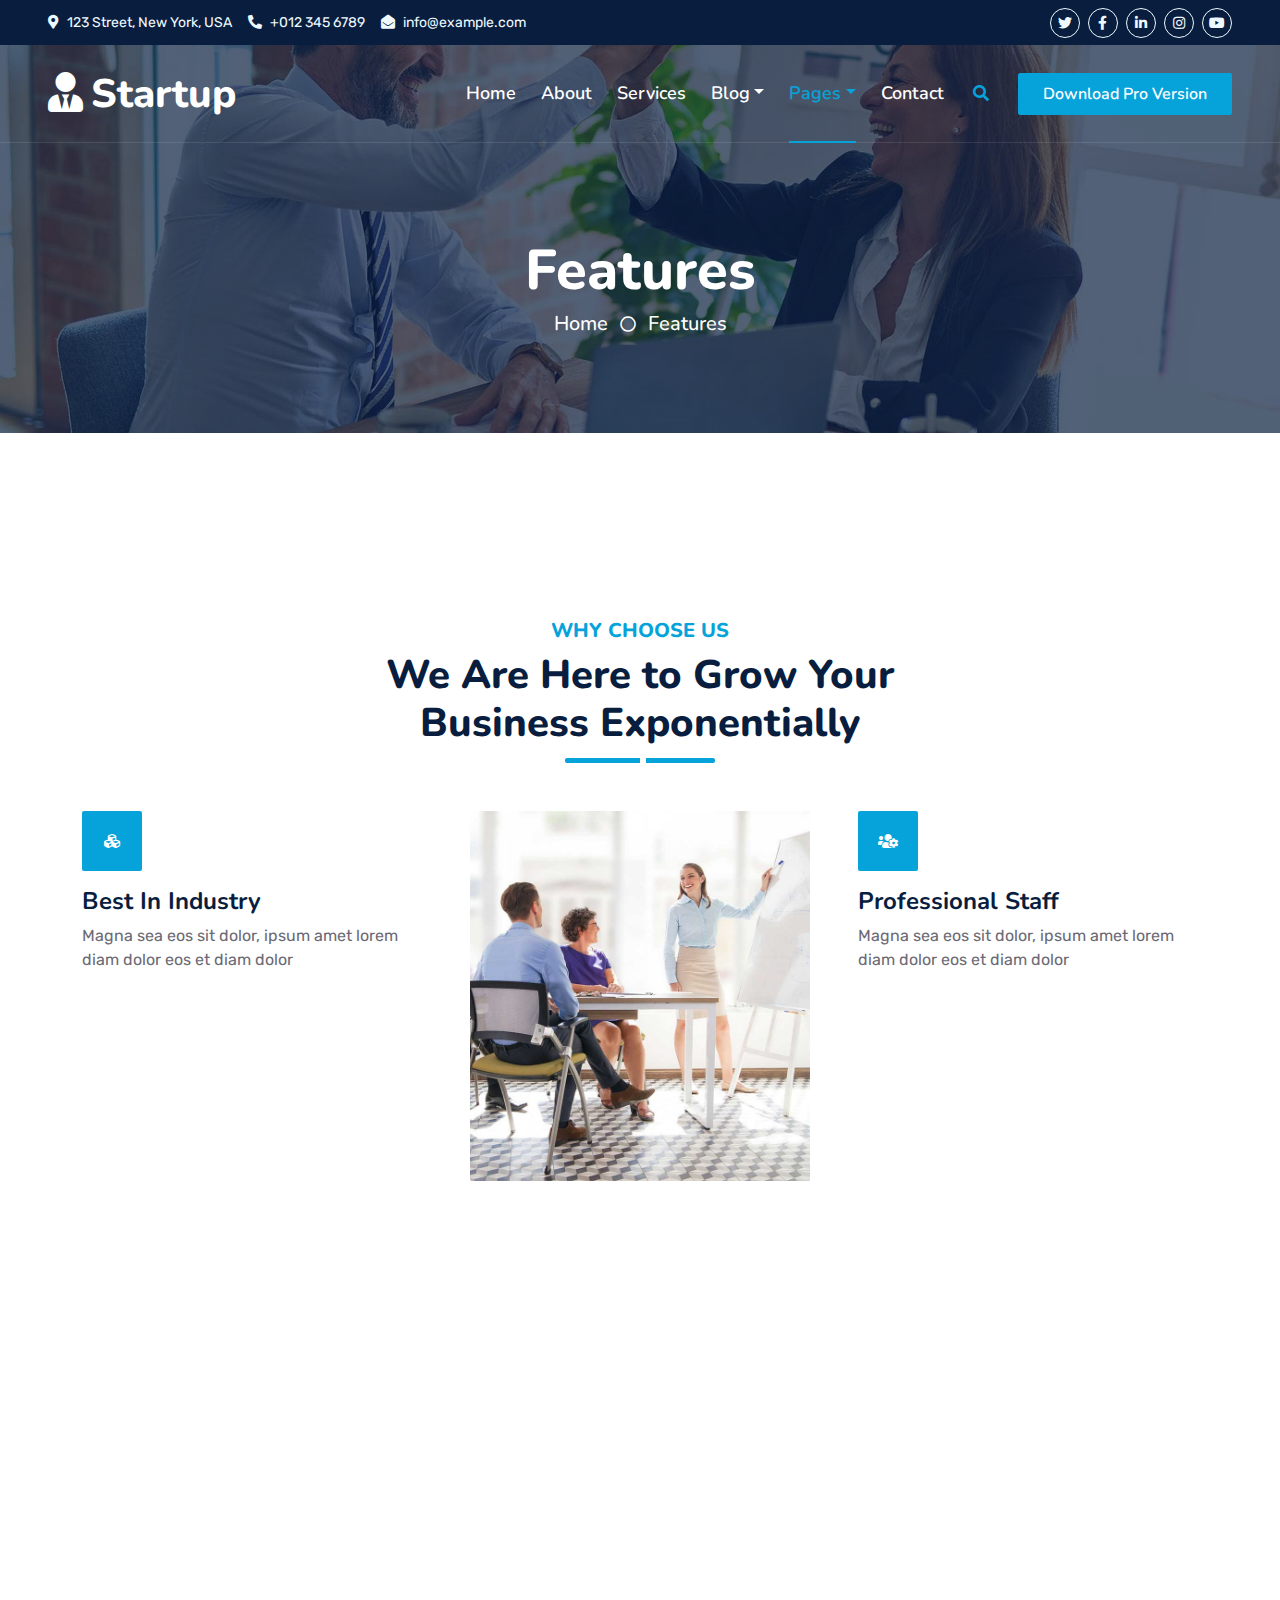
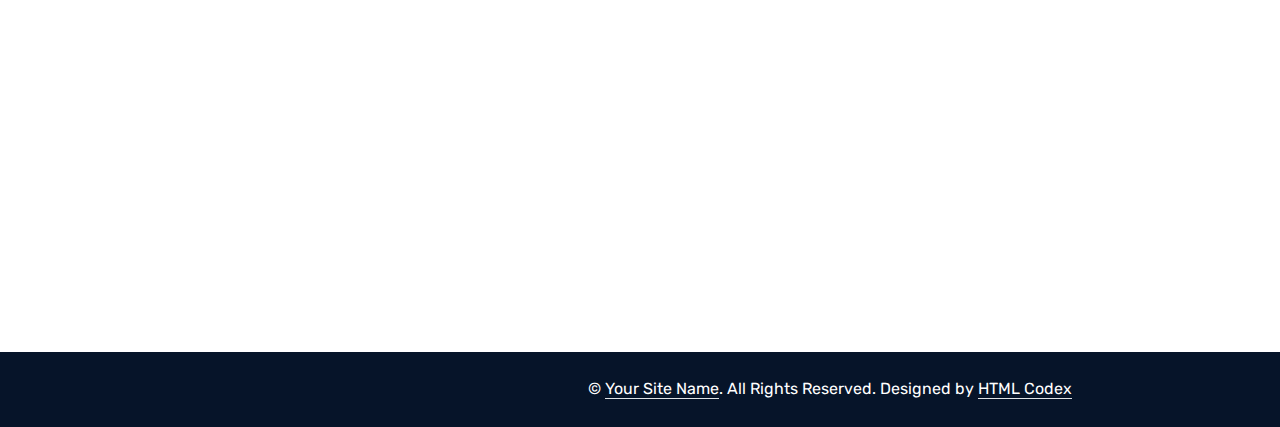
<file: feature.html>
<!DOCTYPE html>
<html lang="en">

<head>
    <meta charset="utf-8">
    <title>Startup - Startup Website Template</title>
    <meta content="width=device-width, initial-scale=1.0" name="viewport">
    <meta content="Free HTML Templates" name="keywords">
    <meta content="Free HTML Templates" name="description">

    <!-- Favicon -->
    <link href="img/favicon.ico" rel="icon">

    <!-- Google Web Fonts -->
    <link rel="preconnect" href="https://fonts.googleapis.com">
    <link rel="preconnect" href="https://fonts.gstatic.com" crossorigin>
    <link href="https://fonts.googleapis.com/css2?family=Nunito:wght@400;600;700;800&family=Rubik:wght@400;500;600;700&display=swap" rel="stylesheet">

    <!-- Icon Font Stylesheet -->
    <link href="https://cdnjs.cloudflare.com/ajax/libs/font-awesome/5.10.0/css/all.min.css" rel="stylesheet">
    <link href="https://cdn.jsdelivr.net/npm/bootstrap-icons@1.4.1/font/bootstrap-icons.css" rel="stylesheet">

    <!-- Libraries Stylesheet -->
    <link href="lib/owlcarousel/assets/owl.carousel.min.css" rel="stylesheet">
    <link href="lib/animate/animate.min.css" rel="stylesheet">

    <!-- Customized Bootstrap Stylesheet -->
    <link href="css/bootstrap.min.css" rel="stylesheet">

    <!-- Template Stylesheet -->
    <link href="css/style.css" rel="stylesheet">
</head>

<body>
    <!-- Spinner Start -->
    <div id="spinner" class="show bg-white position-fixed translate-middle w-100 vh-100 top-50 start-50 d-flex align-items-center justify-content-center">
        <div class="spinner"></div>
    </div>
    <!-- Spinner End -->


    <!-- Topbar Start -->
    <div class="container-fluid bg-dark px-5 d-none d-lg-block">
        <div class="row gx-0">
            <div class="col-lg-8 text-center text-lg-start mb-2 mb-lg-0">
                <div class="d-inline-flex align-items-center" style="height: 45px;">
                    <small class="me-3 text-light"><i class="fa fa-map-marker-alt me-2"></i>123 Street, New York, USA</small>
                    <small class="me-3 text-light"><i class="fa fa-phone-alt me-2"></i>+012 345 6789</small>
                    <small class="text-light"><i class="fa fa-envelope-open me-2"></i>info@example.com</small>
                </div>
            </div>
            <div class="col-lg-4 text-center text-lg-end">
                <div class="d-inline-flex align-items-center" style="height: 45px;">
                    <a class="btn btn-sm btn-outline-light btn-sm-square rounded-circle me-2" href=""><i class="fab fa-twitter fw-normal"></i></a>
                    <a class="btn btn-sm btn-outline-light btn-sm-square rounded-circle me-2" href=""><i class="fab fa-facebook-f fw-normal"></i></a>
                    <a class="btn btn-sm btn-outline-light btn-sm-square rounded-circle me-2" href=""><i class="fab fa-linkedin-in fw-normal"></i></a>
                    <a class="btn btn-sm btn-outline-light btn-sm-square rounded-circle me-2" href=""><i class="fab fa-instagram fw-normal"></i></a>
                    <a class="btn btn-sm btn-outline-light btn-sm-square rounded-circle" href=""><i class="fab fa-youtube fw-normal"></i></a>
                </div>
            </div>
        </div>
    </div>
    <!-- Topbar End -->


    <!-- Navbar Start -->
    <div class="container-fluid position-relative p-0">
        <nav class="navbar navbar-expand-lg navbar-dark px-5 py-3 py-lg-0">
            <a href="index.html" class="navbar-brand p-0">
                <h1 class="m-0"><i class="fa fa-user-tie me-2"></i>Startup</h1>
            </a>
            <button class="navbar-toggler" type="button" data-bs-toggle="collapse" data-bs-target="#navbarCollapse">
                <span class="fa fa-bars"></span>
            </button>
            <div class="collapse navbar-collapse" id="navbarCollapse">
                <div class="navbar-nav ms-auto py-0">
                    <a href="index.html" class="nav-item nav-link">Home</a>
                    <a href="about.html" class="nav-item nav-link">About</a>
                    <a href="service.html" class="nav-item nav-link">Services</a>
                    <div class="nav-item dropdown">
                        <a href="#" class="nav-link dropdown-toggle" data-bs-toggle="dropdown">Blog</a>
                        <div class="dropdown-menu m-0">
                            <a href="blog.html" class="dropdown-item">Blog Grid</a>
                            <a href="detail.html" class="dropdown-item">Blog Detail</a>
                        </div>
                    </div>
                    <div class="nav-item dropdown">
                        <a href="#" class="nav-link dropdown-toggle active" data-bs-toggle="dropdown">Pages</a>
                        <div class="dropdown-menu m-0">
                            <a href="price.html" class="dropdown-item">Pricing Plan</a>
                            <a href="feature.html" class="dropdown-item active">Our features</a>
                            <a href="team.html" class="dropdown-item">Team Members</a>
                            <a href="testimonial.html" class="dropdown-item">Testimonial</a>
                            <a href="quote.html" class="dropdown-item">Free Quote</a>
                        </div>
                    </div>
                    <a href="contact.html" class="nav-item nav-link">Contact</a>
                </div>
                <butaton type="button" class="btn text-primary ms-3" data-bs-toggle="modal" data-bs-target="#searchModal"><i class="fa fa-search"></i></butaton>
                <a href="#/startup-company-website-template" class="btn btn-primary py-2 px-4 ms-3">Download Pro Version</a>
            </div>
        </nav>

        <div class="container-fluid bg-primary py-5 bg-header" style="margin-bottom: 90px;">
            <div class="row py-5">
                <div class="col-12 pt-lg-5 mt-lg-5 text-center">
                    <h1 class="display-4 text-white animated zoomIn">Features</h1>
                    <a href="" class="h5 text-white">Home</a>
                    <i class="far fa-circle text-white px-2"></i>
                    <a href="" class="h5 text-white">Features</a>
                </div>
            </div>
        </div>
    </div>
    <!-- Navbar End -->


    <!-- Full Screen Search Start -->
    <div class="modal fade" id="searchModal" tabindex="-1">
        <div class="modal-dialog modal-fullscreen">
            <div class="modal-content" style="background: rgba(9, 30, 62, .7);">
                <div class="modal-header border-0">
                    <button type="button" class="btn bg-white btn-close" data-bs-dismiss="modal" aria-label="Close"></button>
                </div>
                <div class="modal-body d-flex align-items-center justify-content-center">
                    <div class="input-group" style="max-width: 600px;">
                        <input type="text" class="form-control bg-transparent border-primary p-3" placeholder="Type search keyword">
                        <button class="btn btn-primary px-4"><i class="bi bi-search"></i></button>
                    </div>
                </div>
            </div>
        </div>
    </div>
    <!-- Full Screen Search End -->


    <!-- Features Start -->
    <div class="container-fluid py-5 wow fadeInUp" data-wow-delay="0.1s">
        <div class="container py-5">
            <div class="section-title text-center position-relative pb-3 mb-5 mx-auto" style="max-width: 600px;">
                <h5 class="fw-bold text-primary text-uppercase">Why Choose Us</h5>
                <h1 class="mb-0">We Are Here to Grow Your Business Exponentially</h1>
            </div>
            <div class="row g-5">
                <div class="col-lg-4">
                    <div class="row g-5">
                        <div class="col-12 wow zoomIn" data-wow-delay="0.2s">
                            <div class="bg-primary rounded d-flex align-items-center justify-content-center mb-3" style="width: 60px; height: 60px;">
                                <i class="fa fa-cubes text-white"></i>
                            </div>
                            <h4>Best In Industry</h4>
                            <p class="mb-0">Magna sea eos sit dolor, ipsum amet lorem diam dolor eos et diam dolor</p>
                        </div>
                        <div class="col-12 wow zoomIn" data-wow-delay="0.6s">
                            <div class="bg-primary rounded d-flex align-items-center justify-content-center mb-3" style="width: 60px; height: 60px;">
                                <i class="fa fa-award text-white"></i>
                            </div>
                            <h4>Award Winning</h4>
                            <p class="mb-0">Magna sea eos sit dolor, ipsum amet lorem diam dolor eos et diam dolor</p>
                        </div>
                    </div>
                </div>
                <div class="col-lg-4  wow zoomIn" data-wow-delay="0.9s" style="min-height: 350px;">
                    <div class="position-relative h-100">
                        <img class="position-absolute w-100 h-100 rounded wow zoomIn" data-wow-delay="0.1s" src="img/feature.jpg" style="object-fit: cover;">
                    </div>
                </div>
                <div class="col-lg-4">
                    <div class="row g-5">
                        <div class="col-12 wow zoomIn" data-wow-delay="0.4s">
                            <div class="bg-primary rounded d-flex align-items-center justify-content-center mb-3" style="width: 60px; height: 60px;">
                                <i class="fa fa-users-cog text-white"></i>
                            </div>
                            <h4>Professional Staff</h4>
                            <p class="mb-0">Magna sea eos sit dolor, ipsum amet lorem diam dolor eos et diam dolor</p>
                        </div>
                        <div class="col-12 wow zoomIn" data-wow-delay="0.8s">
                            <div class="bg-primary rounded d-flex align-items-center justify-content-center mb-3" style="width: 60px; height: 60px;">
                                <i class="fa fa-phone-alt text-white"></i>
                            </div>
                            <h4>24/7 Support</h4>
                            <p class="mb-0">Magna sea eos sit dolor, ipsum amet lorem diam dolor eos et diam dolor</p>
                        </div>
                    </div>
                </div>
            </div>
        </div>
    </div>
    <!-- Features Start -->


    <!-- Vendor Start -->
    <div class="container-fluid py-5 wow fadeInUp" data-wow-delay="0.1s">
        <div class="container py-5 mb-5">
            <div class="bg-white">
                <div class="owl-carousel vendor-carousel">
                    <img src="img/vendor-1.jpg" alt="">
                    <img src="img/vendor-2.jpg" alt="">
                    <img src="img/vendor-3.jpg" alt="">
                    <img src="img/vendor-4.jpg" alt="">
                    <img src="img/vendor-5.jpg" alt="">
                    <img src="img/vendor-6.jpg" alt="">
                    <img src="img/vendor-7.jpg" alt="">
                    <img src="img/vendor-8.jpg" alt="">
                    <img src="img/vendor-9.jpg" alt="">
                </div>
            </div>
        </div>
    </div>
    <!-- Vendor End -->
    

    <!-- Footer Start -->
    <div class="container-fluid bg-dark text-light mt-5 wow fadeInUp" data-wow-delay="0.1s">
        <div class="container">
            <div class="row gx-5">
                <div class="col-lg-4 col-md-6 footer-about">
                    <div class="d-flex flex-column align-items-center justify-content-center text-center h-100 bg-primary p-4">
                        <a href="index.html" class="navbar-brand">
                            <h1 class="m-0 text-white"><i class="fa fa-user-tie me-2"></i>Startup</h1>
                        </a>
                        <p class="mt-3 mb-4">Lorem diam sit erat dolor elitr et, diam lorem justo amet clita stet eos sit. Elitr dolor duo lorem, elitr clita ipsum sea. Diam amet erat lorem stet eos. Diam amet et kasd eos duo.</p>
                        <form action="">
                            <div class="input-group">
                                <input type="text" class="form-control border-white p-3" placeholder="Your Email">
                                <button class="btn btn-dark">Sign Up</button>
                            </div>
                        </form>
                    </div>
                </div>
                <div class="col-lg-8 col-md-6">
                    <div class="row gx-5">
                        <div class="col-lg-4 col-md-12 pt-5 mb-5">
                            <div class="section-title section-title-sm position-relative pb-3 mb-4">
                                <h3 class="text-light mb-0">Get In Touch</h3>
                            </div>
                            <div class="d-flex mb-2">
                                <i class="bi bi-geo-alt text-primary me-2"></i>
                                <p class="mb-0">123 Street, New York, USA</p>
                            </div>
                            <div class="d-flex mb-2">
                                <i class="bi bi-envelope-open text-primary me-2"></i>
                                <p class="mb-0">info@example.com</p>
                            </div>
                            <div class="d-flex mb-2">
                                <i class="bi bi-telephone text-primary me-2"></i>
                                <p class="mb-0">+012 345 67890</p>
                            </div>
                            <div class="d-flex mt-4">
                                <a class="btn btn-primary btn-square me-2" href="#"><i class="fab fa-twitter fw-normal"></i></a>
                                <a class="btn btn-primary btn-square me-2" href="#"><i class="fab fa-facebook-f fw-normal"></i></a>
                                <a class="btn btn-primary btn-square me-2" href="#"><i class="fab fa-linkedin-in fw-normal"></i></a>
                                <a class="btn btn-primary btn-square" href="#"><i class="fab fa-instagram fw-normal"></i></a>
                            </div>
                        </div>
                        <div class="col-lg-4 col-md-12 pt-0 pt-lg-5 mb-5">
                            <div class="section-title section-title-sm position-relative pb-3 mb-4">
                                <h3 class="text-light mb-0">Quick Links</h3>
                            </div>
                            <div class="link-animated d-flex flex-column justify-content-start">
                                <a class="text-light mb-2" href="#"><i class="bi bi-arrow-right text-primary me-2"></i>Home</a>
                                <a class="text-light mb-2" href="#"><i class="bi bi-arrow-right text-primary me-2"></i>About Us</a>
                                <a class="text-light mb-2" href="#"><i class="bi bi-arrow-right text-primary me-2"></i>Our Services</a>
                                <a class="text-light mb-2" href="#"><i class="bi bi-arrow-right text-primary me-2"></i>Meet The Team</a>
                                <a class="text-light mb-2" href="#"><i class="bi bi-arrow-right text-primary me-2"></i>Latest Blog</a>
                                <a class="text-light" href="#"><i class="bi bi-arrow-right text-primary me-2"></i>Contact Us</a>
                            </div>
                        </div>
                        <div class="col-lg-4 col-md-12 pt-0 pt-lg-5 mb-5">
                            <div class="section-title section-title-sm position-relative pb-3 mb-4">
                                <h3 class="text-light mb-0">Popular Links</h3>
                            </div>
                            <div class="link-animated d-flex flex-column justify-content-start">
                                <a class="text-light mb-2" href="#"><i class="bi bi-arrow-right text-primary me-2"></i>Home</a>
                                <a class="text-light mb-2" href="#"><i class="bi bi-arrow-right text-primary me-2"></i>About Us</a>
                                <a class="text-light mb-2" href="#"><i class="bi bi-arrow-right text-primary me-2"></i>Our Services</a>
                                <a class="text-light mb-2" href="#"><i class="bi bi-arrow-right text-primary me-2"></i>Meet The Team</a>
                                <a class="text-light mb-2" href="#"><i class="bi bi-arrow-right text-primary me-2"></i>Latest Blog</a>
                                <a class="text-light" href="#"><i class="bi bi-arrow-right text-primary me-2"></i>Contact Us</a>
                            </div>
                        </div>
                    </div>
                </div>
            </div>
        </div>
    </div>
    <div class="container-fluid text-white" style="background: #061429;">
        <div class="container text-center">
            <div class="row justify-content-end">
                <div class="col-lg-8 col-md-6">
                    <div class="d-flex align-items-center justify-content-center" style="height: 75px;">
                        <p class="mb-0">&copy; <a class="text-white border-bottom" href="#">Your Site Name</a>. All Rights Reserved. 
						
						<!--/*** This template is free as long as you keep the footer author’s credit link/attribution link/backlink. If you'd like to use the template without the footer author’s credit link/attribution link/backlink, you can purchase the Credit Removal License from "#/credit-removal". Thank you for your support. ***/-->
						Designed by <a class="text-white border-bottom" href="#">HTML Codex</a></p>
                    </div>
                </div>
            </div>
        </div>
    </div>
    <!-- Footer End -->


    <!-- Back to Top -->
    <a href="#" class="btn btn-lg btn-primary btn-lg-square rounded back-to-top"><i class="bi bi-arrow-up"></i></a>


    <!-- JavaScript Libraries -->
    <script src="https://code.jquery.com/jquery-3.4.1.min.js"></script>
    <script src="https://cdn.jsdelivr.net/npm/bootstrap@5.0.0/dist/js/bootstrap.bundle.min.js"></script>
    <script src="lib/wow/wow.min.js"></script>
    <script src="lib/easing/easing.min.js"></script>
    <script src="lib/waypoints/waypoints.min.js"></script>
    <script src="lib/counterup/counterup.min.js"></script>
    <script src="lib/owlcarousel/owl.carousel.min.js"></script>

    <!-- Template Javascript -->
    <script src="js/main.js"></script>
</body>

</html>
</file>
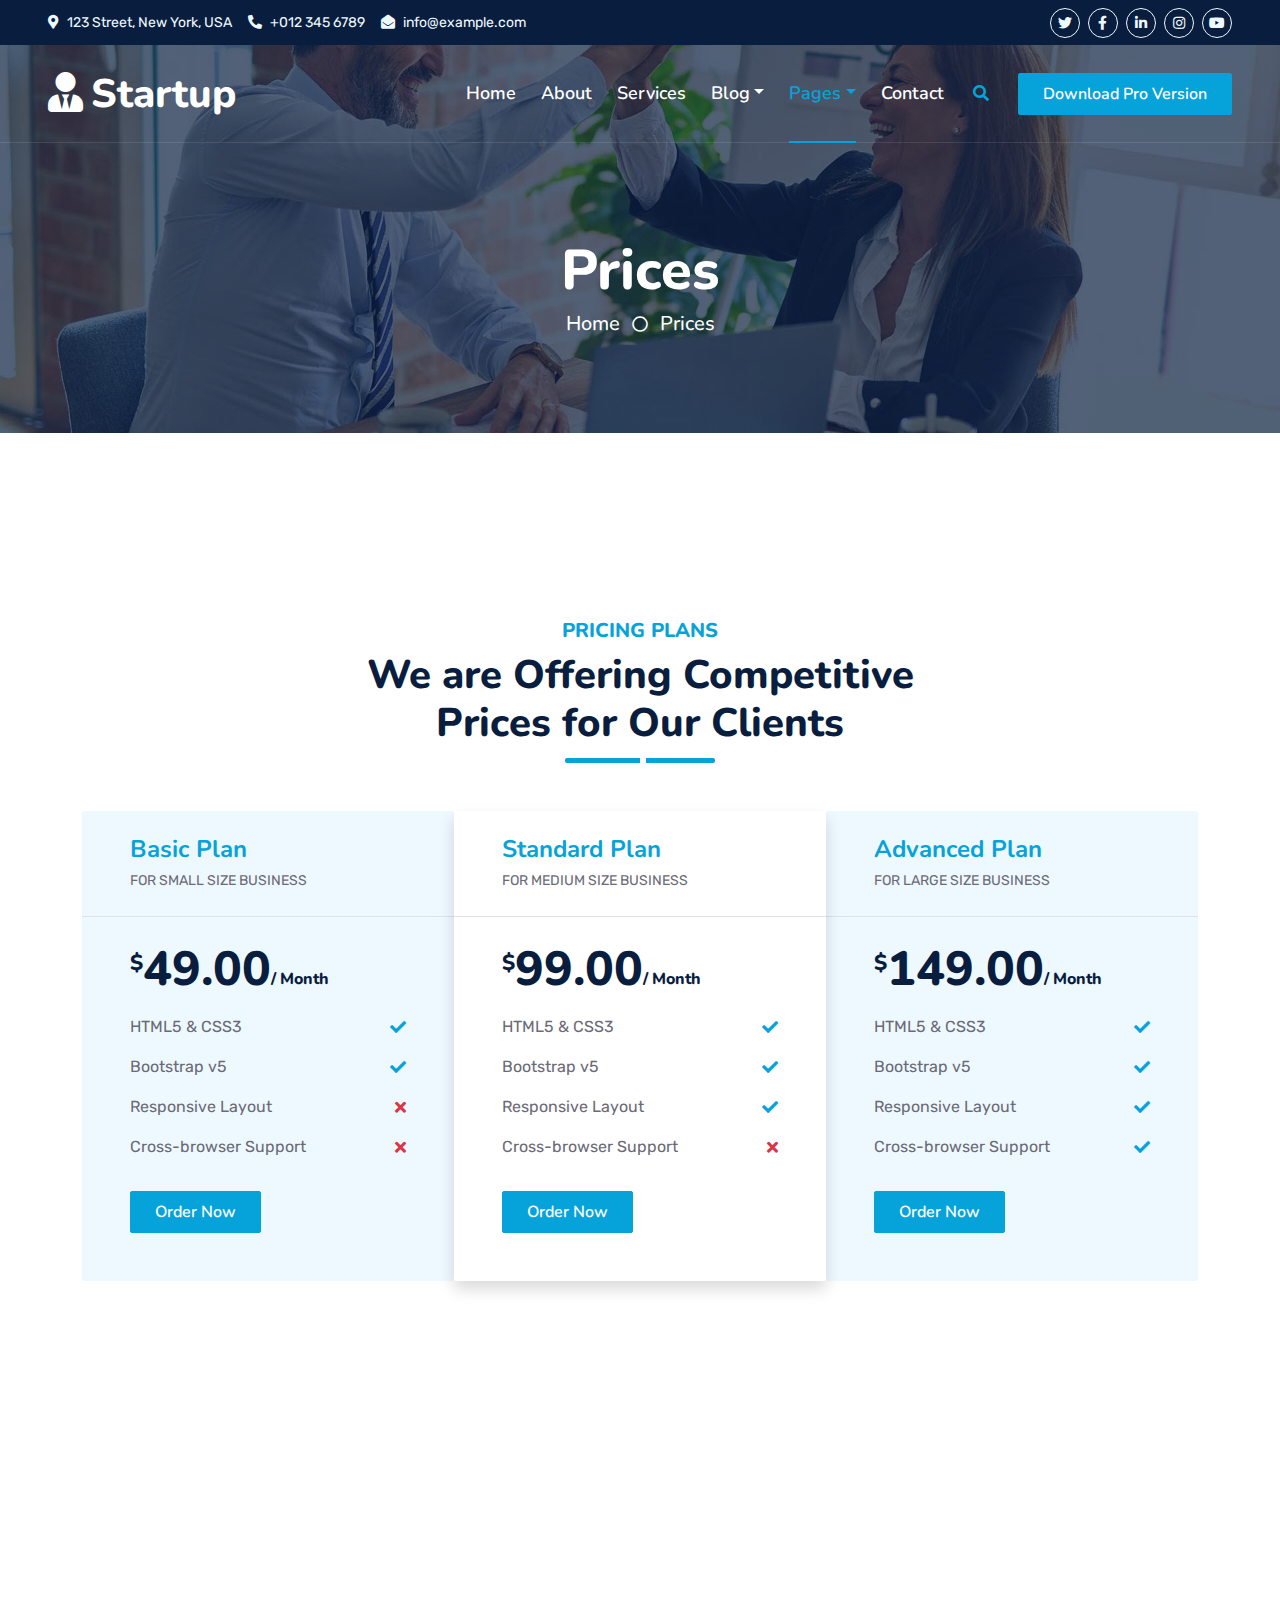
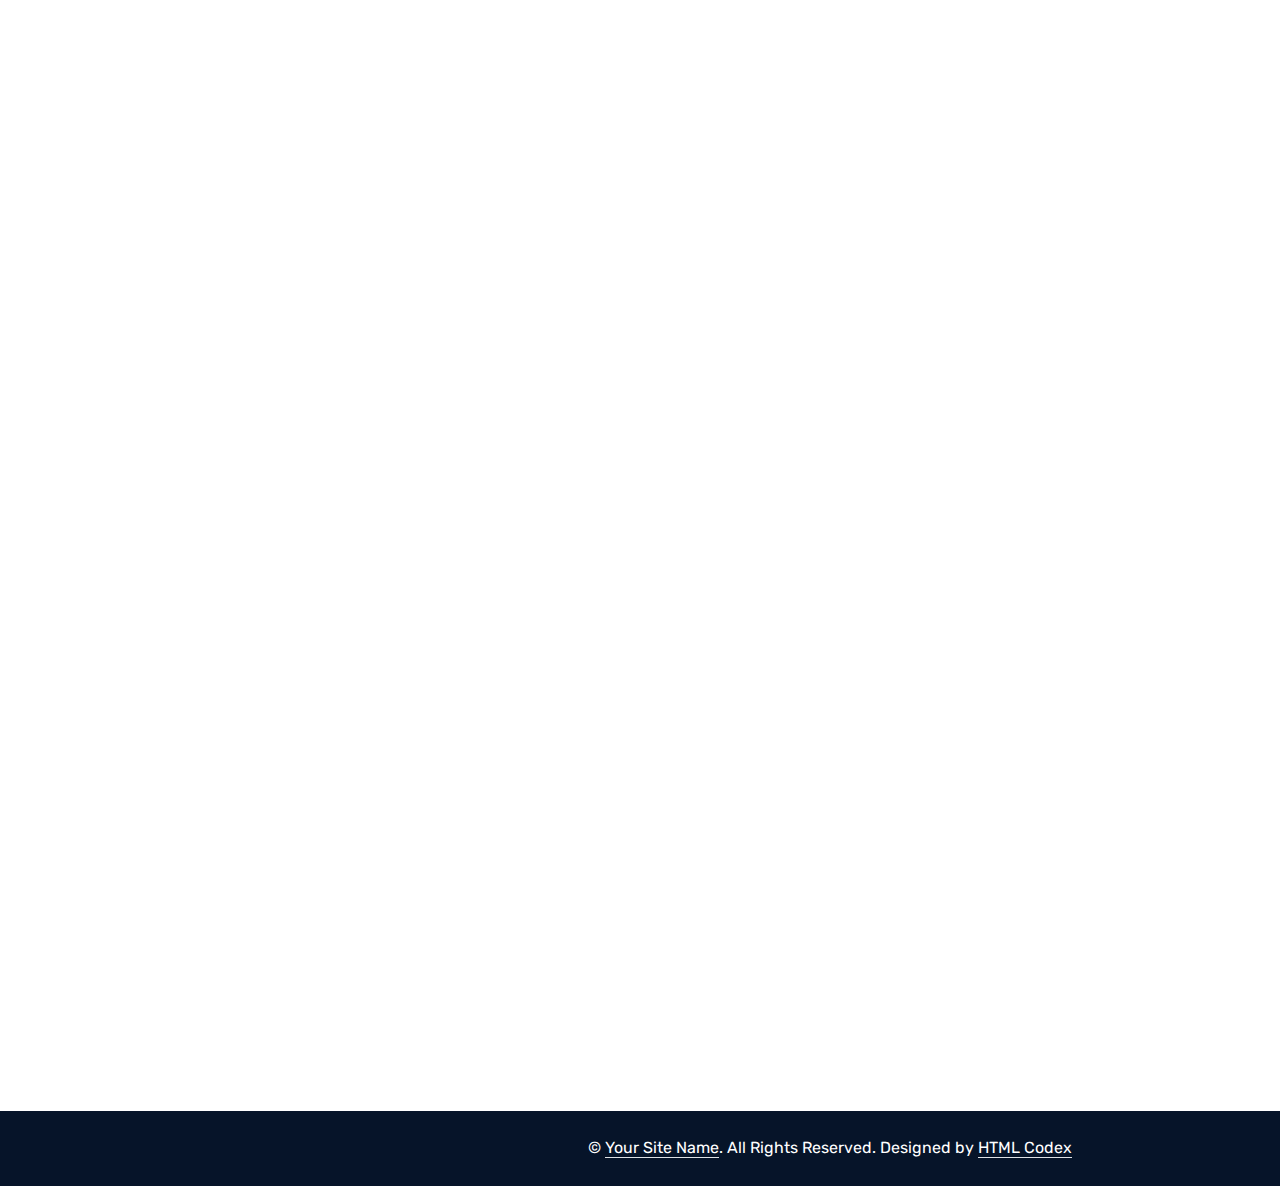
<file: price.html>
<!DOCTYPE html>
<html lang="en">

<head>
    <meta charset="utf-8">
    <title>Startup - Startup Website Template</title>
    <meta content="width=device-width, initial-scale=1.0" name="viewport">
    <meta content="Free HTML Templates" name="keywords">
    <meta content="Free HTML Templates" name="description">

    <!-- Favicon -->
    <link href="img/favicon.ico" rel="icon">

    <!-- Google Web Fonts -->
    <link rel="preconnect" href="https://fonts.googleapis.com">
    <link rel="preconnect" href="https://fonts.gstatic.com" crossorigin>
    <link href="https://fonts.googleapis.com/css2?family=Nunito:wght@400;600;700;800&family=Rubik:wght@400;500;600;700&display=swap" rel="stylesheet">

    <!-- Icon Font Stylesheet -->
    <link href="https://cdnjs.cloudflare.com/ajax/libs/font-awesome/5.10.0/css/all.min.css" rel="stylesheet">
    <link href="https://cdn.jsdelivr.net/npm/bootstrap-icons@1.4.1/font/bootstrap-icons.css" rel="stylesheet">

    <!-- Libraries Stylesheet -->
    <link href="lib/owlcarousel/assets/owl.carousel.min.css" rel="stylesheet">
    <link href="lib/animate/animate.min.css" rel="stylesheet">

    <!-- Customized Bootstrap Stylesheet -->
    <link href="css/bootstrap.min.css" rel="stylesheet">

    <!-- Template Stylesheet -->
    <link href="css/style.css" rel="stylesheet">
</head>

<body>
    <!-- Spinner Start -->
    <div id="spinner" class="show bg-white position-fixed translate-middle w-100 vh-100 top-50 start-50 d-flex align-items-center justify-content-center">
        <div class="spinner"></div>
    </div>
    <!-- Spinner End -->


    <!-- Topbar Start -->
    <div class="container-fluid bg-dark px-5 d-none d-lg-block">
        <div class="row gx-0">
            <div class="col-lg-8 text-center text-lg-start mb-2 mb-lg-0">
                <div class="d-inline-flex align-items-center" style="height: 45px;">
                    <small class="me-3 text-light"><i class="fa fa-map-marker-alt me-2"></i>123 Street, New York, USA</small>
                    <small class="me-3 text-light"><i class="fa fa-phone-alt me-2"></i>+012 345 6789</small>
                    <small class="text-light"><i class="fa fa-envelope-open me-2"></i>info@example.com</small>
                </div>
            </div>
            <div class="col-lg-4 text-center text-lg-end">
                <div class="d-inline-flex align-items-center" style="height: 45px;">
                    <a class="btn btn-sm btn-outline-light btn-sm-square rounded-circle me-2" href=""><i class="fab fa-twitter fw-normal"></i></a>
                    <a class="btn btn-sm btn-outline-light btn-sm-square rounded-circle me-2" href=""><i class="fab fa-facebook-f fw-normal"></i></a>
                    <a class="btn btn-sm btn-outline-light btn-sm-square rounded-circle me-2" href=""><i class="fab fa-linkedin-in fw-normal"></i></a>
                    <a class="btn btn-sm btn-outline-light btn-sm-square rounded-circle me-2" href=""><i class="fab fa-instagram fw-normal"></i></a>
                    <a class="btn btn-sm btn-outline-light btn-sm-square rounded-circle" href=""><i class="fab fa-youtube fw-normal"></i></a>
                </div>
            </div>
        </div>
    </div>
    <!-- Topbar End -->


    <!-- Navbar Start -->
    <div class="container-fluid position-relative p-0">
        <nav class="navbar navbar-expand-lg navbar-dark px-5 py-3 py-lg-0">
            <a href="index.html" class="navbar-brand p-0">
                <h1 class="m-0"><i class="fa fa-user-tie me-2"></i>Startup</h1>
            </a>
            <button class="navbar-toggler" type="button" data-bs-toggle="collapse" data-bs-target="#navbarCollapse">
                <span class="fa fa-bars"></span>
            </button>
            <div class="collapse navbar-collapse" id="navbarCollapse">
                <div class="navbar-nav ms-auto py-0">
                    <a href="index.html" class="nav-item nav-link">Home</a>
                    <a href="about.html" class="nav-item nav-link">About</a>
                    <a href="service.html" class="nav-item nav-link">Services</a>
                    <div class="nav-item dropdown">
                        <a href="#" class="nav-link dropdown-toggle" data-bs-toggle="dropdown">Blog</a>
                        <div class="dropdown-menu m-0">
                            <a href="blog.html" class="dropdown-item">Blog Grid</a>
                            <a href="detail.html" class="dropdown-item">Blog Detail</a>
                        </div>
                    </div>
                    <div class="nav-item dropdown">
                        <a href="#" class="nav-link dropdown-toggle active" data-bs-toggle="dropdown">Pages</a>
                        <div class="dropdown-menu m-0">
                            <a href="price.html" class="dropdown-item active">Pricing Plan</a>
                            <a href="feature.html" class="dropdown-item">Our features</a>
                            <a href="team.html" class="dropdown-item">Team Members</a>
                            <a href="testimonial.html" class="dropdown-item">Testimonial</a>
                            <a href="quote.html" class="dropdown-item">Free Quote</a>
                        </div>
                    </div>
                    <a href="contact.html" class="nav-item nav-link">Contact</a>
                </div>
                <butaton type="button" class="btn text-primary ms-3" data-bs-toggle="modal" data-bs-target="#searchModal"><i class="fa fa-search"></i></butaton>
                <a href="#/startup-company-website-template" class="btn btn-primary py-2 px-4 ms-3">Download Pro Version</a>
            </div>
        </nav>

        <div class="container-fluid bg-primary py-5 bg-header" style="margin-bottom: 90px;">
            <div class="row py-5">
                <div class="col-12 pt-lg-5 mt-lg-5 text-center">
                    <h1 class="display-4 text-white animated zoomIn">Prices</h1>
                    <a href="" class="h5 text-white">Home</a>
                    <i class="far fa-circle text-white px-2"></i>
                    <a href="" class="h5 text-white">Prices</a>
                </div>
            </div>
        </div>
    </div>
    <!-- Navbar End -->


    <!-- Full Screen Search Start -->
    <div class="modal fade" id="searchModal" tabindex="-1">
        <div class="modal-dialog modal-fullscreen">
            <div class="modal-content" style="background: rgba(9, 30, 62, .7);">
                <div class="modal-header border-0">
                    <button type="button" class="btn bg-white btn-close" data-bs-dismiss="modal" aria-label="Close"></button>
                </div>
                <div class="modal-body d-flex align-items-center justify-content-center">
                    <div class="input-group" style="max-width: 600px;">
                        <input type="text" class="form-control bg-transparent border-primary p-3" placeholder="Type search keyword">
                        <button class="btn btn-primary px-4"><i class="bi bi-search"></i></button>
                    </div>
                </div>
            </div>
        </div>
    </div>
    <!-- Full Screen Search End -->


    <!-- Pricing Plan Start -->
    <div class="container-fluid py-5 wow fadeInUp" data-wow-delay="0.1s">
        <div class="container py-5">
            <div class="section-title text-center position-relative pb-3 mb-5 mx-auto" style="max-width: 600px;">
                <h5 class="fw-bold text-primary text-uppercase">Pricing Plans</h5>
                <h1 class="mb-0">We are Offering Competitive Prices for Our Clients</h1>
            </div>
            <div class="row g-0">
                <div class="col-lg-4 wow slideInUp" data-wow-delay="0.6s">
                    <div class="bg-light rounded">
                        <div class="border-bottom py-4 px-5 mb-4">
                            <h4 class="text-primary mb-1">Basic Plan</h4>
                            <small class="text-uppercase">For Small Size Business</small>
                        </div>
                        <div class="p-5 pt-0">
                            <h1 class="display-5 mb-3">
                                <small class="align-top" style="font-size: 22px; line-height: 45px;">$</small>49.00<small
                                    class="align-bottom" style="font-size: 16px; line-height: 40px;">/ Month</small>
                            </h1>
                            <div class="d-flex justify-content-between mb-3"><span>HTML5 & CSS3</span><i class="fa fa-check text-primary pt-1"></i></div>
                            <div class="d-flex justify-content-between mb-3"><span>Bootstrap v5</span><i class="fa fa-check text-primary pt-1"></i></div>
                            <div class="d-flex justify-content-between mb-3"><span>Responsive Layout</span><i class="fa fa-times text-danger pt-1"></i></div>
                            <div class="d-flex justify-content-between mb-2"><span>Cross-browser Support</span><i class="fa fa-times text-danger pt-1"></i></div>
                            <a href="" class="btn btn-primary py-2 px-4 mt-4">Order Now</a>
                        </div>
                    </div>
                </div>
                <div class="col-lg-4 wow slideInUp" data-wow-delay="0.3s">
                    <div class="bg-white rounded shadow position-relative" style="z-index: 1;">
                        <div class="border-bottom py-4 px-5 mb-4">
                            <h4 class="text-primary mb-1">Standard Plan</h4>
                            <small class="text-uppercase">For Medium Size Business</small>
                        </div>
                        <div class="p-5 pt-0">
                            <h1 class="display-5 mb-3">
                                <small class="align-top" style="font-size: 22px; line-height: 45px;">$</small>99.00<small
                                    class="align-bottom" style="font-size: 16px; line-height: 40px;">/ Month</small>
                            </h1>
                            <div class="d-flex justify-content-between mb-3"><span>HTML5 & CSS3</span><i class="fa fa-check text-primary pt-1"></i></div>
                            <div class="d-flex justify-content-between mb-3"><span>Bootstrap v5</span><i class="fa fa-check text-primary pt-1"></i></div>
                            <div class="d-flex justify-content-between mb-3"><span>Responsive Layout</span><i class="fa fa-check text-primary pt-1"></i></div>
                            <div class="d-flex justify-content-between mb-2"><span>Cross-browser Support</span><i class="fa fa-times text-danger pt-1"></i></div>
                            <a href="" class="btn btn-primary py-2 px-4 mt-4">Order Now</a>
                        </div>
                    </div>
                </div>
                <div class="col-lg-4 wow slideInUp" data-wow-delay="0.9s">
                    <div class="bg-light rounded">
                        <div class="border-bottom py-4 px-5 mb-4">
                            <h4 class="text-primary mb-1">Advanced Plan</h4>
                            <small class="text-uppercase">For Large Size Business</small>
                        </div>
                        <div class="p-5 pt-0">
                            <h1 class="display-5 mb-3">
                                <small class="align-top" style="font-size: 22px; line-height: 45px;">$</small>149.00<small
                                    class="align-bottom" style="font-size: 16px; line-height: 40px;">/ Month</small>
                            </h1>
                            <div class="d-flex justify-content-between mb-3"><span>HTML5 & CSS3</span><i class="fa fa-check text-primary pt-1"></i></div>
                            <div class="d-flex justify-content-between mb-3"><span>Bootstrap v5</span><i class="fa fa-check text-primary pt-1"></i></div>
                            <div class="d-flex justify-content-between mb-3"><span>Responsive Layout</span><i class="fa fa-check text-primary pt-1"></i></div>
                            <div class="d-flex justify-content-between mb-2"><span>Cross-browser Support</span><i class="fa fa-check text-primary pt-1"></i></div>
                            <a href="" class="btn btn-primary py-2 px-4 mt-4">Order Now</a>
                        </div>
                    </div>
                </div>
            </div>
        </div>
    </div>
    <!-- Pricing Plan End -->


    <!-- Quote Start -->
    <div class="container-fluid py-5 wow fadeInUp" data-wow-delay="0.1s">
        <div class="container py-5">
            <div class="row g-5">
                <div class="col-lg-7">
                    <div class="section-title position-relative pb-3 mb-5">
                        <h5 class="fw-bold text-primary text-uppercase">Request A Quote</h5>
                        <h1 class="mb-0">Need A Free Quote? Please Feel Free to Contact Us</h1>
                    </div>
                    <div class="row gx-3">
                        <div class="col-sm-6 wow zoomIn" data-wow-delay="0.2s">
                            <h5 class="mb-4"><i class="fa fa-reply text-primary me-3"></i>Reply within 24 hours</h5>
                        </div>
                        <div class="col-sm-6 wow zoomIn" data-wow-delay="0.4s">
                            <h5 class="mb-4"><i class="fa fa-phone-alt text-primary me-3"></i>24 hrs telephone support</h5>
                        </div>
                    </div>
                    <p class="mb-4">Eirmod sed tempor lorem ut dolores. Aliquyam sit sadipscing kasd ipsum. Dolor ea et dolore et at sea ea at dolor, justo ipsum duo rebum sea invidunt voluptua. Eos vero eos vero ea et dolore eirmod et. Dolores diam duo invidunt lorem. Elitr ut dolores magna sit. Sea dolore sanctus sed et. Takimata takimata sanctus sed.</p>
                    <div class="d-flex align-items-center mt-2 wow zoomIn" data-wow-delay="0.6s">
                        <div class="bg-primary d-flex align-items-center justify-content-center rounded" style="width: 60px; height: 60px;">
                            <i class="fa fa-phone-alt text-white"></i>
                        </div>
                        <div class="ps-4">
                            <h5 class="mb-2">Call to ask any question</h5>
                            <h4 class="text-primary mb-0">+012 345 6789</h4>
                        </div>
                    </div>
                </div>
                <div class="col-lg-5">
                    <div class="bg-primary rounded h-100 d-flex align-items-center p-5 wow zoomIn" data-wow-delay="0.9s">
                        <form>
                            <div class="row g-3">
                                <div class="col-xl-12">
                                    <input type="text" class="form-control bg-light border-0" placeholder="Your Name" style="height: 55px;">
                                </div>
                                <div class="col-12">
                                    <input type="email" class="form-control bg-light border-0" placeholder="Your Email" style="height: 55px;">
                                </div>
                                <div class="col-12">
                                    <select class="form-select bg-light border-0" style="height: 55px;">
                                        <option selected>Select A Service</option>
                                        <option value="1">Service 1</option>
                                        <option value="2">Service 2</option>
                                        <option value="3">Service 3</option>
                                    </select>
                                </div>
                                <div class="col-12">
                                    <textarea class="form-control bg-light border-0" rows="3" placeholder="Message"></textarea>
                                </div>
                                <div class="col-12">
                                    <button class="btn btn-dark w-100 py-3" type="submit">Request A Quote</button>
                                </div>
                            </div>
                        </form>
                    </div>
                </div>
            </div>
        </div>
    </div>
    <!-- Quote End -->


    <!-- Vendor Start -->
    <div class="container-fluid py-5 wow fadeInUp" data-wow-delay="0.1s">
        <div class="container py-5 mb-5">
            <div class="bg-white">
                <div class="owl-carousel vendor-carousel">
                    <img src="img/vendor-1.jpg" alt="">
                    <img src="img/vendor-2.jpg" alt="">
                    <img src="img/vendor-3.jpg" alt="">
                    <img src="img/vendor-4.jpg" alt="">
                    <img src="img/vendor-5.jpg" alt="">
                    <img src="img/vendor-6.jpg" alt="">
                    <img src="img/vendor-7.jpg" alt="">
                    <img src="img/vendor-8.jpg" alt="">
                    <img src="img/vendor-9.jpg" alt="">
                </div>
            </div>
        </div>
    </div>
    <!-- Vendor End -->
    

    <!-- Footer Start -->
    <div class="container-fluid bg-dark text-light mt-5 wow fadeInUp" data-wow-delay="0.1s">
        <div class="container">
            <div class="row gx-5">
                <div class="col-lg-4 col-md-6 footer-about">
                    <div class="d-flex flex-column align-items-center justify-content-center text-center h-100 bg-primary p-4">
                        <a href="index.html" class="navbar-brand">
                            <h1 class="m-0 text-white"><i class="fa fa-user-tie me-2"></i>Startup</h1>
                        </a>
                        <p class="mt-3 mb-4">Lorem diam sit erat dolor elitr et, diam lorem justo amet clita stet eos sit. Elitr dolor duo lorem, elitr clita ipsum sea. Diam amet erat lorem stet eos. Diam amet et kasd eos duo.</p>
                        <form action="">
                            <div class="input-group">
                                <input type="text" class="form-control border-white p-3" placeholder="Your Email">
                                <button class="btn btn-dark">Sign Up</button>
                            </div>
                        </form>
                    </div>
                </div>
                <div class="col-lg-8 col-md-6">
                    <div class="row gx-5">
                        <div class="col-lg-4 col-md-12 pt-5 mb-5">
                            <div class="section-title section-title-sm position-relative pb-3 mb-4">
                                <h3 class="text-light mb-0">Get In Touch</h3>
                            </div>
                            <div class="d-flex mb-2">
                                <i class="bi bi-geo-alt text-primary me-2"></i>
                                <p class="mb-0">123 Street, New York, USA</p>
                            </div>
                            <div class="d-flex mb-2">
                                <i class="bi bi-envelope-open text-primary me-2"></i>
                                <p class="mb-0">info@example.com</p>
                            </div>
                            <div class="d-flex mb-2">
                                <i class="bi bi-telephone text-primary me-2"></i>
                                <p class="mb-0">+012 345 67890</p>
                            </div>
                            <div class="d-flex mt-4">
                                <a class="btn btn-primary btn-square me-2" href="#"><i class="fab fa-twitter fw-normal"></i></a>
                                <a class="btn btn-primary btn-square me-2" href="#"><i class="fab fa-facebook-f fw-normal"></i></a>
                                <a class="btn btn-primary btn-square me-2" href="#"><i class="fab fa-linkedin-in fw-normal"></i></a>
                                <a class="btn btn-primary btn-square" href="#"><i class="fab fa-instagram fw-normal"></i></a>
                            </div>
                        </div>
                        <div class="col-lg-4 col-md-12 pt-0 pt-lg-5 mb-5">
                            <div class="section-title section-title-sm position-relative pb-3 mb-4">
                                <h3 class="text-light mb-0">Quick Links</h3>
                            </div>
                            <div class="link-animated d-flex flex-column justify-content-start">
                                <a class="text-light mb-2" href="#"><i class="bi bi-arrow-right text-primary me-2"></i>Home</a>
                                <a class="text-light mb-2" href="#"><i class="bi bi-arrow-right text-primary me-2"></i>About Us</a>
                                <a class="text-light mb-2" href="#"><i class="bi bi-arrow-right text-primary me-2"></i>Our Services</a>
                                <a class="text-light mb-2" href="#"><i class="bi bi-arrow-right text-primary me-2"></i>Meet The Team</a>
                                <a class="text-light mb-2" href="#"><i class="bi bi-arrow-right text-primary me-2"></i>Latest Blog</a>
                                <a class="text-light" href="#"><i class="bi bi-arrow-right text-primary me-2"></i>Contact Us</a>
                            </div>
                        </div>
                        <div class="col-lg-4 col-md-12 pt-0 pt-lg-5 mb-5">
                            <div class="section-title section-title-sm position-relative pb-3 mb-4">
                                <h3 class="text-light mb-0">Popular Links</h3>
                            </div>
                            <div class="link-animated d-flex flex-column justify-content-start">
                                <a class="text-light mb-2" href="#"><i class="bi bi-arrow-right text-primary me-2"></i>Home</a>
                                <a class="text-light mb-2" href="#"><i class="bi bi-arrow-right text-primary me-2"></i>About Us</a>
                                <a class="text-light mb-2" href="#"><i class="bi bi-arrow-right text-primary me-2"></i>Our Services</a>
                                <a class="text-light mb-2" href="#"><i class="bi bi-arrow-right text-primary me-2"></i>Meet The Team</a>
                                <a class="text-light mb-2" href="#"><i class="bi bi-arrow-right text-primary me-2"></i>Latest Blog</a>
                                <a class="text-light" href="#"><i class="bi bi-arrow-right text-primary me-2"></i>Contact Us</a>
                            </div>
                        </div>
                    </div>
                </div>
            </div>
        </div>
    </div>
    <div class="container-fluid text-white" style="background: #061429;">
        <div class="container text-center">
            <div class="row justify-content-end">
                <div class="col-lg-8 col-md-6">
                    <div class="d-flex align-items-center justify-content-center" style="height: 75px;">
                        <p class="mb-0">&copy; <a class="text-white border-bottom" href="#">Your Site Name</a>. All Rights Reserved. 
						
						<!--/*** This template is free as long as you keep the footer author’s credit link/attribution link/backlink. If you'd like to use the template without the footer author’s credit link/attribution link/backlink, you can purchase the Credit Removal License from "#/credit-removal". Thank you for your support. ***/-->
						Designed by <a class="text-white border-bottom" href="#">HTML Codex</a></p>
                    </div>
                </div>
            </div>
        </div>
    </div>
    <!-- Footer End -->


    <!-- Back to Top -->
    <a href="#" class="btn btn-lg btn-primary btn-lg-square rounded back-to-top"><i class="bi bi-arrow-up"></i></a>


    <!-- JavaScript Libraries -->
    <script src="https://code.jquery.com/jquery-3.4.1.min.js"></script>
    <script src="https://cdn.jsdelivr.net/npm/bootstrap@5.0.0/dist/js/bootstrap.bundle.min.js"></script>
    <script src="lib/wow/wow.min.js"></script>
    <script src="lib/easing/easing.min.js"></script>
    <script src="lib/waypoints/waypoints.min.js"></script>
    <script src="lib/counterup/counterup.min.js"></script>
    <script src="lib/owlcarousel/owl.carousel.min.js"></script>

    <!-- Template Javascript -->
    <script src="js/main.js"></script>
</body>

</html>
</file>
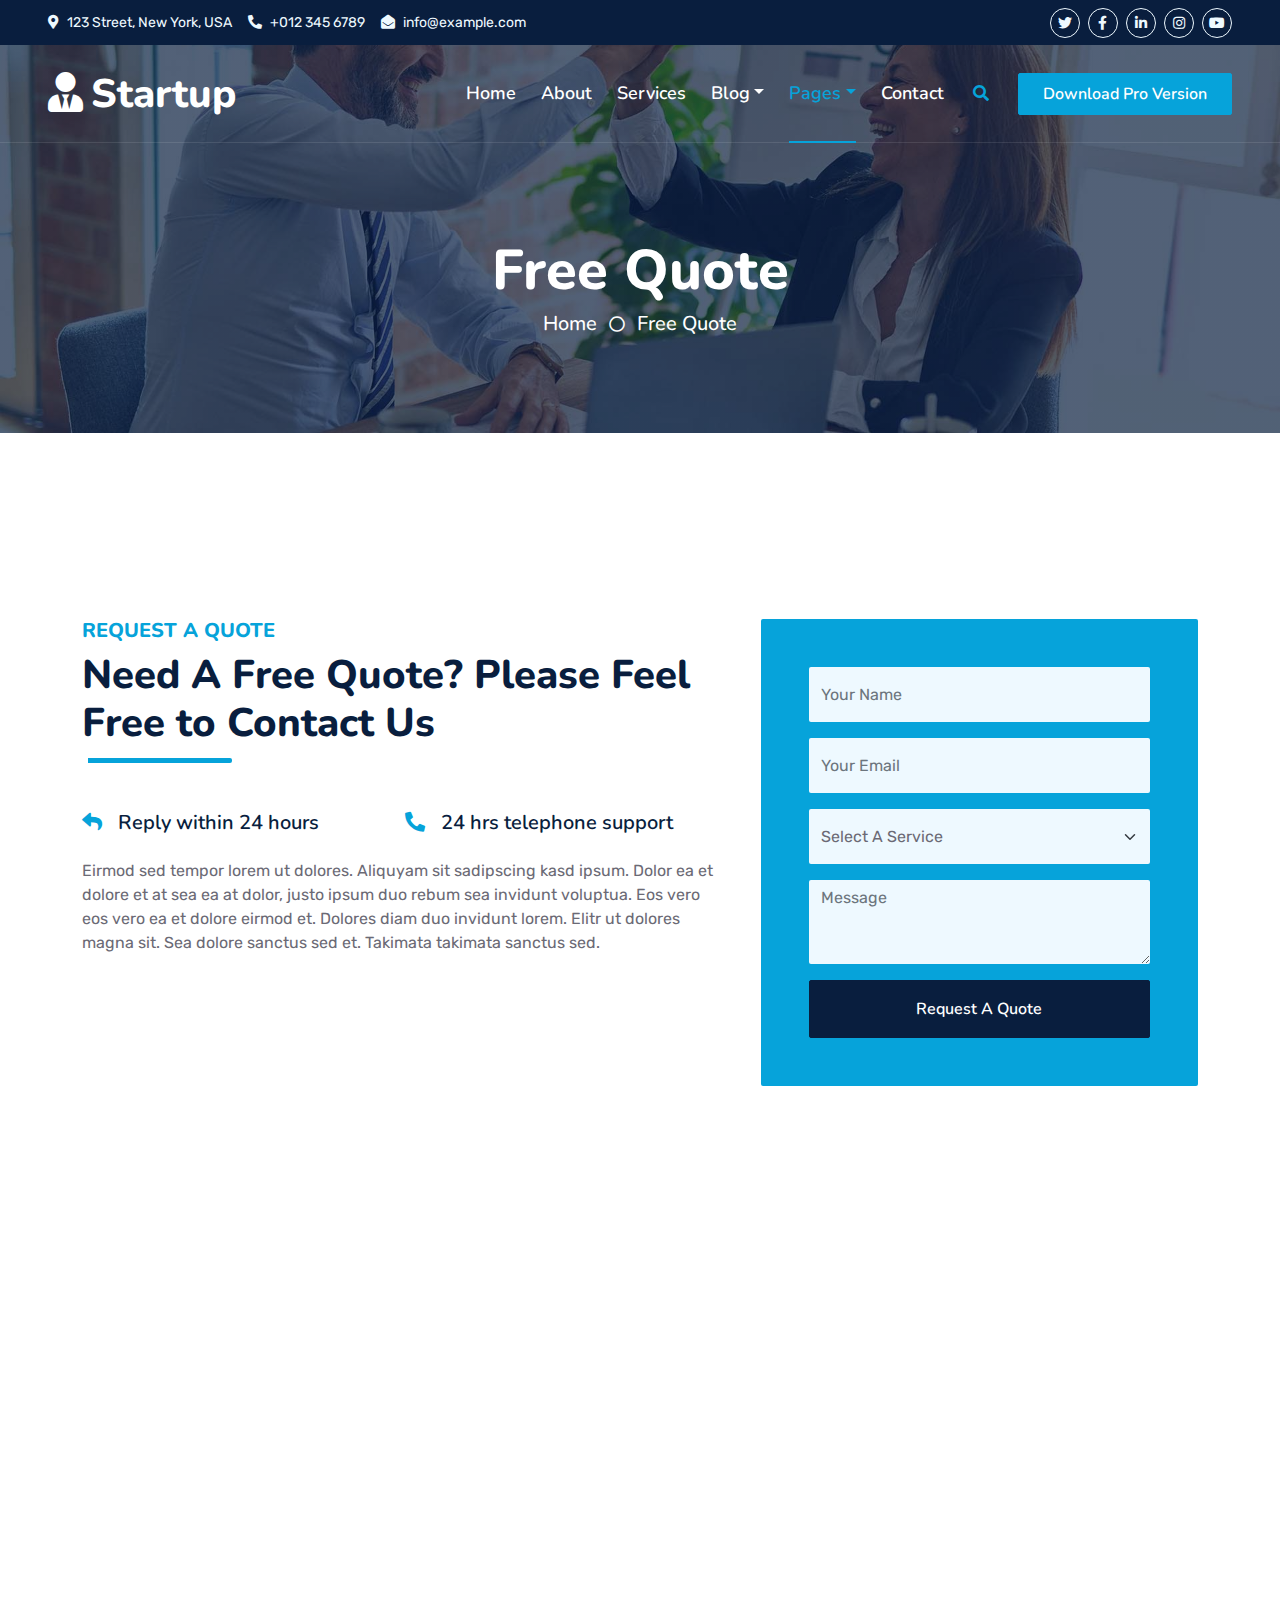
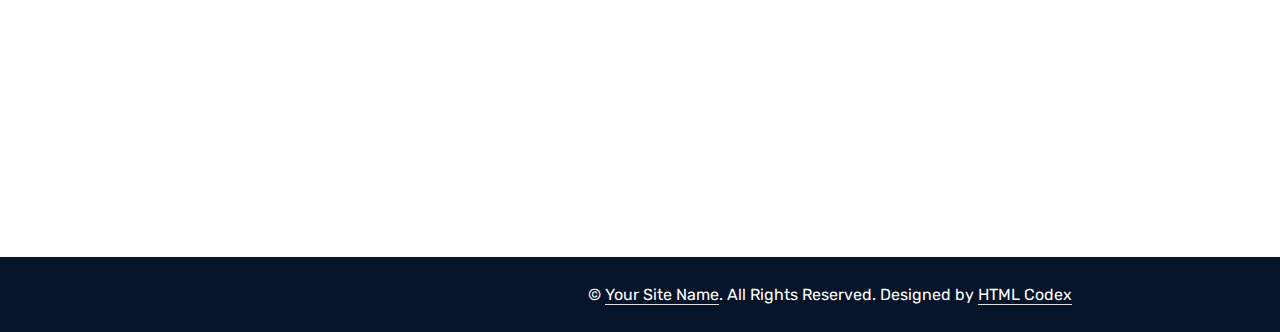
<file: quote.html>
<!DOCTYPE html>
<html lang="en">

<head>
    <meta charset="utf-8">
    <title>Startup - Startup Website Template</title>
    <meta content="width=device-width, initial-scale=1.0" name="viewport">
    <meta content="Free HTML Templates" name="keywords">
    <meta content="Free HTML Templates" name="description">

    <!-- Favicon -->
    <link href="img/favicon.ico" rel="icon">

    <!-- Google Web Fonts -->
    <link rel="preconnect" href="https://fonts.googleapis.com">
    <link rel="preconnect" href="https://fonts.gstatic.com" crossorigin>
    <link href="https://fonts.googleapis.com/css2?family=Nunito:wght@400;600;700;800&family=Rubik:wght@400;500;600;700&display=swap" rel="stylesheet">

    <!-- Icon Font Stylesheet -->
    <link href="https://cdnjs.cloudflare.com/ajax/libs/font-awesome/5.10.0/css/all.min.css" rel="stylesheet">
    <link href="https://cdn.jsdelivr.net/npm/bootstrap-icons@1.4.1/font/bootstrap-icons.css" rel="stylesheet">

    <!-- Libraries Stylesheet -->
    <link href="lib/owlcarousel/assets/owl.carousel.min.css" rel="stylesheet">
    <link href="lib/animate/animate.min.css" rel="stylesheet">

    <!-- Customized Bootstrap Stylesheet -->
    <link href="css/bootstrap.min.css" rel="stylesheet">

    <!-- Template Stylesheet -->
    <link href="css/style.css" rel="stylesheet">
</head>

<body>
    <!-- Spinner Start -->
    <div id="spinner" class="show bg-white position-fixed translate-middle w-100 vh-100 top-50 start-50 d-flex align-items-center justify-content-center">
        <div class="spinner"></div>
    </div>
    <!-- Spinner End -->


    <!-- Topbar Start -->
    <div class="container-fluid bg-dark px-5 d-none d-lg-block">
        <div class="row gx-0">
            <div class="col-lg-8 text-center text-lg-start mb-2 mb-lg-0">
                <div class="d-inline-flex align-items-center" style="height: 45px;">
                    <small class="me-3 text-light"><i class="fa fa-map-marker-alt me-2"></i>123 Street, New York, USA</small>
                    <small class="me-3 text-light"><i class="fa fa-phone-alt me-2"></i>+012 345 6789</small>
                    <small class="text-light"><i class="fa fa-envelope-open me-2"></i>info@example.com</small>
                </div>
            </div>
            <div class="col-lg-4 text-center text-lg-end">
                <div class="d-inline-flex align-items-center" style="height: 45px;">
                    <a class="btn btn-sm btn-outline-light btn-sm-square rounded-circle me-2" href=""><i class="fab fa-twitter fw-normal"></i></a>
                    <a class="btn btn-sm btn-outline-light btn-sm-square rounded-circle me-2" href=""><i class="fab fa-facebook-f fw-normal"></i></a>
                    <a class="btn btn-sm btn-outline-light btn-sm-square rounded-circle me-2" href=""><i class="fab fa-linkedin-in fw-normal"></i></a>
                    <a class="btn btn-sm btn-outline-light btn-sm-square rounded-circle me-2" href=""><i class="fab fa-instagram fw-normal"></i></a>
                    <a class="btn btn-sm btn-outline-light btn-sm-square rounded-circle" href=""><i class="fab fa-youtube fw-normal"></i></a>
                </div>
            </div>
        </div>
    </div>
    <!-- Topbar End -->


    <!-- Navbar Start -->
    <div class="container-fluid position-relative p-0">
        <nav class="navbar navbar-expand-lg navbar-dark px-5 py-3 py-lg-0">
            <a href="index.html" class="navbar-brand p-0">
                <h1 class="m-0"><i class="fa fa-user-tie me-2"></i>Startup</h1>
            </a>
            <button class="navbar-toggler" type="button" data-bs-toggle="collapse" data-bs-target="#navbarCollapse">
                <span class="fa fa-bars"></span>
            </button>
            <div class="collapse navbar-collapse" id="navbarCollapse">
                <div class="navbar-nav ms-auto py-0">
                    <a href="index.html" class="nav-item nav-link">Home</a>
                    <a href="about.html" class="nav-item nav-link">About</a>
                    <a href="service.html" class="nav-item nav-link">Services</a>
                    <div class="nav-item dropdown">
                        <a href="#" class="nav-link dropdown-toggle" data-bs-toggle="dropdown">Blog</a>
                        <div class="dropdown-menu m-0">
                            <a href="blog.html" class="dropdown-item">Blog Grid</a>
                            <a href="detail.html" class="dropdown-item">Blog Detail</a>
                        </div>
                    </div>
                    <div class="nav-item dropdown">
                        <a href="#" class="nav-link dropdown-toggle active" data-bs-toggle="dropdown">Pages</a>
                        <div class="dropdown-menu m-0">
                            <a href="price.html" class="dropdown-item">Pricing Plan</a>
                            <a href="feature.html" class="dropdown-item">Our features</a>
                            <a href="team.html" class="dropdown-item">Team Members</a>
                            <a href="testimonial.html" class="dropdown-item">Testimonial</a>
                            <a href="quote.html" class="dropdown-item active">Free Quote</a>
                        </div>
                    </div>
                    <a href="contact.html" class="nav-item nav-link">Contact</a>
                </div>
                <butaton type="button" class="btn text-primary ms-3" data-bs-toggle="modal" data-bs-target="#searchModal"><i class="fa fa-search"></i></butaton>
                <a href="#/startup-company-website-template" class="btn btn-primary py-2 px-4 ms-3">Download Pro Version</a>
            </div>
        </nav>

        <div class="container-fluid bg-primary py-5 bg-header" style="margin-bottom: 90px;">
            <div class="row py-5">
                <div class="col-12 pt-lg-5 mt-lg-5 text-center">
                    <h1 class="display-4 text-white animated zoomIn">Free Quote</h1>
                    <a href="" class="h5 text-white">Home</a>
                    <i class="far fa-circle text-white px-2"></i>
                    <a href="" class="h5 text-white">Free Quote</a>
                </div>
            </div>
        </div>
    </div>
    <!-- Navbar End -->


    <!-- Full Screen Search Start -->
    <div class="modal fade" id="searchModal" tabindex="-1">
        <div class="modal-dialog modal-fullscreen">
            <div class="modal-content" style="background: rgba(9, 30, 62, .7);">
                <div class="modal-header border-0">
                    <button type="button" class="btn bg-white btn-close" data-bs-dismiss="modal" aria-label="Close"></button>
                </div>
                <div class="modal-body d-flex align-items-center justify-content-center">
                    <div class="input-group" style="max-width: 600px;">
                        <input type="text" class="form-control bg-transparent border-primary p-3" placeholder="Type search keyword">
                        <button class="btn btn-primary px-4"><i class="bi bi-search"></i></button>
                    </div>
                </div>
            </div>
        </div>
    </div>
    <!-- Full Screen Search End -->


    <!-- Quote Start -->
    <div class="container-fluid py-5 wow fadeInUp" data-wow-delay="0.1s">
        <div class="container py-5">
            <div class="row g-5">
                <div class="col-lg-7">
                    <div class="section-title position-relative pb-3 mb-5">
                        <h5 class="fw-bold text-primary text-uppercase">Request A Quote</h5>
                        <h1 class="mb-0">Need A Free Quote? Please Feel Free to Contact Us</h1>
                    </div>
                    <div class="row gx-3">
                        <div class="col-sm-6 wow zoomIn" data-wow-delay="0.2s">
                            <h5 class="mb-4"><i class="fa fa-reply text-primary me-3"></i>Reply within 24 hours</h5>
                        </div>
                        <div class="col-sm-6 wow zoomIn" data-wow-delay="0.4s">
                            <h5 class="mb-4"><i class="fa fa-phone-alt text-primary me-3"></i>24 hrs telephone support</h5>
                        </div>
                    </div>
                    <p class="mb-4">Eirmod sed tempor lorem ut dolores. Aliquyam sit sadipscing kasd ipsum. Dolor ea et dolore et at sea ea at dolor, justo ipsum duo rebum sea invidunt voluptua. Eos vero eos vero ea et dolore eirmod et. Dolores diam duo invidunt lorem. Elitr ut dolores magna sit. Sea dolore sanctus sed et. Takimata takimata sanctus sed.</p>
                    <div class="d-flex align-items-center mt-2 wow zoomIn" data-wow-delay="0.6s">
                        <div class="bg-primary d-flex align-items-center justify-content-center rounded" style="width: 60px; height: 60px;">
                            <i class="fa fa-phone-alt text-white"></i>
                        </div>
                        <div class="ps-4">
                            <h5 class="mb-2">Call to ask any question</h5>
                            <h4 class="text-primary mb-0">+012 345 6789</h4>
                        </div>
                    </div>
                </div>
                <div class="col-lg-5">
                    <div class="bg-primary rounded h-100 d-flex align-items-center p-5 wow zoomIn" data-wow-delay="0.9s">
                        <form>
                            <div class="row g-3">
                                <div class="col-xl-12">
                                    <input type="text" class="form-control bg-light border-0" placeholder="Your Name" style="height: 55px;">
                                </div>
                                <div class="col-12">
                                    <input type="email" class="form-control bg-light border-0" placeholder="Your Email" style="height: 55px;">
                                </div>
                                <div class="col-12">
                                    <select class="form-select bg-light border-0" style="height: 55px;">
                                        <option selected>Select A Service</option>
                                        <option value="1">Service 1</option>
                                        <option value="2">Service 2</option>
                                        <option value="3">Service 3</option>
                                    </select>
                                </div>
                                <div class="col-12">
                                    <textarea class="form-control bg-light border-0" rows="3" placeholder="Message"></textarea>
                                </div>
                                <div class="col-12">
                                    <button class="btn btn-dark w-100 py-3" type="submit">Request A Quote</button>
                                </div>
                            </div>
                        </form>
                    </div>
                </div>
            </div>
        </div>
    </div>
    <!-- Quote End -->


    <!-- Vendor Start -->
    <div class="container-fluid py-5 wow fadeInUp" data-wow-delay="0.1s">
        <div class="container py-5 mb-5">
            <div class="bg-white">
                <div class="owl-carousel vendor-carousel">
                    <img src="img/vendor-1.jpg" alt="">
                    <img src="img/vendor-2.jpg" alt="">
                    <img src="img/vendor-3.jpg" alt="">
                    <img src="img/vendor-4.jpg" alt="">
                    <img src="img/vendor-5.jpg" alt="">
                    <img src="img/vendor-6.jpg" alt="">
                    <img src="img/vendor-7.jpg" alt="">
                    <img src="img/vendor-8.jpg" alt="">
                    <img src="img/vendor-9.jpg" alt="">
                </div>
            </div>
        </div>
    </div>
    <!-- Vendor End -->
    

    <!-- Footer Start -->
    <div class="container-fluid bg-dark text-light mt-5 wow fadeInUp" data-wow-delay="0.1s">
        <div class="container">
            <div class="row gx-5">
                <div class="col-lg-4 col-md-6 footer-about">
                    <div class="d-flex flex-column align-items-center justify-content-center text-center h-100 bg-primary p-4">
                        <a href="index.html" class="navbar-brand">
                            <h1 class="m-0 text-white"><i class="fa fa-user-tie me-2"></i>Startup</h1>
                        </a>
                        <p class="mt-3 mb-4">Lorem diam sit erat dolor elitr et, diam lorem justo amet clita stet eos sit. Elitr dolor duo lorem, elitr clita ipsum sea. Diam amet erat lorem stet eos. Diam amet et kasd eos duo.</p>
                        <form action="">
                            <div class="input-group">
                                <input type="text" class="form-control border-white p-3" placeholder="Your Email">
                                <button class="btn btn-dark">Sign Up</button>
                            </div>
                        </form>
                    </div>
                </div>
                <div class="col-lg-8 col-md-6">
                    <div class="row gx-5">
                        <div class="col-lg-4 col-md-12 pt-5 mb-5">
                            <div class="section-title section-title-sm position-relative pb-3 mb-4">
                                <h3 class="text-light mb-0">Get In Touch</h3>
                            </div>
                            <div class="d-flex mb-2">
                                <i class="bi bi-geo-alt text-primary me-2"></i>
                                <p class="mb-0">123 Street, New York, USA</p>
                            </div>
                            <div class="d-flex mb-2">
                                <i class="bi bi-envelope-open text-primary me-2"></i>
                                <p class="mb-0">info@example.com</p>
                            </div>
                            <div class="d-flex mb-2">
                                <i class="bi bi-telephone text-primary me-2"></i>
                                <p class="mb-0">+012 345 67890</p>
                            </div>
                            <div class="d-flex mt-4">
                                <a class="btn btn-primary btn-square me-2" href="#"><i class="fab fa-twitter fw-normal"></i></a>
                                <a class="btn btn-primary btn-square me-2" href="#"><i class="fab fa-facebook-f fw-normal"></i></a>
                                <a class="btn btn-primary btn-square me-2" href="#"><i class="fab fa-linkedin-in fw-normal"></i></a>
                                <a class="btn btn-primary btn-square" href="#"><i class="fab fa-instagram fw-normal"></i></a>
                            </div>
                        </div>
                        <div class="col-lg-4 col-md-12 pt-0 pt-lg-5 mb-5">
                            <div class="section-title section-title-sm position-relative pb-3 mb-4">
                                <h3 class="text-light mb-0">Quick Links</h3>
                            </div>
                            <div class="link-animated d-flex flex-column justify-content-start">
                                <a class="text-light mb-2" href="#"><i class="bi bi-arrow-right text-primary me-2"></i>Home</a>
                                <a class="text-light mb-2" href="#"><i class="bi bi-arrow-right text-primary me-2"></i>About Us</a>
                                <a class="text-light mb-2" href="#"><i class="bi bi-arrow-right text-primary me-2"></i>Our Services</a>
                                <a class="text-light mb-2" href="#"><i class="bi bi-arrow-right text-primary me-2"></i>Meet The Team</a>
                                <a class="text-light mb-2" href="#"><i class="bi bi-arrow-right text-primary me-2"></i>Latest Blog</a>
                                <a class="text-light" href="#"><i class="bi bi-arrow-right text-primary me-2"></i>Contact Us</a>
                            </div>
                        </div>
                        <div class="col-lg-4 col-md-12 pt-0 pt-lg-5 mb-5">
                            <div class="section-title section-title-sm position-relative pb-3 mb-4">
                                <h3 class="text-light mb-0">Popular Links</h3>
                            </div>
                            <div class="link-animated d-flex flex-column justify-content-start">
                                <a class="text-light mb-2" href="#"><i class="bi bi-arrow-right text-primary me-2"></i>Home</a>
                                <a class="text-light mb-2" href="#"><i class="bi bi-arrow-right text-primary me-2"></i>About Us</a>
                                <a class="text-light mb-2" href="#"><i class="bi bi-arrow-right text-primary me-2"></i>Our Services</a>
                                <a class="text-light mb-2" href="#"><i class="bi bi-arrow-right text-primary me-2"></i>Meet The Team</a>
                                <a class="text-light mb-2" href="#"><i class="bi bi-arrow-right text-primary me-2"></i>Latest Blog</a>
                                <a class="text-light" href="#"><i class="bi bi-arrow-right text-primary me-2"></i>Contact Us</a>
                            </div>
                        </div>
                    </div>
                </div>
            </div>
        </div>
    </div>
    <div class="container-fluid text-white" style="background: #061429;">
        <div class="container text-center">
            <div class="row justify-content-end">
                <div class="col-lg-8 col-md-6">
                    <div class="d-flex align-items-center justify-content-center" style="height: 75px;">
                        <p class="mb-0">&copy; <a class="text-white border-bottom" href="#">Your Site Name</a>. All Rights Reserved. 
						
						<!--/*** This template is free as long as you keep the footer author’s credit link/attribution link/backlink. If you'd like to use the template without the footer author’s credit link/attribution link/backlink, you can purchase the Credit Removal License from "#/credit-removal". Thank you for your support. ***/-->
						Designed by <a class="text-white border-bottom" href="#">HTML Codex</a></p>
                    </div>
                </div>
            </div>
        </div>
    </div>
    <!-- Footer End -->


    <!-- Back to Top -->
    <a href="#" class="btn btn-lg btn-primary btn-lg-square rounded back-to-top"><i class="bi bi-arrow-up"></i></a>


    <!-- JavaScript Libraries -->
    <script src="https://code.jquery.com/jquery-3.4.1.min.js"></script>
    <script src="https://cdn.jsdelivr.net/npm/bootstrap@5.0.0/dist/js/bootstrap.bundle.min.js"></script>
    <script src="lib/wow/wow.min.js"></script>
    <script src="lib/easing/easing.min.js"></script>
    <script src="lib/waypoints/waypoints.min.js"></script>
    <script src="lib/counterup/counterup.min.js"></script>
    <script src="lib/owlcarousel/owl.carousel.min.js"></script>

    <!-- Template Javascript -->
    <script src="js/main.js"></script>
</body>

</html>
</file>
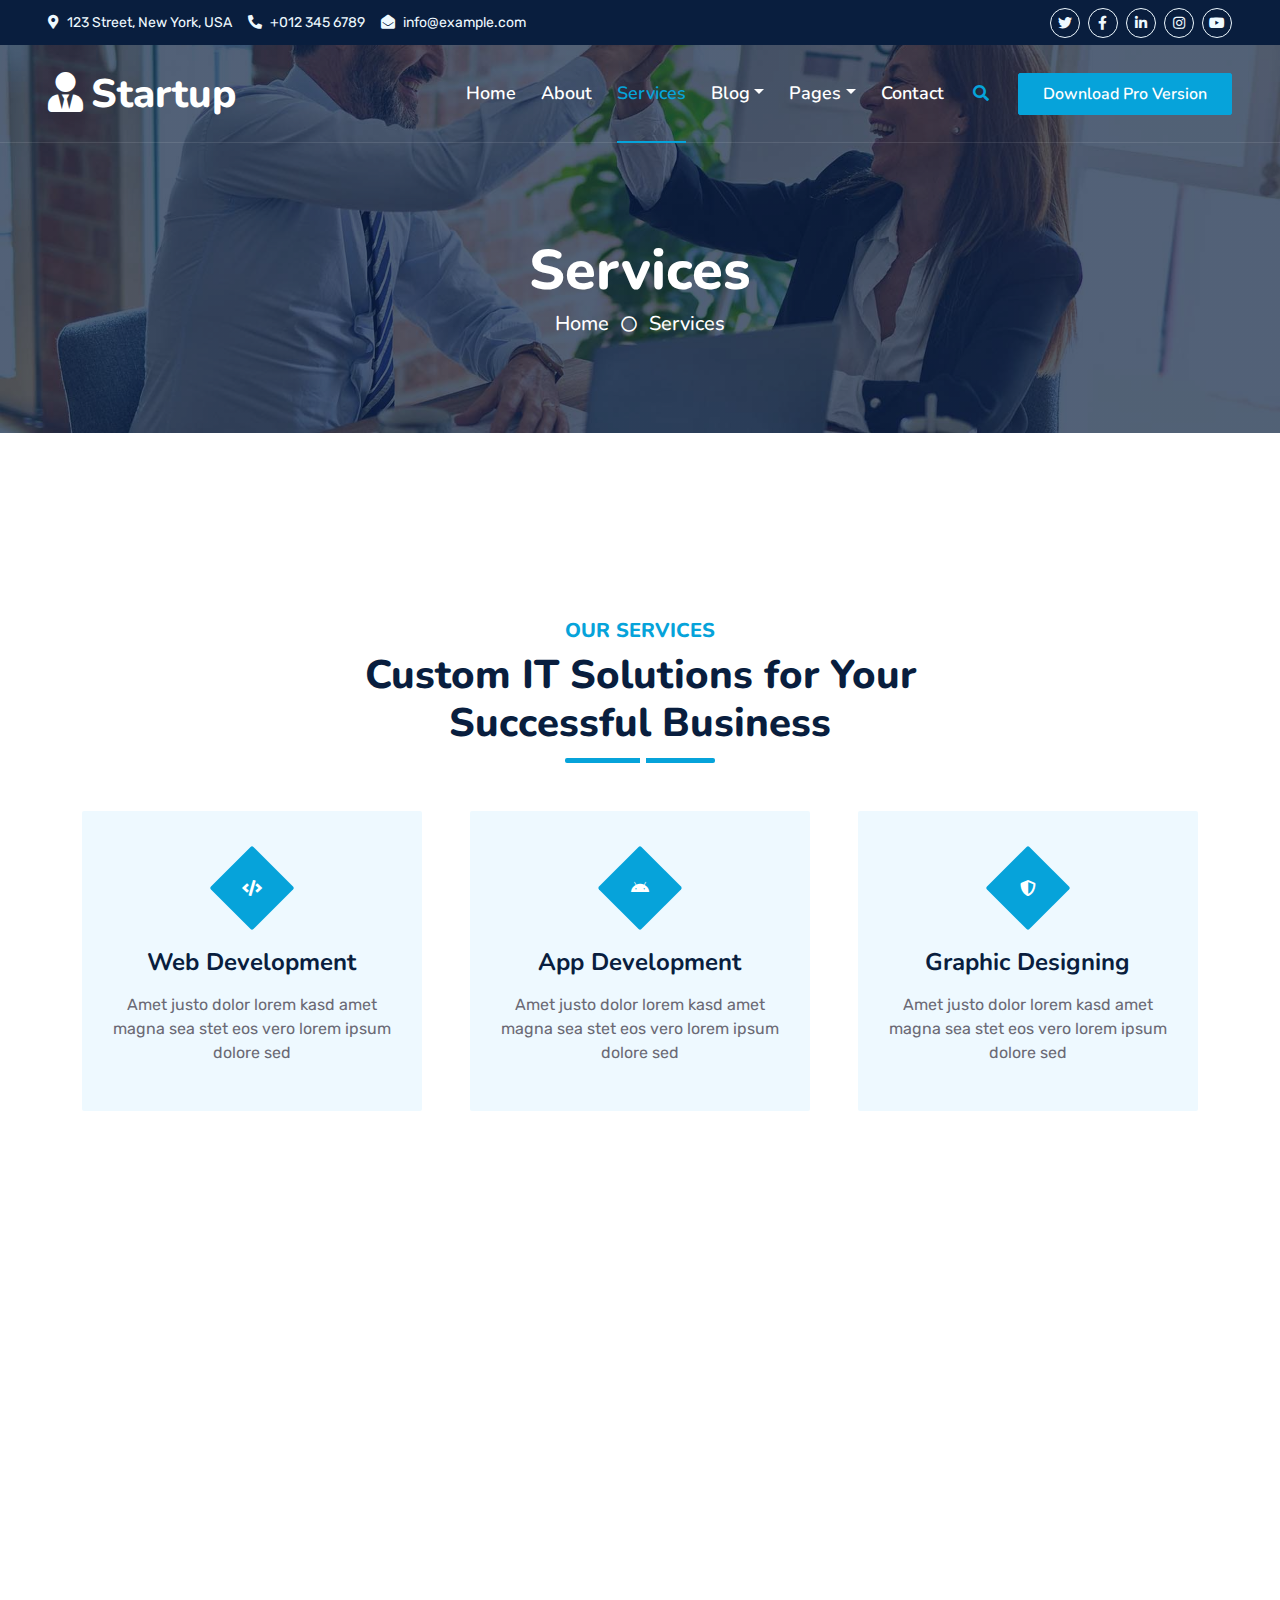
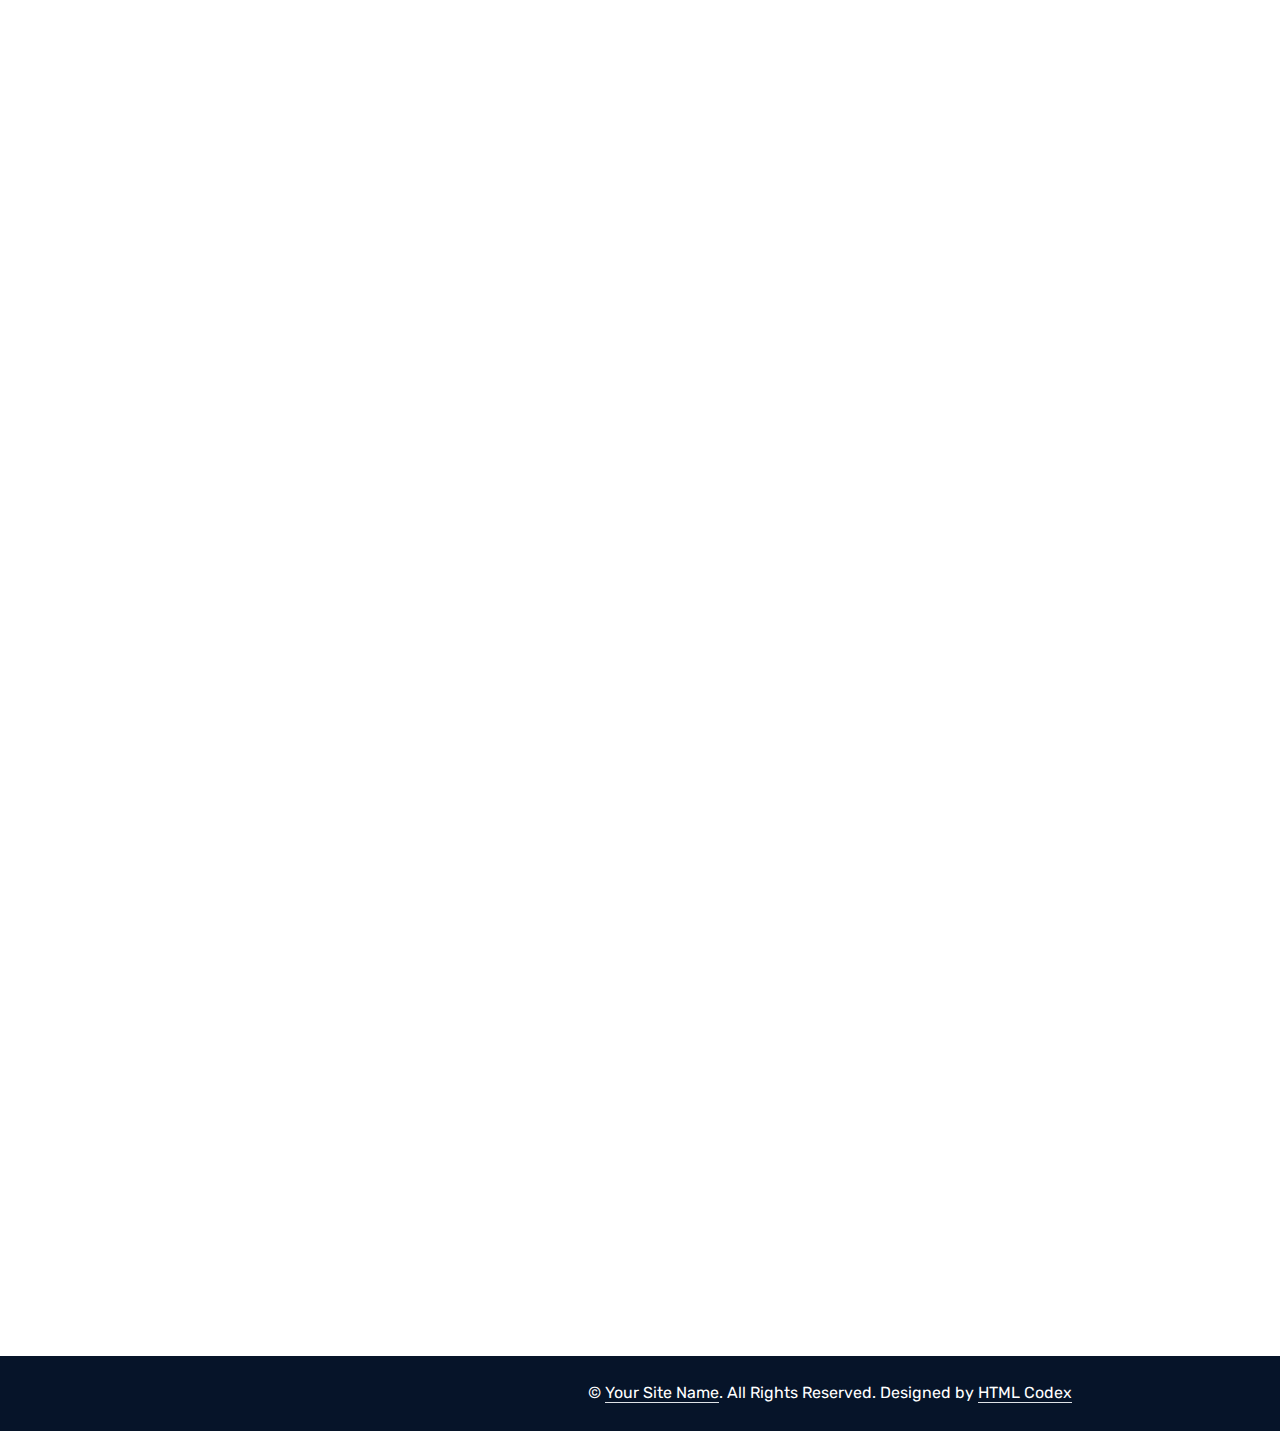
<file: service.html>
<!DOCTYPE html>
<html lang="en">

<head>
    <meta charset="utf-8">
    <title>Startup - Startup Website Template</title>
    <meta content="width=device-width, initial-scale=1.0" name="viewport">
    <meta content="Free HTML Templates" name="keywords">
    <meta content="Free HTML Templates" name="description">

    <!-- Favicon -->
    <link href="img/favicon.ico" rel="icon">

    <!-- Google Web Fonts -->
    <link rel="preconnect" href="https://fonts.googleapis.com">
    <link rel="preconnect" href="https://fonts.gstatic.com" crossorigin>
    <link href="https://fonts.googleapis.com/css2?family=Nunito:wght@400;600;700;800&family=Rubik:wght@400;500;600;700&display=swap" rel="stylesheet">

    <!-- Icon Font Stylesheet -->
    <link href="https://cdnjs.cloudflare.com/ajax/libs/font-awesome/5.10.0/css/all.min.css" rel="stylesheet">
    <link href="https://cdn.jsdelivr.net/npm/bootstrap-icons@1.4.1/font/bootstrap-icons.css" rel="stylesheet">

    <!-- Libraries Stylesheet -->
    <link href="lib/owlcarousel/assets/owl.carousel.min.css" rel="stylesheet">
    <link href="lib/animate/animate.min.css" rel="stylesheet">

    <!-- Customized Bootstrap Stylesheet -->
    <link href="css/bootstrap.min.css" rel="stylesheet">

    <!-- Template Stylesheet -->
    <link href="css/style.css" rel="stylesheet">
</head>

<body>
    <!-- Spinner Start -->
    <div id="spinner" class="show bg-white position-fixed translate-middle w-100 vh-100 top-50 start-50 d-flex align-items-center justify-content-center">
        <div class="spinner"></div>
    </div>
    <!-- Spinner End -->


    <!-- Topbar Start -->
    <div class="container-fluid bg-dark px-5 d-none d-lg-block">
        <div class="row gx-0">
            <div class="col-lg-8 text-center text-lg-start mb-2 mb-lg-0">
                <div class="d-inline-flex align-items-center" style="height: 45px;">
                    <small class="me-3 text-light"><i class="fa fa-map-marker-alt me-2"></i>123 Street, New York, USA</small>
                    <small class="me-3 text-light"><i class="fa fa-phone-alt me-2"></i>+012 345 6789</small>
                    <small class="text-light"><i class="fa fa-envelope-open me-2"></i>info@example.com</small>
                </div>
            </div>
            <div class="col-lg-4 text-center text-lg-end">
                <div class="d-inline-flex align-items-center" style="height: 45px;">
                    <a class="btn btn-sm btn-outline-light btn-sm-square rounded-circle me-2" href=""><i class="fab fa-twitter fw-normal"></i></a>
                    <a class="btn btn-sm btn-outline-light btn-sm-square rounded-circle me-2" href=""><i class="fab fa-facebook-f fw-normal"></i></a>
                    <a class="btn btn-sm btn-outline-light btn-sm-square rounded-circle me-2" href=""><i class="fab fa-linkedin-in fw-normal"></i></a>
                    <a class="btn btn-sm btn-outline-light btn-sm-square rounded-circle me-2" href=""><i class="fab fa-instagram fw-normal"></i></a>
                    <a class="btn btn-sm btn-outline-light btn-sm-square rounded-circle" href=""><i class="fab fa-youtube fw-normal"></i></a>
                </div>
            </div>
        </div>
    </div>
    <!-- Topbar End -->


    <!-- Navbar Start -->
    <div class="container-fluid position-relative p-0">
        <nav class="navbar navbar-expand-lg navbar-dark px-5 py-3 py-lg-0">
            <a href="index.html" class="navbar-brand p-0">
                <h1 class="m-0"><i class="fa fa-user-tie me-2"></i>Startup</h1>
            </a>
            <button class="navbar-toggler" type="button" data-bs-toggle="collapse" data-bs-target="#navbarCollapse">
                <span class="fa fa-bars"></span>
            </button>
            <div class="collapse navbar-collapse" id="navbarCollapse">
                <div class="navbar-nav ms-auto py-0">
                    <a href="index.html" class="nav-item nav-link">Home</a>
                    <a href="about.html" class="nav-item nav-link">About</a>
                    <a href="service.html" class="nav-item nav-link active">Services</a>
                    <div class="nav-item dropdown">
                        <a href="#" class="nav-link dropdown-toggle" data-bs-toggle="dropdown">Blog</a>
                        <div class="dropdown-menu m-0">
                            <a href="blog.html" class="dropdown-item">Blog Grid</a>
                            <a href="detail.html" class="dropdown-item">Blog Detail</a>
                        </div>
                    </div>
                    <div class="nav-item dropdown">
                        <a href="#" class="nav-link dropdown-toggle" data-bs-toggle="dropdown">Pages</a>
                        <div class="dropdown-menu m-0">
                            <a href="price.html" class="dropdown-item">Pricing Plan</a>
                            <a href="feature.html" class="dropdown-item">Our features</a>
                            <a href="team.html" class="dropdown-item">Team Members</a>
                            <a href="testimonial.html" class="dropdown-item">Testimonial</a>
                            <a href="quote.html" class="dropdown-item">Free Quote</a>
                        </div>
                    </div>
                    <a href="contact.html" class="nav-item nav-link">Contact</a>
                </div>
                <butaton type="button" class="btn text-primary ms-3" data-bs-toggle="modal" data-bs-target="#searchModal"><i class="fa fa-search"></i></butaton>
                <a href="#/startup-company-website-template" class="btn btn-primary py-2 px-4 ms-3">Download Pro Version</a>
            </div>
        </nav>

        <div class="container-fluid bg-primary py-5 bg-header" style="margin-bottom: 90px;">
            <div class="row py-5">
                <div class="col-12 pt-lg-5 mt-lg-5 text-center">
                    <h1 class="display-4 text-white animated zoomIn">Services</h1>
                    <a href="" class="h5 text-white">Home</a>
                    <i class="far fa-circle text-white px-2"></i>
                    <a href="" class="h5 text-white">Services</a>
                </div>
            </div>
        </div>
    </div>
    <!-- Navbar End -->


    <!-- Full Screen Search Start -->
    <div class="modal fade" id="searchModal" tabindex="-1">
        <div class="modal-dialog modal-fullscreen">
            <div class="modal-content" style="background: rgba(9, 30, 62, .7);">
                <div class="modal-header border-0">
                    <button type="button" class="btn bg-white btn-close" data-bs-dismiss="modal" aria-label="Close"></button>
                </div>
                <div class="modal-body d-flex align-items-center justify-content-center">
                    <div class="input-group" style="max-width: 600px;">
                        <input type="text" class="form-control bg-transparent border-primary p-3" placeholder="Type search keyword">
                        <button class="btn btn-primary px-4"><i class="bi bi-search"></i></button>
                    </div>
                </div>
            </div>
        </div>
    </div>
    <!-- Full Screen Search End -->


    <!-- Service Start -->
    <div class="container-fluid py-5 wow fadeInUp" data-wow-delay="0.1s">
        <div class="container py-5">
            <div class="section-title text-center position-relative pb-3 mb-5 mx-auto" style="max-width: 600px;">
                <h5 class="fw-bold text-primary text-uppercase">Our Services</h5>
                <h1 class="mb-0">Custom IT Solutions for Your Successful Business</h1>
            </div>
            <div class="row g-5">
                <div class="col-lg-4 col-md-6 wow zoomIn" data-wow-delay="0.9s">
                    <div class="service-item bg-light rounded d-flex flex-column align-items-center justify-content-center text-center">
                        <div class="service-icon">
                            <i class="fa fa-code text-white"></i>
                        </div>
                        <h4 class="mb-3">Web Development</h4>
                        <p class="m-0">Amet justo dolor lorem kasd amet magna sea stet eos vero lorem ipsum dolore sed</p>
                        <a class="btn btn-lg btn-primary rounded" href="">
                            <i class="bi bi-arrow-right"></i>
                        </a>
                    </div>
                </div>
                <div class="col-lg-4 col-md-6 wow zoomIn" data-wow-delay="0.3s">
                    <div class="service-item bg-light rounded d-flex flex-column align-items-center justify-content-center text-center">
                        <div class="service-icon">
                            <i class="fab fa-android text-white"></i>
                        </div>
                        <h4 class="mb-3">App Development</h4>
                        <p class="m-0">Amet justo dolor lorem kasd amet magna sea stet eos vero lorem ipsum dolore sed</p>
                        <a class="btn btn-lg btn-primary rounded" href="">
                            <i class="bi bi-arrow-right"></i>
                        </a>
                    </div>
                </div>
                <div class="col-lg-4 col-md-6 wow zoomIn" data-wow-delay="0.3s">
                    <div class="service-item bg-light rounded d-flex flex-column align-items-center justify-content-center text-center">
                        <div class="service-icon">
                            <i class="fa fa-shield-alt text-white"></i>
                        </div>
                        <h4 class="mb-3">Graphic Designing</h4>
                        <p class="m-0">Amet justo dolor lorem kasd amet magna sea stet eos vero lorem ipsum dolore sed</p>
                        <a class="btn btn-lg btn-primary rounded" href="">
                            <i class="bi bi-arrow-right"></i>
                        </a>
                    </div>
                </div>
                <div class="col-lg-4 col-md-6 wow zoomIn" data-wow-delay="0.6s">
                    <div class="service-item bg-light rounded d-flex flex-column align-items-center justify-content-center text-center">
                        <div class="service-icon">
                            <i class="fa fa-chart-pie text-white"></i>
                        </div>
                        <h4 class="mb-3">Digital Marketing</h4>
                        <p class="m-0">Amet justo dolor lorem kasd amet magna sea stet eos vero lorem ipsum dolore sed</p>
                        <a class="btn btn-lg btn-primary rounded" href="">
                            <i class="bi bi-arrow-right"></i>
                        </a>
                    </div>
                </div>
                <div class="col-lg-4 col-md-6 wow zoomIn" data-wow-delay="0.6s">
                    <div class="service-item bg-light rounded d-flex flex-column align-items-center justify-content-center text-center">
                        <div class="service-icon">
                            <i class="fa fa-search text-white"></i>
                        </div>
                        <h4 class="mb-3">360° Solutions</h4>
                        <p class="m-0">Amet justo dolor lorem kasd amet magna sea stet eos vero lorem ipsum dolore sed</p>
                        <a class="btn btn-lg btn-primary rounded" href="">
                            <i class="bi bi-arrow-right"></i>
                        </a>
                    </div>
                </div>
                <div class="col-lg-4 col-md-6 wow zoomIn" data-wow-delay="0.9s">
                    <div class="position-relative bg-primary rounded h-100 d-flex flex-column align-items-center justify-content-center text-center p-5">
                        <h3 class="text-white mb-3">Call Us For Quote</h3>
                        <p class="text-white mb-3">Clita ipsum magna kasd rebum at ipsum amet dolor justo dolor est magna stet eirmod</p>
                        <h2 class="text-white mb-0">+92 3030637781</h2>
                    </div>
                </div>
            </div>
        </div>
    </div>
    <!-- Service End -->


    <!-- Testimonial Start -->
    <div class="container-fluid py-5 wow fadeInUp" data-wow-delay="0.1s">
        <div class="container py-5">
            <div class="section-title text-center position-relative pb-3 mb-4 mx-auto" style="max-width: 600px;">
                <h5 class="fw-bold text-primary text-uppercase">Testimonial</h5>
                <h1 class="mb-0">What Our Clients Say About Our Digital Services</h1>
            </div>
            <div class="owl-carousel testimonial-carousel wow fadeInUp" data-wow-delay="0.6s">
                <div class="testimonial-item bg-light my-4">
                    <div class="d-flex align-items-center border-bottom pt-5 pb-4 px-5">
                        <img class="img-fluid rounded" src="img/testimonial-1.jpg" style="width: 60px; height: 60px;" >
                        <div class="ps-4">
                            <h4 class="text-primary mb-1">Client Name</h4>
                            <small class="text-uppercase">Profession</small>
                        </div>
                    </div>
                    <div class="pt-4 pb-5 px-5">
                        Dolor et eos labore, stet justo sed est sed. Diam sed sed dolor stet amet eirmod eos labore diam
                    </div>
                </div>
                <div class="testimonial-item bg-light my-4">
                    <div class="d-flex align-items-center border-bottom pt-5 pb-4 px-5">
                        <img class="img-fluid rounded" src="img/testimonial-2.jpg" style="width: 60px; height: 60px;" >
                        <div class="ps-4">
                            <h4 class="text-primary mb-1">Client Name</h4>
                            <small class="text-uppercase">Profession</small>
                        </div>
                    </div>
                    <div class="pt-4 pb-5 px-5">
                        Dolor et eos labore, stet justo sed est sed. Diam sed sed dolor stet amet eirmod eos labore diam
                    </div>
                </div>
                <div class="testimonial-item bg-light my-4">
                    <div class="d-flex align-items-center border-bottom pt-5 pb-4 px-5">
                        <img class="img-fluid rounded" src="img/testimonial-3.jpg" style="width: 60px; height: 60px;" >
                        <div class="ps-4">
                            <h4 class="text-primary mb-1">Client Name</h4>
                            <small class="text-uppercase">Profession</small>
                        </div>
                    </div>
                    <div class="pt-4 pb-5 px-5">
                        Dolor et eos labore, stet justo sed est sed. Diam sed sed dolor stet amet eirmod eos labore diam
                    </div>
                </div>
                <div class="testimonial-item bg-light my-4">
                    <div class="d-flex align-items-center border-bottom pt-5 pb-4 px-5">
                        <img class="img-fluid rounded" src="img/testimonial-4.jpg" style="width: 60px; height: 60px;" >
                        <div class="ps-4">
                            <h4 class="text-primary mb-1">Client Name</h4>
                            <small class="text-uppercase">Profession</small>
                        </div>
                    </div>
                    <div class="pt-4 pb-5 px-5">
                        Dolor et eos labore, stet justo sed est sed. Diam sed sed dolor stet amet eirmod eos labore diam
                    </div>
                </div>
            </div>
        </div>
    </div>
    <!-- Testimonial End -->


    <!-- Vendor Start -->
    <div class="container-fluid py-5 wow fadeInUp" data-wow-delay="0.1s">
        <div class="container py-5 mb-5">
            <div class="bg-white">
                <div class="owl-carousel vendor-carousel">
                    <img src="img/vendor-1.jpg" alt="">
                    <img src="img/vendor-2.jpg" alt="">
                    <img src="img/vendor-3.jpg" alt="">
                    <img src="img/vendor-4.jpg" alt="">
                    <img src="img/vendor-5.jpg" alt="">
                    <img src="img/vendor-6.jpg" alt="">
                    <img src="img/vendor-7.jpg" alt="">
                    <img src="img/vendor-8.jpg" alt="">
                    <img src="img/vendor-9.jpg" alt="">
                </div>
            </div>
        </div>
    </div>
    <!-- Vendor End -->
    

    <!-- Footer Start -->
    <div class="container-fluid bg-dark text-light mt-5 wow fadeInUp" data-wow-delay="0.1s">
        <div class="container">
            <div class="row gx-5">
                <div class="col-lg-4 col-md-6 footer-about">
                    <div class="d-flex flex-column align-items-center justify-content-center text-center h-100 bg-primary p-4">
                        <a href="index.html" class="navbar-brand">
                            <h1 class="m-0 text-white"><i class="fa fa-user-tie me-2"></i>Startup</h1>
                        </a>
                        <p class="mt-3 mb-4">Lorem diam sit erat dolor elitr et, diam lorem justo amet clita stet eos sit. Elitr dolor duo lorem, elitr clita ipsum sea. Diam amet erat lorem stet eos. Diam amet et kasd eos duo.</p>
                        <form action="">
                            <div class="input-group">
                                <input type="text" class="form-control border-white p-3" placeholder="Your Email">
                                <button class="btn btn-dark">Sign Up</button>
                            </div>
                        </form>
                    </div>
                </div>
                <div class="col-lg-8 col-md-6">
                    <div class="row gx-5">
                        <div class="col-lg-4 col-md-12 pt-5 mb-5">
                            <div class="section-title section-title-sm position-relative pb-3 mb-4">
                                <h3 class="text-light mb-0">Get In Touch</h3>
                            </div>
                            <div class="d-flex mb-2">
                                <i class="bi bi-geo-alt text-primary me-2"></i>
                                <p class="mb-0">123 Street, New York, USA</p>
                            </div>
                            <div class="d-flex mb-2">
                                <i class="bi bi-envelope-open text-primary me-2"></i>
                                <p class="mb-0">info@example.com</p>
                            </div>
                            <div class="d-flex mb-2">
                                <i class="bi bi-telephone text-primary me-2"></i>
                                <p class="mb-0">+012 345 67890</p>
                            </div>
                            <div class="d-flex mt-4">
                                <a class="btn btn-primary btn-square me-2" href="#"><i class="fab fa-twitter fw-normal"></i></a>
                                <a class="btn btn-primary btn-square me-2" href="#"><i class="fab fa-facebook-f fw-normal"></i></a>
                                <a class="btn btn-primary btn-square me-2" href="#"><i class="fab fa-linkedin-in fw-normal"></i></a>
                                <a class="btn btn-primary btn-square" href="#"><i class="fab fa-instagram fw-normal"></i></a>
                            </div>
                        </div>
                        <div class="col-lg-4 col-md-12 pt-0 pt-lg-5 mb-5">
                            <div class="section-title section-title-sm position-relative pb-3 mb-4">
                                <h3 class="text-light mb-0">Quick Links</h3>
                            </div>
                            <div class="link-animated d-flex flex-column justify-content-start">
                                <a class="text-light mb-2" href="#"><i class="bi bi-arrow-right text-primary me-2"></i>Home</a>
                                <a class="text-light mb-2" href="#"><i class="bi bi-arrow-right text-primary me-2"></i>About Us</a>
                                <a class="text-light mb-2" href="#"><i class="bi bi-arrow-right text-primary me-2"></i>Our Services</a>
                                <a class="text-light mb-2" href="#"><i class="bi bi-arrow-right text-primary me-2"></i>Meet The Team</a>
                                <a class="text-light mb-2" href="#"><i class="bi bi-arrow-right text-primary me-2"></i>Latest Blog</a>
                                <a class="text-light" href="#"><i class="bi bi-arrow-right text-primary me-2"></i>Contact Us</a>
                            </div>
                        </div>
                        <div class="col-lg-4 col-md-12 pt-0 pt-lg-5 mb-5">
                            <div class="section-title section-title-sm position-relative pb-3 mb-4">
                                <h3 class="text-light mb-0">Popular Links</h3>
                            </div>
                            <div class="link-animated d-flex flex-column justify-content-start">
                                <a class="text-light mb-2" href="#"><i class="bi bi-arrow-right text-primary me-2"></i>Home</a>
                                <a class="text-light mb-2" href="#"><i class="bi bi-arrow-right text-primary me-2"></i>About Us</a>
                                <a class="text-light mb-2" href="#"><i class="bi bi-arrow-right text-primary me-2"></i>Our Services</a>
                                <a class="text-light mb-2" href="#"><i class="bi bi-arrow-right text-primary me-2"></i>Meet The Team</a>
                                <a class="text-light mb-2" href="#"><i class="bi bi-arrow-right text-primary me-2"></i>Latest Blog</a>
                                <a class="text-light" href="#"><i class="bi bi-arrow-right text-primary me-2"></i>Contact Us</a>
                            </div>
                        </div>
                    </div>
                </div>
            </div>
        </div>
    </div>
    <div class="container-fluid text-white" style="background: #061429;">
        <div class="container text-center">
            <div class="row justify-content-end">
                <div class="col-lg-8 col-md-6">
                    <div class="d-flex align-items-center justify-content-center" style="height: 75px;">
                        <p class="mb-0">&copy; <a class="text-white border-bottom" href="#">Your Site Name</a>. All Rights Reserved. 
						
						<!--/*** This template is free as long as you keep the footer author’s credit link/attribution link/backlink. If you'd like to use the template without the footer author’s credit link/attribution link/backlink, you can purchase the Credit Removal License from "#/credit-removal". Thank you for your support. ***/-->
						Designed by <a class="text-white border-bottom" href="#">HTML Codex</a></p>
                    </div>
                </div>
            </div>
        </div>
    </div>
    <!-- Footer End -->


    <!-- Back to Top -->
    <a href="#" class="btn btn-lg btn-primary btn-lg-square rounded back-to-top"><i class="bi bi-arrow-up"></i></a>


    <!-- JavaScript Libraries -->
    <script src="https://code.jquery.com/jquery-3.4.1.min.js"></script>
    <script src="https://cdn.jsdelivr.net/npm/bootstrap@5.0.0/dist/js/bootstrap.bundle.min.js"></script>
    <script src="lib/wow/wow.min.js"></script>
    <script src="lib/easing/easing.min.js"></script>
    <script src="lib/waypoints/waypoints.min.js"></script>
    <script src="lib/counterup/counterup.min.js"></script>
    <script src="lib/owlcarousel/owl.carousel.min.js"></script>

    <!-- Template Javascript -->
    <script src="js/main.js"></script>
</body>

</html>
</file>
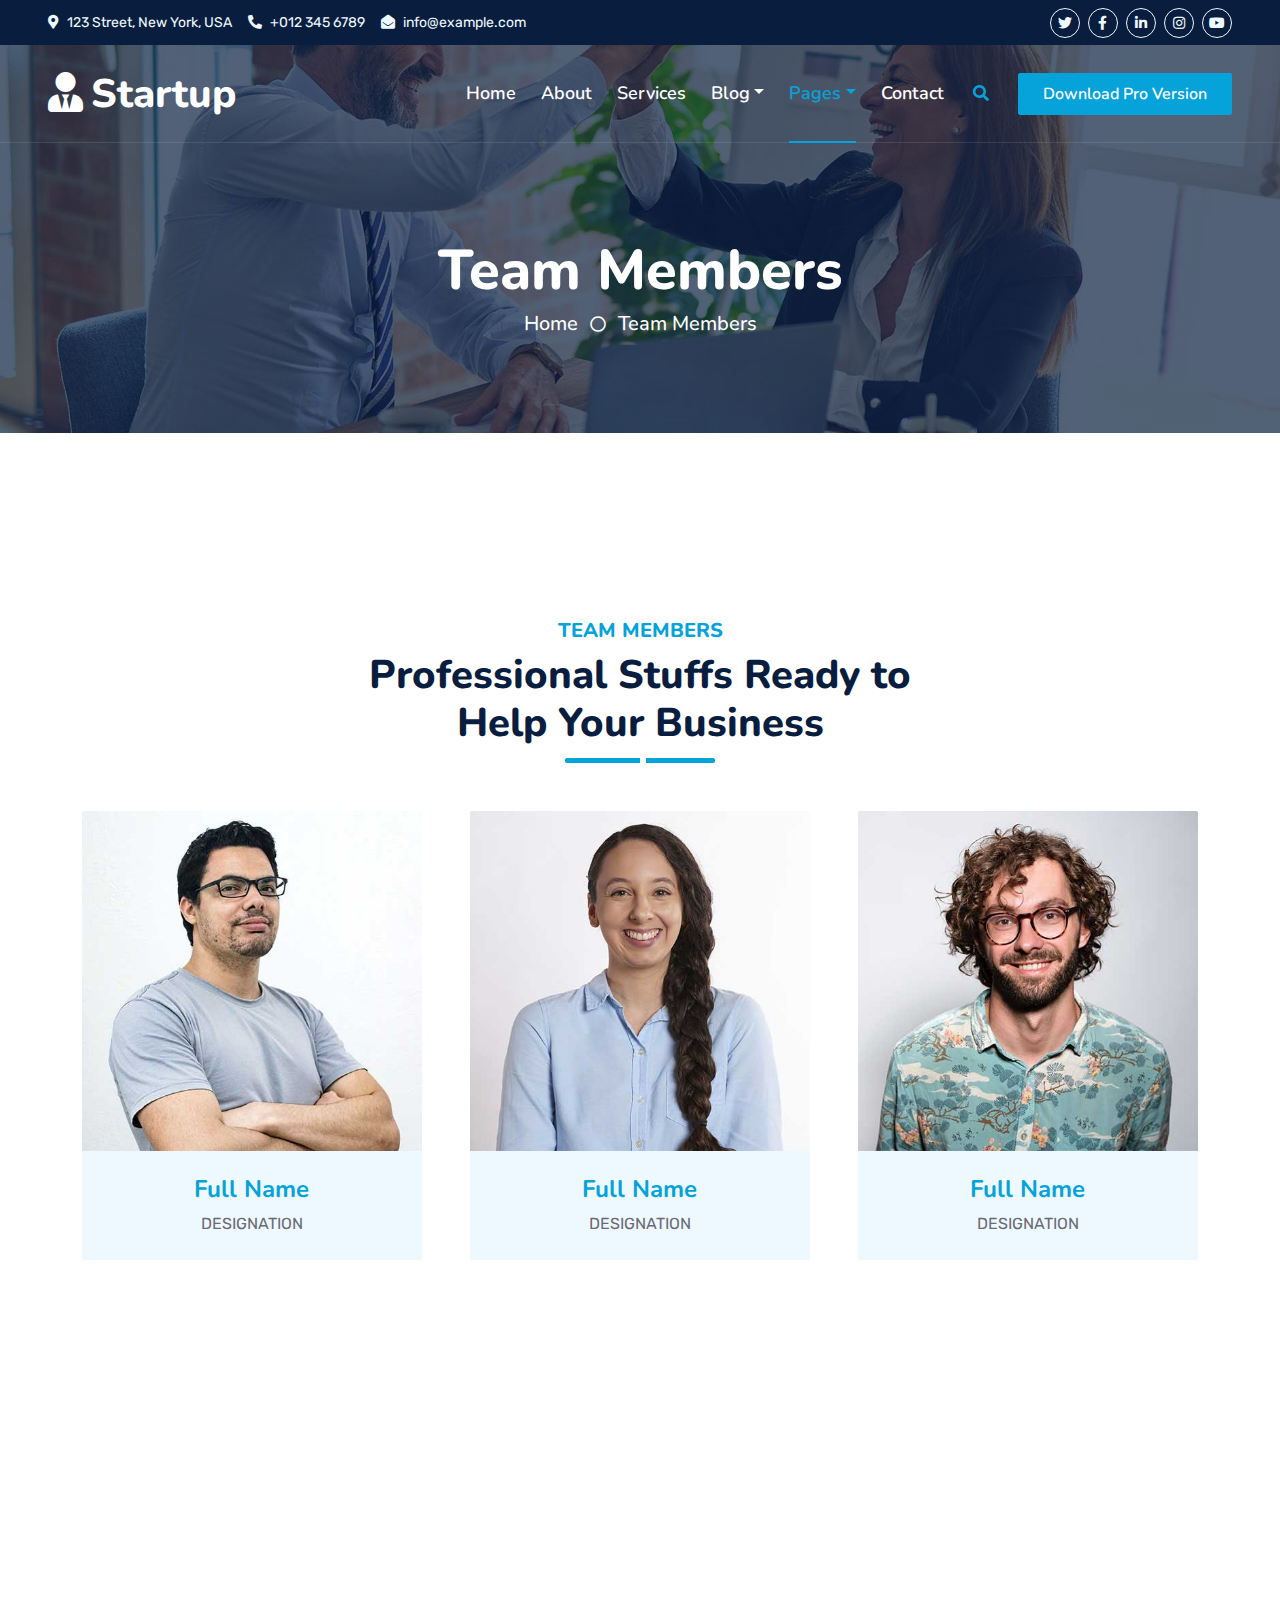
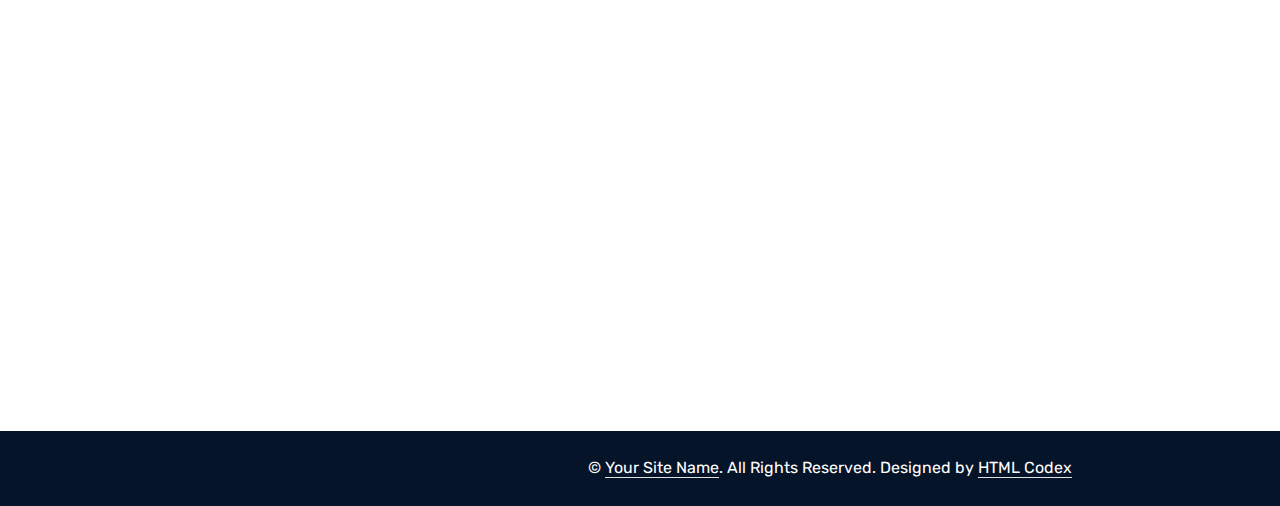
<file: team.html>
<!DOCTYPE html>
<html lang="en">

<head>
    <meta charset="utf-8">
    <title>Startup - Startup Website Template</title>
    <meta content="width=device-width, initial-scale=1.0" name="viewport">
    <meta content="Free HTML Templates" name="keywords">
    <meta content="Free HTML Templates" name="description">

    <!-- Favicon -->
    <link href="img/favicon.ico" rel="icon">

    <!-- Google Web Fonts -->
    <link rel="preconnect" href="https://fonts.googleapis.com">
    <link rel="preconnect" href="https://fonts.gstatic.com" crossorigin>
    <link href="https://fonts.googleapis.com/css2?family=Nunito:wght@400;600;700;800&family=Rubik:wght@400;500;600;700&display=swap" rel="stylesheet">

    <!-- Icon Font Stylesheet -->
    <link href="https://cdnjs.cloudflare.com/ajax/libs/font-awesome/5.10.0/css/all.min.css" rel="stylesheet">
    <link href="https://cdn.jsdelivr.net/npm/bootstrap-icons@1.4.1/font/bootstrap-icons.css" rel="stylesheet">

    <!-- Libraries Stylesheet -->
    <link href="lib/owlcarousel/assets/owl.carousel.min.css" rel="stylesheet">
    <link href="lib/animate/animate.min.css" rel="stylesheet">

    <!-- Customized Bootstrap Stylesheet -->
    <link href="css/bootstrap.min.css" rel="stylesheet">

    <!-- Template Stylesheet -->
    <link href="css/style.css" rel="stylesheet">
</head>

<body>
    <!-- Spinner Start -->
    <div id="spinner" class="show bg-white position-fixed translate-middle w-100 vh-100 top-50 start-50 d-flex align-items-center justify-content-center">
        <div class="spinner"></div>
    </div>
    <!-- Spinner End -->


    <!-- Topbar Start -->
    <div class="container-fluid bg-dark px-5 d-none d-lg-block">
        <div class="row gx-0">
            <div class="col-lg-8 text-center text-lg-start mb-2 mb-lg-0">
                <div class="d-inline-flex align-items-center" style="height: 45px;">
                    <small class="me-3 text-light"><i class="fa fa-map-marker-alt me-2"></i>123 Street, New York, USA</small>
                    <small class="me-3 text-light"><i class="fa fa-phone-alt me-2"></i>+012 345 6789</small>
                    <small class="text-light"><i class="fa fa-envelope-open me-2"></i>info@example.com</small>
                </div>
            </div>
            <div class="col-lg-4 text-center text-lg-end">
                <div class="d-inline-flex align-items-center" style="height: 45px;">
                    <a class="btn btn-sm btn-outline-light btn-sm-square rounded-circle me-2" href=""><i class="fab fa-twitter fw-normal"></i></a>
                    <a class="btn btn-sm btn-outline-light btn-sm-square rounded-circle me-2" href=""><i class="fab fa-facebook-f fw-normal"></i></a>
                    <a class="btn btn-sm btn-outline-light btn-sm-square rounded-circle me-2" href=""><i class="fab fa-linkedin-in fw-normal"></i></a>
                    <a class="btn btn-sm btn-outline-light btn-sm-square rounded-circle me-2" href=""><i class="fab fa-instagram fw-normal"></i></a>
                    <a class="btn btn-sm btn-outline-light btn-sm-square rounded-circle" href=""><i class="fab fa-youtube fw-normal"></i></a>
                </div>
            </div>
        </div>
    </div>
    <!-- Topbar End -->


    <!-- Navbar Start -->
    <div class="container-fluid position-relative p-0">
        <nav class="navbar navbar-expand-lg navbar-dark px-5 py-3 py-lg-0">
            <a href="index.html" class="navbar-brand p-0">
                <h1 class="m-0"><i class="fa fa-user-tie me-2"></i>Startup</h1>
            </a>
            <button class="navbar-toggler" type="button" data-bs-toggle="collapse" data-bs-target="#navbarCollapse">
                <span class="fa fa-bars"></span>
            </button>
            <div class="collapse navbar-collapse" id="navbarCollapse">
                <div class="navbar-nav ms-auto py-0">
                    <a href="index.html" class="nav-item nav-link">Home</a>
                    <a href="about.html" class="nav-item nav-link">About</a>
                    <a href="service.html" class="nav-item nav-link">Services</a>
                    <div class="nav-item dropdown">
                        <a href="#" class="nav-link dropdown-toggle" data-bs-toggle="dropdown">Blog</a>
                        <div class="dropdown-menu m-0">
                            <a href="blog.html" class="dropdown-item">Blog Grid</a>
                            <a href="detail.html" class="dropdown-item">Blog Detail</a>
                        </div>
                    </div>
                    <div class="nav-item dropdown">
                        <a href="#" class="nav-link dropdown-toggle active" data-bs-toggle="dropdown">Pages</a>
                        <div class="dropdown-menu m-0">
                            <a href="price.html" class="dropdown-item">Pricing Plan</a>
                            <a href="feature.html" class="dropdown-item">Our features</a>
                            <a href="team.html" class="dropdown-item active">Team Members</a>
                            <a href="testimonial.html" class="dropdown-item">Testimonial</a>
                            <a href="quote.html" class="dropdown-item">Free Quote</a>
                        </div>
                    </div>
                    <a href="contact.html" class="nav-item nav-link">Contact</a>
                </div>
                <butaton type="button" class="btn text-primary ms-3" data-bs-toggle="modal" data-bs-target="#searchModal"><i class="fa fa-search"></i></butaton>
                <a href="#/startup-company-website-template" class="btn btn-primary py-2 px-4 ms-3">Download Pro Version</a>
            </div>
        </nav>

        <div class="container-fluid bg-primary py-5 bg-header" style="margin-bottom: 90px;">
            <div class="row py-5">
                <div class="col-12 pt-lg-5 mt-lg-5 text-center">
                    <h1 class="display-4 text-white animated zoomIn">Team Members</h1>
                    <a href="" class="h5 text-white">Home</a>
                    <i class="far fa-circle text-white px-2"></i>
                    <a href="" class="h5 text-white">Team Members</a>
                </div>
            </div>
        </div>
    </div>
    <!-- Navbar End -->


    <!-- Full Screen Search Start -->
    <div class="modal fade" id="searchModal" tabindex="-1">
        <div class="modal-dialog modal-fullscreen">
            <div class="modal-content" style="background: rgba(9, 30, 62, .7);">
                <div class="modal-header border-0">
                    <button type="button" class="btn bg-white btn-close" data-bs-dismiss="modal" aria-label="Close"></button>
                </div>
                <div class="modal-body d-flex align-items-center justify-content-center">
                    <div class="input-group" style="max-width: 600px;">
                        <input type="text" class="form-control bg-transparent border-primary p-3" placeholder="Type search keyword">
                        <button class="btn btn-primary px-4"><i class="bi bi-search"></i></button>
                    </div>
                </div>
            </div>
        </div>
    </div>
    <!-- Full Screen Search End -->


    <!-- Team Start -->
    <div class="container-fluid py-5 wow fadeInUp" data-wow-delay="0.1s">
        <div class="container py-5">
            <div class="section-title text-center position-relative pb-3 mb-5 mx-auto" style="max-width: 600px;">
                <h5 class="fw-bold text-primary text-uppercase">Team Members</h5>
                <h1 class="mb-0">Professional Stuffs Ready to Help Your Business</h1>
            </div>
            <div class="row g-5">
                <div class="col-lg-4 wow slideInUp" data-wow-delay="0.3s">
                    <div class="team-item bg-light rounded overflow-hidden">
                        <div class="team-img position-relative overflow-hidden">
                            <img class="img-fluid w-100" src="img/team-1.jpg" alt="">
                            <div class="team-social">
                                <a class="btn btn-lg btn-primary btn-lg-square rounded" href=""><i class="fab fa-twitter fw-normal"></i></a>
                                <a class="btn btn-lg btn-primary btn-lg-square rounded" href=""><i class="fab fa-facebook-f fw-normal"></i></a>
                                <a class="btn btn-lg btn-primary btn-lg-square rounded" href=""><i class="fab fa-instagram fw-normal"></i></a>
                                <a class="btn btn-lg btn-primary btn-lg-square rounded" href=""><i class="fab fa-linkedin-in fw-normal"></i></a>
                            </div>
                        </div>
                        <div class="text-center py-4">
                            <h4 class="text-primary">Full Name</h4>
                            <p class="text-uppercase m-0">Designation</p>
                        </div>
                    </div>
                </div>
                <div class="col-lg-4 wow slideInUp" data-wow-delay="0.6s">
                    <div class="team-item bg-light rounded overflow-hidden">
                        <div class="team-img position-relative overflow-hidden">
                            <img class="img-fluid w-100" src="img/team-2.jpg" alt="">
                            <div class="team-social">
                                <a class="btn btn-lg btn-primary btn-lg-square rounded" href=""><i class="fab fa-twitter fw-normal"></i></a>
                                <a class="btn btn-lg btn-primary btn-lg-square rounded" href=""><i class="fab fa-facebook-f fw-normal"></i></a>
                                <a class="btn btn-lg btn-primary btn-lg-square rounded" href=""><i class="fab fa-instagram fw-normal"></i></a>
                                <a class="btn btn-lg btn-primary btn-lg-square rounded" href=""><i class="fab fa-linkedin-in fw-normal"></i></a>
                            </div>
                        </div>
                        <div class="text-center py-4">
                            <h4 class="text-primary">Full Name</h4>
                            <p class="text-uppercase m-0">Designation</p>
                        </div>
                    </div>
                </div>
                <div class="col-lg-4 wow slideInUp" data-wow-delay="0.9s">
                    <div class="team-item bg-light rounded overflow-hidden">
                        <div class="team-img position-relative overflow-hidden">
                            <img class="img-fluid w-100" src="img/team-3.jpg" alt="">
                            <div class="team-social">
                                <a class="btn btn-lg btn-primary btn-lg-square rounded" href=""><i class="fab fa-twitter fw-normal"></i></a>
                                <a class="btn btn-lg btn-primary btn-lg-square rounded" href=""><i class="fab fa-facebook-f fw-normal"></i></a>
                                <a class="btn btn-lg btn-primary btn-lg-square rounded" href=""><i class="fab fa-instagram fw-normal"></i></a>
                                <a class="btn btn-lg btn-primary btn-lg-square rounded" href=""><i class="fab fa-linkedin-in fw-normal"></i></a>
                            </div>
                        </div>
                        <div class="text-center py-4">
                            <h4 class="text-primary">Full Name</h4>
                            <p class="text-uppercase m-0">Designation</p>
                        </div>
                    </div>
                </div>
            </div>
        </div>
    </div>
    <!-- Team End -->


    <!-- Vendor Start -->
    <div class="container-fluid py-5 wow fadeInUp" data-wow-delay="0.1s">
        <div class="container py-5 mb-5">
            <div class="bg-white">
                <div class="owl-carousel vendor-carousel">
                    <img src="img/vendor-1.jpg" alt="">
                    <img src="img/vendor-2.jpg" alt="">
                    <img src="img/vendor-3.jpg" alt="">
                    <img src="img/vendor-4.jpg" alt="">
                    <img src="img/vendor-5.jpg" alt="">
                    <img src="img/vendor-6.jpg" alt="">
                    <img src="img/vendor-7.jpg" alt="">
                    <img src="img/vendor-8.jpg" alt="">
                    <img src="img/vendor-9.jpg" alt="">
                </div>
            </div>
        </div>
    </div>
    <!-- Vendor End -->
    

    <!-- Footer Start -->
    <div class="container-fluid bg-dark text-light mt-5 wow fadeInUp" data-wow-delay="0.1s">
        <div class="container">
            <div class="row gx-5">
                <div class="col-lg-4 col-md-6 footer-about">
                    <div class="d-flex flex-column align-items-center justify-content-center text-center h-100 bg-primary p-4">
                        <a href="index.html" class="navbar-brand">
                            <h1 class="m-0 text-white"><i class="fa fa-user-tie me-2"></i>Startup</h1>
                        </a>
                        <p class="mt-3 mb-4">Lorem diam sit erat dolor elitr et, diam lorem justo amet clita stet eos sit. Elitr dolor duo lorem, elitr clita ipsum sea. Diam amet erat lorem stet eos. Diam amet et kasd eos duo.</p>
                        <form action="">
                            <div class="input-group">
                                <input type="text" class="form-control border-white p-3" placeholder="Your Email">
                                <button class="btn btn-dark">Sign Up</button>
                            </div>
                        </form>
                    </div>
                </div>
                <div class="col-lg-8 col-md-6">
                    <div class="row gx-5">
                        <div class="col-lg-4 col-md-12 pt-5 mb-5">
                            <div class="section-title section-title-sm position-relative pb-3 mb-4">
                                <h3 class="text-light mb-0">Get In Touch</h3>
                            </div>
                            <div class="d-flex mb-2">
                                <i class="bi bi-geo-alt text-primary me-2"></i>
                                <p class="mb-0">123 Street, New York, USA</p>
                            </div>
                            <div class="d-flex mb-2">
                                <i class="bi bi-envelope-open text-primary me-2"></i>
                                <p class="mb-0">info@example.com</p>
                            </div>
                            <div class="d-flex mb-2">
                                <i class="bi bi-telephone text-primary me-2"></i>
                                <p class="mb-0">+012 345 67890</p>
                            </div>
                            <div class="d-flex mt-4">
                                <a class="btn btn-primary btn-square me-2" href="#"><i class="fab fa-twitter fw-normal"></i></a>
                                <a class="btn btn-primary btn-square me-2" href="#"><i class="fab fa-facebook-f fw-normal"></i></a>
                                <a class="btn btn-primary btn-square me-2" href="#"><i class="fab fa-linkedin-in fw-normal"></i></a>
                                <a class="btn btn-primary btn-square" href="#"><i class="fab fa-instagram fw-normal"></i></a>
                            </div>
                        </div>
                        <div class="col-lg-4 col-md-12 pt-0 pt-lg-5 mb-5">
                            <div class="section-title section-title-sm position-relative pb-3 mb-4">
                                <h3 class="text-light mb-0">Quick Links</h3>
                            </div>
                            <div class="link-animated d-flex flex-column justify-content-start">
                                <a class="text-light mb-2" href="#"><i class="bi bi-arrow-right text-primary me-2"></i>Home</a>
                                <a class="text-light mb-2" href="#"><i class="bi bi-arrow-right text-primary me-2"></i>About Us</a>
                                <a class="text-light mb-2" href="#"><i class="bi bi-arrow-right text-primary me-2"></i>Our Services</a>
                                <a class="text-light mb-2" href="#"><i class="bi bi-arrow-right text-primary me-2"></i>Meet The Team</a>
                                <a class="text-light mb-2" href="#"><i class="bi bi-arrow-right text-primary me-2"></i>Latest Blog</a>
                                <a class="text-light" href="#"><i class="bi bi-arrow-right text-primary me-2"></i>Contact Us</a>
                            </div>
                        </div>
                        <div class="col-lg-4 col-md-12 pt-0 pt-lg-5 mb-5">
                            <div class="section-title section-title-sm position-relative pb-3 mb-4">
                                <h3 class="text-light mb-0">Popular Links</h3>
                            </div>
                            <div class="link-animated d-flex flex-column justify-content-start">
                                <a class="text-light mb-2" href="#"><i class="bi bi-arrow-right text-primary me-2"></i>Home</a>
                                <a class="text-light mb-2" href="#"><i class="bi bi-arrow-right text-primary me-2"></i>About Us</a>
                                <a class="text-light mb-2" href="#"><i class="bi bi-arrow-right text-primary me-2"></i>Our Services</a>
                                <a class="text-light mb-2" href="#"><i class="bi bi-arrow-right text-primary me-2"></i>Meet The Team</a>
                                <a class="text-light mb-2" href="#"><i class="bi bi-arrow-right text-primary me-2"></i>Latest Blog</a>
                                <a class="text-light" href="#"><i class="bi bi-arrow-right text-primary me-2"></i>Contact Us</a>
                            </div>
                        </div>
                    </div>
                </div>
            </div>
        </div>
    </div>
    <div class="container-fluid text-white" style="background: #061429;">
        <div class="container text-center">
            <div class="row justify-content-end">
                <div class="col-lg-8 col-md-6">
                    <div class="d-flex align-items-center justify-content-center" style="height: 75px;">
                        <p class="mb-0">&copy; <a class="text-white border-bottom" href="#">Your Site Name</a>. All Rights Reserved. 
						
						<!--/*** This template is free as long as you keep the footer author’s credit link/attribution link/backlink. If you'd like to use the template without the footer author’s credit link/attribution link/backlink, you can purchase the Credit Removal License from "#/credit-removal". Thank you for your support. ***/-->
						Designed by <a class="text-white border-bottom" href="#">HTML Codex</a></p>
                    </div>
                </div>
            </div>
        </div>
    </div>
    <!-- Footer End -->


    <!-- Back to Top -->
    <a href="#" class="btn btn-lg btn-primary btn-lg-square rounded back-to-top"><i class="bi bi-arrow-up"></i></a>


    <!-- JavaScript Libraries -->
    <script src="https://code.jquery.com/jquery-3.4.1.min.js"></script>
    <script src="https://cdn.jsdelivr.net/npm/bootstrap@5.0.0/dist/js/bootstrap.bundle.min.js"></script>
    <script src="lib/wow/wow.min.js"></script>
    <script src="lib/easing/easing.min.js"></script>
    <script src="lib/waypoints/waypoints.min.js"></script>
    <script src="lib/counterup/counterup.min.js"></script>
    <script src="lib/owlcarousel/owl.carousel.min.js"></script>

    <!-- Template Javascript -->
    <script src="js/main.js"></script>
</body>

</html>
</file>
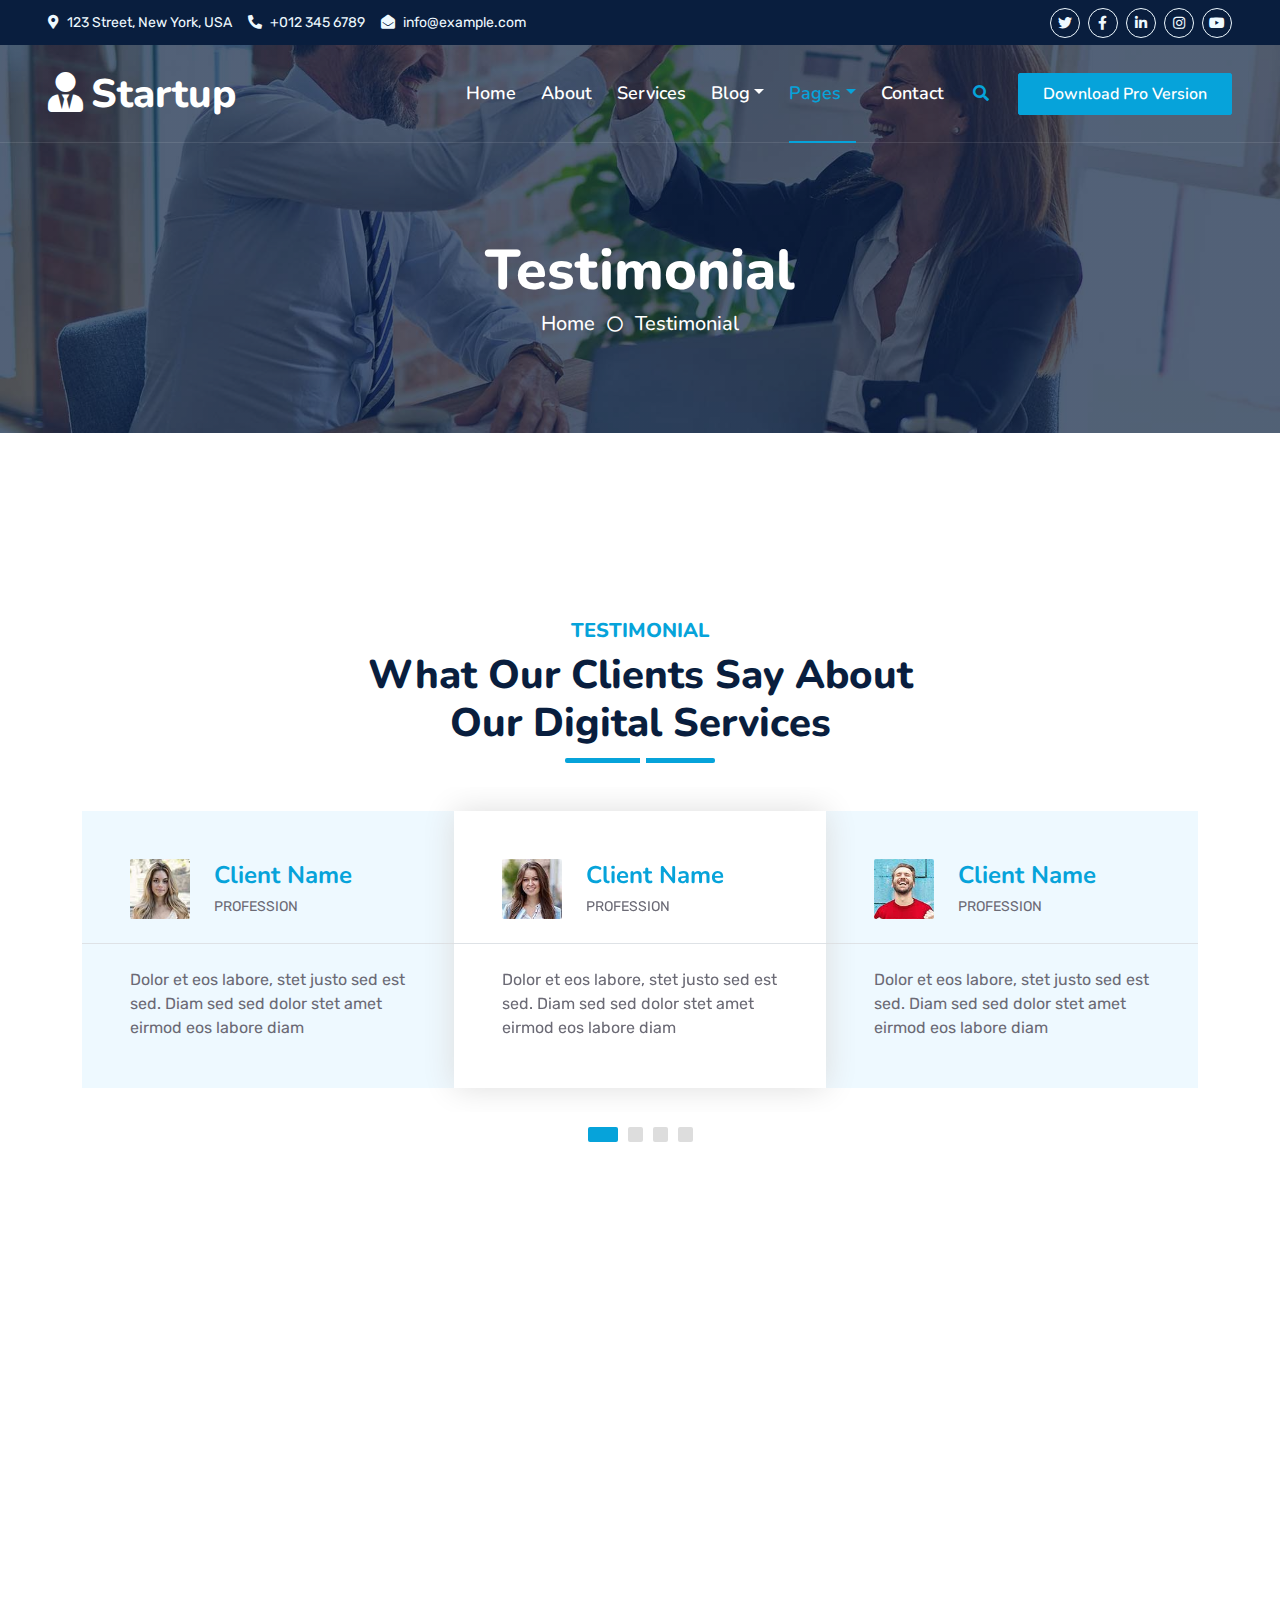
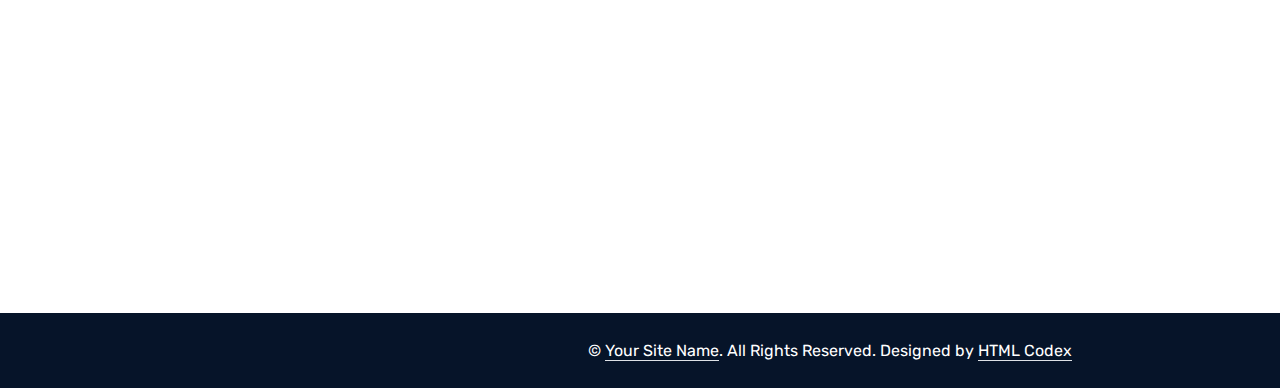
<file: testimonial.html>
<!DOCTYPE html>
<html lang="en">

<head>
    <meta charset="utf-8">
    <title>Startup - Startup Website Template</title>
    <meta content="width=device-width, initial-scale=1.0" name="viewport">
    <meta content="Free HTML Templates" name="keywords">
    <meta content="Free HTML Templates" name="description">

    <!-- Favicon -->
    <link href="img/favicon.ico" rel="icon">

    <!-- Google Web Fonts -->
    <link rel="preconnect" href="https://fonts.googleapis.com">
    <link rel="preconnect" href="https://fonts.gstatic.com" crossorigin>
    <link href="https://fonts.googleapis.com/css2?family=Nunito:wght@400;600;700;800&family=Rubik:wght@400;500;600;700&display=swap" rel="stylesheet">

    <!-- Icon Font Stylesheet -->
    <link href="https://cdnjs.cloudflare.com/ajax/libs/font-awesome/5.10.0/css/all.min.css" rel="stylesheet">
    <link href="https://cdn.jsdelivr.net/npm/bootstrap-icons@1.4.1/font/bootstrap-icons.css" rel="stylesheet">

    <!-- Libraries Stylesheet -->
    <link href="lib/owlcarousel/assets/owl.carousel.min.css" rel="stylesheet">
    <link href="lib/animate/animate.min.css" rel="stylesheet">

    <!-- Customized Bootstrap Stylesheet -->
    <link href="css/bootstrap.min.css" rel="stylesheet">

    <!-- Template Stylesheet -->
    <link href="css/style.css" rel="stylesheet">
</head>

<body>
    <!-- Spinner Start -->
    <div id="spinner" class="show bg-white position-fixed translate-middle w-100 vh-100 top-50 start-50 d-flex align-items-center justify-content-center">
        <div class="spinner"></div>
    </div>
    <!-- Spinner End -->


    <!-- Topbar Start -->
    <div class="container-fluid bg-dark px-5 d-none d-lg-block">
        <div class="row gx-0">
            <div class="col-lg-8 text-center text-lg-start mb-2 mb-lg-0">
                <div class="d-inline-flex align-items-center" style="height: 45px;">
                    <small class="me-3 text-light"><i class="fa fa-map-marker-alt me-2"></i>123 Street, New York, USA</small>
                    <small class="me-3 text-light"><i class="fa fa-phone-alt me-2"></i>+012 345 6789</small>
                    <small class="text-light"><i class="fa fa-envelope-open me-2"></i>info@example.com</small>
                </div>
            </div>
            <div class="col-lg-4 text-center text-lg-end">
                <div class="d-inline-flex align-items-center" style="height: 45px;">
                    <a class="btn btn-sm btn-outline-light btn-sm-square rounded-circle me-2" href=""><i class="fab fa-twitter fw-normal"></i></a>
                    <a class="btn btn-sm btn-outline-light btn-sm-square rounded-circle me-2" href=""><i class="fab fa-facebook-f fw-normal"></i></a>
                    <a class="btn btn-sm btn-outline-light btn-sm-square rounded-circle me-2" href=""><i class="fab fa-linkedin-in fw-normal"></i></a>
                    <a class="btn btn-sm btn-outline-light btn-sm-square rounded-circle me-2" href=""><i class="fab fa-instagram fw-normal"></i></a>
                    <a class="btn btn-sm btn-outline-light btn-sm-square rounded-circle" href=""><i class="fab fa-youtube fw-normal"></i></a>
                </div>
            </div>
        </div>
    </div>
    <!-- Topbar End -->


    <!-- Navbar Start -->
    <div class="container-fluid position-relative p-0">
        <nav class="navbar navbar-expand-lg navbar-dark px-5 py-3 py-lg-0">
            <a href="index.html" class="navbar-brand p-0">
                <h1 class="m-0"><i class="fa fa-user-tie me-2"></i>Startup</h1>
            </a>
            <button class="navbar-toggler" type="button" data-bs-toggle="collapse" data-bs-target="#navbarCollapse">
                <span class="fa fa-bars"></span>
            </button>
            <div class="collapse navbar-collapse" id="navbarCollapse">
                <div class="navbar-nav ms-auto py-0">
                    <a href="index.html" class="nav-item nav-link">Home</a>
                    <a href="about.html" class="nav-item nav-link">About</a>
                    <a href="service.html" class="nav-item nav-link">Services</a>
                    <div class="nav-item dropdown">
                        <a href="#" class="nav-link dropdown-toggle" data-bs-toggle="dropdown">Blog</a>
                        <div class="dropdown-menu m-0">
                            <a href="blog.html" class="dropdown-item">Blog Grid</a>
                            <a href="detail.html" class="dropdown-item">Blog Detail</a>
                        </div>
                    </div>
                    <div class="nav-item dropdown">
                        <a href="#" class="nav-link dropdown-toggle active" data-bs-toggle="dropdown">Pages</a>
                        <div class="dropdown-menu m-0">
                            <a href="price.html" class="dropdown-item">Pricing Plan</a>
                            <a href="feature.html" class="dropdown-item">Our features</a>
                            <a href="team.html" class="dropdown-item">Team Members</a>
                            <a href="testimonial.html" class="dropdown-item active">Testimonial</a>
                            <a href="quote.html" class="dropdown-item">Free Quote</a>
                        </div>
                    </div>
                    <a href="contact.html" class="nav-item nav-link">Contact</a>
                </div>
                <butaton type="button" class="btn text-primary ms-3" data-bs-toggle="modal" data-bs-target="#searchModal"><i class="fa fa-search"></i></butaton>
                <a href="#/startup-company-website-template" class="btn btn-primary py-2 px-4 ms-3">Download Pro Version</a>
            </div>
        </nav>

        <div class="container-fluid bg-primary py-5 bg-header" style="margin-bottom: 90px;">
            <div class="row py-5">
                <div class="col-12 pt-lg-5 mt-lg-5 text-center">
                    <h1 class="display-4 text-white animated zoomIn">Testimonial</h1>
                    <a href="" class="h5 text-white">Home</a>
                    <i class="far fa-circle text-white px-2"></i>
                    <a href="" class="h5 text-white">Testimonial</a>
                </div>
            </div>
        </div>
    </div>
    <!-- Navbar End -->


    <!-- Full Screen Search Start -->
    <div class="modal fade" id="searchModal" tabindex="-1">
        <div class="modal-dialog modal-fullscreen">
            <div class="modal-content" style="background: rgba(9, 30, 62, .7);">
                <div class="modal-header border-0">
                    <button type="button" class="btn bg-white btn-close" data-bs-dismiss="modal" aria-label="Close"></button>
                </div>
                <div class="modal-body d-flex align-items-center justify-content-center">
                    <div class="input-group" style="max-width: 600px;">
                        <input type="text" class="form-control bg-transparent border-primary p-3" placeholder="Type search keyword">
                        <button class="btn btn-primary px-4"><i class="bi bi-search"></i></button>
                    </div>
                </div>
            </div>
        </div>
    </div>
    <!-- Full Screen Search End -->


    <!-- Testimonial Start -->
    <div class="container-fluid py-5 wow fadeInUp" data-wow-delay="0.1s">
        <div class="container py-5">
            <div class="section-title text-center position-relative pb-3 mb-4 mx-auto" style="max-width: 600px;">
                <h5 class="fw-bold text-primary text-uppercase">Testimonial</h5>
                <h1 class="mb-0">What Our Clients Say About Our Digital Services</h1>
            </div>
            <div class="owl-carousel testimonial-carousel wow fadeInUp" data-wow-delay="0.6s">
                <div class="testimonial-item bg-light my-4">
                    <div class="d-flex align-items-center border-bottom pt-5 pb-4 px-5">
                        <img class="img-fluid rounded" src="img/testimonial-1.jpg" style="width: 60px; height: 60px;" >
                        <div class="ps-4">
                            <h4 class="text-primary mb-1">Client Name</h4>
                            <small class="text-uppercase">Profession</small>
                        </div>
                    </div>
                    <div class="pt-4 pb-5 px-5">
                        Dolor et eos labore, stet justo sed est sed. Diam sed sed dolor stet amet eirmod eos labore diam
                    </div>
                </div>
                <div class="testimonial-item bg-light my-4">
                    <div class="d-flex align-items-center border-bottom pt-5 pb-4 px-5">
                        <img class="img-fluid rounded" src="img/testimonial-2.jpg" style="width: 60px; height: 60px;" >
                        <div class="ps-4">
                            <h4 class="text-primary mb-1">Client Name</h4>
                            <small class="text-uppercase">Profession</small>
                        </div>
                    </div>
                    <div class="pt-4 pb-5 px-5">
                        Dolor et eos labore, stet justo sed est sed. Diam sed sed dolor stet amet eirmod eos labore diam
                    </div>
                </div>
                <div class="testimonial-item bg-light my-4">
                    <div class="d-flex align-items-center border-bottom pt-5 pb-4 px-5">
                        <img class="img-fluid rounded" src="img/testimonial-3.jpg" style="width: 60px; height: 60px;" >
                        <div class="ps-4">
                            <h4 class="text-primary mb-1">Client Name</h4>
                            <small class="text-uppercase">Profession</small>
                        </div>
                    </div>
                    <div class="pt-4 pb-5 px-5">
                        Dolor et eos labore, stet justo sed est sed. Diam sed sed dolor stet amet eirmod eos labore diam
                    </div>
                </div>
                <div class="testimonial-item bg-light my-4">
                    <div class="d-flex align-items-center border-bottom pt-5 pb-4 px-5">
                        <img class="img-fluid rounded" src="img/testimonial-4.jpg" style="width: 60px; height: 60px;" >
                        <div class="ps-4">
                            <h4 class="text-primary mb-1">Client Name</h4>
                            <small class="text-uppercase">Profession</small>
                        </div>
                    </div>
                    <div class="pt-4 pb-5 px-5">
                        Dolor et eos labore, stet justo sed est sed. Diam sed sed dolor stet amet eirmod eos labore diam
                    </div>
                </div>
            </div>
        </div>
    </div>
    <!-- Testimonial End -->


    <!-- Vendor Start -->
    <div class="container-fluid py-5 wow fadeInUp" data-wow-delay="0.1s">
        <div class="container py-5 mb-5">
            <div class="bg-white">
                <div class="owl-carousel vendor-carousel">
                    <img src="img/vendor-1.jpg" alt="">
                    <img src="img/vendor-2.jpg" alt="">
                    <img src="img/vendor-3.jpg" alt="">
                    <img src="img/vendor-4.jpg" alt="">
                    <img src="img/vendor-5.jpg" alt="">
                    <img src="img/vendor-6.jpg" alt="">
                    <img src="img/vendor-7.jpg" alt="">
                    <img src="img/vendor-8.jpg" alt="">
                    <img src="img/vendor-9.jpg" alt="">
                </div>
            </div>
        </div>
    </div>
    <!-- Vendor End -->
    

    <!-- Footer Start -->
    <div class="container-fluid bg-dark text-light mt-5 wow fadeInUp" data-wow-delay="0.1s">
        <div class="container">
            <div class="row gx-5">
                <div class="col-lg-4 col-md-6 footer-about">
                    <div class="d-flex flex-column align-items-center justify-content-center text-center h-100 bg-primary p-4">
                        <a href="index.html" class="navbar-brand">
                            <h1 class="m-0 text-white"><i class="fa fa-user-tie me-2"></i>Startup</h1>
                        </a>
                        <p class="mt-3 mb-4">Lorem diam sit erat dolor elitr et, diam lorem justo amet clita stet eos sit. Elitr dolor duo lorem, elitr clita ipsum sea. Diam amet erat lorem stet eos. Diam amet et kasd eos duo.</p>
                        <form action="">
                            <div class="input-group">
                                <input type="text" class="form-control border-white p-3" placeholder="Your Email">
                                <button class="btn btn-dark">Sign Up</button>
                            </div>
                        </form>
                    </div>
                </div>
                <div class="col-lg-8 col-md-6">
                    <div class="row gx-5">
                        <div class="col-lg-4 col-md-12 pt-5 mb-5">
                            <div class="section-title section-title-sm position-relative pb-3 mb-4">
                                <h3 class="text-light mb-0">Get In Touch</h3>
                            </div>
                            <div class="d-flex mb-2">
                                <i class="bi bi-geo-alt text-primary me-2"></i>
                                <p class="mb-0">123 Street, New York, USA</p>
                            </div>
                            <div class="d-flex mb-2">
                                <i class="bi bi-envelope-open text-primary me-2"></i>
                                <p class="mb-0">info@example.com</p>
                            </div>
                            <div class="d-flex mb-2">
                                <i class="bi bi-telephone text-primary me-2"></i>
                                <p class="mb-0">+012 345 67890</p>
                            </div>
                            <div class="d-flex mt-4">
                                <a class="btn btn-primary btn-square me-2" href="#"><i class="fab fa-twitter fw-normal"></i></a>
                                <a class="btn btn-primary btn-square me-2" href="#"><i class="fab fa-facebook-f fw-normal"></i></a>
                                <a class="btn btn-primary btn-square me-2" href="#"><i class="fab fa-linkedin-in fw-normal"></i></a>
                                <a class="btn btn-primary btn-square" href="#"><i class="fab fa-instagram fw-normal"></i></a>
                            </div>
                        </div>
                        <div class="col-lg-4 col-md-12 pt-0 pt-lg-5 mb-5">
                            <div class="section-title section-title-sm position-relative pb-3 mb-4">
                                <h3 class="text-light mb-0">Quick Links</h3>
                            </div>
                            <div class="link-animated d-flex flex-column justify-content-start">
                                <a class="text-light mb-2" href="#"><i class="bi bi-arrow-right text-primary me-2"></i>Home</a>
                                <a class="text-light mb-2" href="#"><i class="bi bi-arrow-right text-primary me-2"></i>About Us</a>
                                <a class="text-light mb-2" href="#"><i class="bi bi-arrow-right text-primary me-2"></i>Our Services</a>
                                <a class="text-light mb-2" href="#"><i class="bi bi-arrow-right text-primary me-2"></i>Meet The Team</a>
                                <a class="text-light mb-2" href="#"><i class="bi bi-arrow-right text-primary me-2"></i>Latest Blog</a>
                                <a class="text-light" href="#"><i class="bi bi-arrow-right text-primary me-2"></i>Contact Us</a>
                            </div>
                        </div>
                        <div class="col-lg-4 col-md-12 pt-0 pt-lg-5 mb-5">
                            <div class="section-title section-title-sm position-relative pb-3 mb-4">
                                <h3 class="text-light mb-0">Popular Links</h3>
                            </div>
                            <div class="link-animated d-flex flex-column justify-content-start">
                                <a class="text-light mb-2" href="#"><i class="bi bi-arrow-right text-primary me-2"></i>Home</a>
                                <a class="text-light mb-2" href="#"><i class="bi bi-arrow-right text-primary me-2"></i>About Us</a>
                                <a class="text-light mb-2" href="#"><i class="bi bi-arrow-right text-primary me-2"></i>Our Services</a>
                                <a class="text-light mb-2" href="#"><i class="bi bi-arrow-right text-primary me-2"></i>Meet The Team</a>
                                <a class="text-light mb-2" href="#"><i class="bi bi-arrow-right text-primary me-2"></i>Latest Blog</a>
                                <a class="text-light" href="#"><i class="bi bi-arrow-right text-primary me-2"></i>Contact Us</a>
                            </div>
                        </div>
                    </div>
                </div>
            </div>
        </div>
    </div>
    <div class="container-fluid text-white" style="background: #061429;">
        <div class="container text-center">
            <div class="row justify-content-end">
                <div class="col-lg-8 col-md-6">
                    <div class="d-flex align-items-center justify-content-center" style="height: 75px;">
                        <p class="mb-0">&copy; <a class="text-white border-bottom" href="#">Your Site Name</a>. All Rights Reserved. 
						
						<!--/*** This template is free as long as you keep the footer author’s credit link/attribution link/backlink. If you'd like to use the template without the footer author’s credit link/attribution link/backlink, you can purchase the Credit Removal License from "#/credit-removal". Thank you for your support. ***/-->
						Designed by <a class="text-white border-bottom" href="#">HTML Codex</a></p>
                    </div>
                </div>
            </div>
        </div>
    </div>
    <!-- Footer End -->


    <!-- Back to Top -->
    <a href="#" class="btn btn-lg btn-primary btn-lg-square rounded back-to-top"><i class="bi bi-arrow-up"></i></a>


    <!-- JavaScript Libraries -->
    <script src="https://code.jquery.com/jquery-3.4.1.min.js"></script>
    <script src="https://cdn.jsdelivr.net/npm/bootstrap@5.0.0/dist/js/bootstrap.bundle.min.js"></script>
    <script src="lib/wow/wow.min.js"></script>
    <script src="lib/easing/easing.min.js"></script>
    <script src="lib/waypoints/waypoints.min.js"></script>
    <script src="lib/counterup/counterup.min.js"></script>
    <script src="lib/owlcarousel/owl.carousel.min.js"></script>

    <!-- Template Javascript -->
    <script src="js/main.js"></script>
</body>

</html>
</file>
<file: css/style.css>
/********** Template CSS **********/
:root {
    --primary: #06A3DA;
    --secondary: #34AD54;
    --light: #EEF9FF;
    --dark: #091E3E;
}


/*** Spinner ***/
.spinner {
    width: 40px;
    height: 40px;
    background: var(--primary);
    margin: 100px auto;
    -webkit-animation: sk-rotateplane 1.2s infinite ease-in-out;
    animation: sk-rotateplane 1.2s infinite ease-in-out;
}

@-webkit-keyframes sk-rotateplane {
    0% {
        -webkit-transform: perspective(120px)
    }
    50% {
        -webkit-transform: perspective(120px) rotateY(180deg)
    }
    100% {
        -webkit-transform: perspective(120px) rotateY(180deg) rotateX(180deg)
    }
}

@keyframes sk-rotateplane {
    0% {
        transform: perspective(120px) rotateX(0deg) rotateY(0deg);
        -webkit-transform: perspective(120px) rotateX(0deg) rotateY(0deg)
    }
    50% {
        transform: perspective(120px) rotateX(-180.1deg) rotateY(0deg);
        -webkit-transform: perspective(120px) rotateX(-180.1deg) rotateY(0deg)
    }
    100% {
        transform: perspective(120px) rotateX(-180deg) rotateY(-179.9deg);
        -webkit-transform: perspective(120px) rotateX(-180deg) rotateY(-179.9deg);
    }
}

#spinner {
    opacity: 0;
    visibility: hidden;
    transition: opacity .5s ease-out, visibility 0s linear .5s;
    z-index: 99999;
}

#spinner.show {
    transition: opacity .5s ease-out, visibility 0s linear 0s;
    visibility: visible;
    opacity: 1;
}


/*** Heading ***/
h1,
h2,
.fw-bold {
    font-weight: 800 !important;
}

h3,
h4,
.fw-semi-bold {
    font-weight: 700 !important;
}

h5,
h6,
.fw-medium {
    font-weight: 600 !important;
}


/*** Button ***/
.btn {
    font-family: 'Nunito', sans-serif;
    font-weight: 600;
    transition: .5s;
}

.btn-primary,
.btn-secondary {
    color: #FFFFFF;
    box-shadow: inset 0 0 0 50px transparent;
}

.btn-primary:hover {
    box-shadow: inset 0 0 0 0 var(--primary);
}

.btn-secondary:hover {
    box-shadow: inset 0 0 0 0 var(--secondary);
}

.btn-square {
    width: 36px;
    height: 36px;
}

.btn-sm-square {
    width: 30px;
    height: 30px;
}

.btn-lg-square {
    width: 48px;
    height: 48px;
}

.btn-square,
.btn-sm-square,
.btn-lg-square {
    padding-left: 0;
    padding-right: 0;
    text-align: center;
}


/*** Navbar ***/
.navbar-dark .navbar-nav .nav-link {
    font-family: 'Nunito', sans-serif;
    position: relative;
    margin-left: 25px;
    padding: 35px 0;
    color: #FFFFFF;
    font-size: 18px;
    font-weight: 600;
    outline: none;
    transition: .5s;
}

.sticky-top.navbar-dark .navbar-nav .nav-link {
    padding: 20px 0;
    color: var(--dark);
}

.navbar-dark .navbar-nav .nav-link:hover,
.navbar-dark .navbar-nav .nav-link.active {
    color: var(--primary);
}

.navbar-dark .navbar-brand h1 {
    color: #FFFFFF;
}

.navbar-dark .navbar-toggler {
    color: var(--primary) !important;
    border-color: var(--primary) !important;
}

@media (max-width: 991.98px) {
    .sticky-top.navbar-dark {
        position: relative;
        background: #FFFFFF;
    }

    .navbar-dark .navbar-nav .nav-link,
    .navbar-dark .navbar-nav .nav-link.show,
    .sticky-top.navbar-dark .navbar-nav .nav-link {
        padding: 10px 0;
        color: var(--dark);
    }

    .navbar-dark .navbar-brand h1 {
        color: var(--primary);
    }
}

@media (min-width: 992px) {
    .navbar-dark {
        position: absolute;
        width: 100%;
        top: 0;
        left: 0;
        border-bottom: 1px solid rgba(256, 256, 256, .1);
        z-index: 999;
    }
    
    .sticky-top.navbar-dark {
        position: fixed;
        background: #FFFFFF;
    }

    .navbar-dark .navbar-nav .nav-link::before {
        position: absolute;
        content: "";
        width: 0;
        height: 2px;
        bottom: -1px;
        left: 50%;
        background: var(--primary);
        transition: .5s;
    }

    .navbar-dark .navbar-nav .nav-link:hover::before,
    .navbar-dark .navbar-nav .nav-link.active::before {
        width: 100%;
        left: 0;
    }

    .navbar-dark .navbar-nav .nav-link.nav-contact::before {
        display: none;
    }

    .sticky-top.navbar-dark .navbar-brand h1 {
        color: var(--primary);
    }
}


/*** Carousel ***/
.carousel-caption {
    top: 0;
    left: 0;
    right: 0;
    bottom: 0;
    background: rgba(9, 30, 62, .7);
    z-index: 1;
}

@media (max-width: 576px) {
    .carousel-caption h5 {
        font-size: 14px;
        font-weight: 500 !important;
    }

    .carousel-caption h1 {
        font-size: 30px;
        font-weight: 600 !important;
    }
}

.carousel-control-prev,
.carousel-control-next {
    width: 10%;
}

.carousel-control-prev-icon,
.carousel-control-next-icon {
    width: 3rem;
    height: 3rem;
}


/*** Section Title ***/
.section-title::before {
    position: absolute;
    content: "";
    width: 150px;
    height: 5px;
    left: 0;
    bottom: 0;
    background: var(--primary);
    border-radius: 2px;
}

.section-title.text-center::before {
    left: 50%;
    margin-left: -75px;
}

.section-title.section-title-sm::before {
    width: 90px;
    height: 3px;
}

.section-title::after {
    position: absolute;
    content: "";
    width: 6px;
    height: 5px;
    bottom: 0px;
    background: #FFFFFF;
    -webkit-animation: section-title-run 5s infinite linear;
    animation: section-title-run 5s infinite linear;
}

.section-title.section-title-sm::after {
    width: 4px;
    height: 3px;
}

.section-title.text-center::after {
    -webkit-animation: section-title-run-center 5s infinite linear;
    animation: section-title-run-center 5s infinite linear;
}

.section-title.section-title-sm::after {
    -webkit-animation: section-title-run-sm 5s infinite linear;
    animation: section-title-run-sm 5s infinite linear;
}

@-webkit-keyframes section-title-run {
    0% {left: 0; } 50% { left : 145px; } 100% { left: 0; }
}

@-webkit-keyframes section-title-run-center {
    0% { left: 50%; margin-left: -75px; } 50% { left : 50%; margin-left: 45px; } 100% { left: 50%; margin-left: -75px; }
}

@-webkit-keyframes section-title-run-sm {
    0% {left: 0; } 50% { left : 85px; } 100% { left: 0; }
}


/*** Service ***/
.service-item {
    position: relative;
    height: 300px;
    padding: 0 30px;
    transition: .5s;
}

.service-item .service-icon {
    margin-bottom: 30px;
    width: 60px;
    height: 60px;
    display: flex;
    align-items: center;
    justify-content: center;
    background: var(--primary);
    border-radius: 2px;
    transform: rotate(-45deg);
}

.service-item .service-icon i {
    transform: rotate(45deg);
}

.service-item a.btn {
    position: absolute;
    width: 60px;
    bottom: -48px;
    left: 50%;
    margin-left: -30px;
    opacity: 0;
}

.service-item:hover a.btn {
    bottom: -24px;
    opacity: 1;
}


/*** Testimonial ***/
.testimonial-carousel .owl-dots {
    margin-top: 15px;
    display: flex;
    align-items: flex-end;
    justify-content: center;
}

.testimonial-carousel .owl-dot {
    position: relative;
    display: inline-block;
    margin: 0 5px;
    width: 15px;
    height: 15px;
    background: #DDDDDD;
    border-radius: 2px;
    transition: .5s;
}

.testimonial-carousel .owl-dot.active {
    width: 30px;
    background: var(--primary);
}

.testimonial-carousel .owl-item.center {
    position: relative;
    z-index: 1;
}

.testimonial-carousel .owl-item .testimonial-item {
    transition: .5s;
}

.testimonial-carousel .owl-item.center .testimonial-item {
    background: #FFFFFF !important;
    box-shadow: 0 0 30px #DDDDDD;
}


/*** Team ***/
.team-item {
    transition: .5s;
}

.team-social {
    position: absolute;
    width: 100%;
    height: 100%;
    top: 0;
    left: 0;
    display: flex;
    align-items: center;
    justify-content: center;
    transition: .5s;
}

.team-social a.btn {
    position: relative;
    margin: 0 3px;
    margin-top: 100px;
    opacity: 0;
}

.team-item:hover {
    box-shadow: 0 0 30px #DDDDDD;
}

.team-item:hover .team-social {
    background: rgba(9, 30, 62, .7);
}

.team-item:hover .team-social a.btn:first-child {
    opacity: 1;
    margin-top: 0;
    transition: .3s 0s;
}

.team-item:hover .team-social a.btn:nth-child(2) {
    opacity: 1;
    margin-top: 0;
    transition: .3s .05s;
}

.team-item:hover .team-social a.btn:nth-child(3) {
    opacity: 1;
    margin-top: 0;
    transition: .3s .1s;
}

.team-item:hover .team-social a.btn:nth-child(4) {
    opacity: 1;
    margin-top: 0;
    transition: .3s .15s;
}

.team-item .team-img img,
.blog-item .blog-img img  {
    transition: .5s;
}

.team-item:hover .team-img img,
.blog-item:hover .blog-img img {
    transform: scale(1.15);
}


/*** Miscellaneous ***/
@media (min-width: 991.98px) {
    .facts {
        position: relative;
        margin-top: -75px;
        z-index: 1;
    }
}

.back-to-top {
    position: fixed;
    display: none;
    right: 45px;
    bottom: 45px;
    z-index: 99;
}

.bg-header {
    background: linear-gradient(rgba(9, 30, 62, .7), rgba(9, 30, 62, .7)), url(../img/carousel-1.jpg) center center no-repeat;
    background-size: cover;
}

.link-animated a {
    transition: .5s;
}

.link-animated a:hover {
    padding-left: 10px;
}

@media (min-width: 767.98px) {
    .footer-about {
        margin-bottom: -75px;
    }
}
</file>
